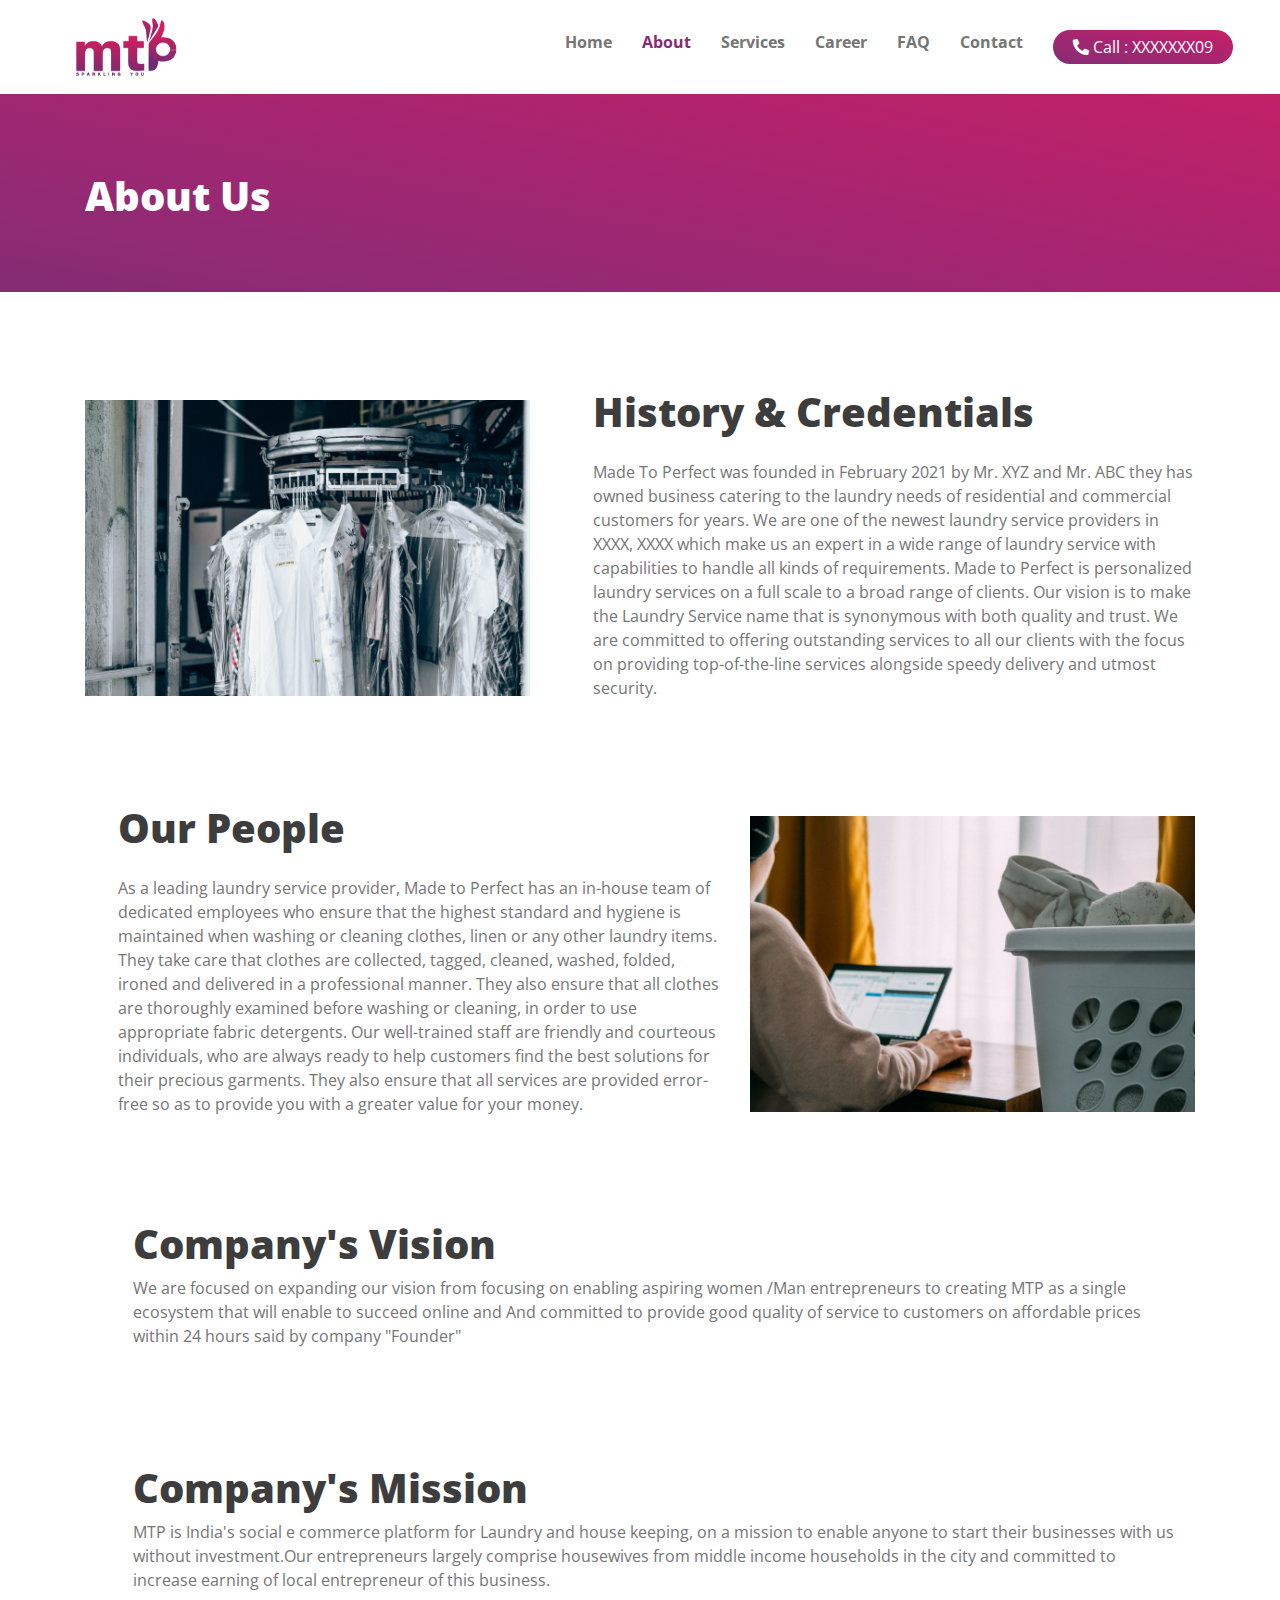
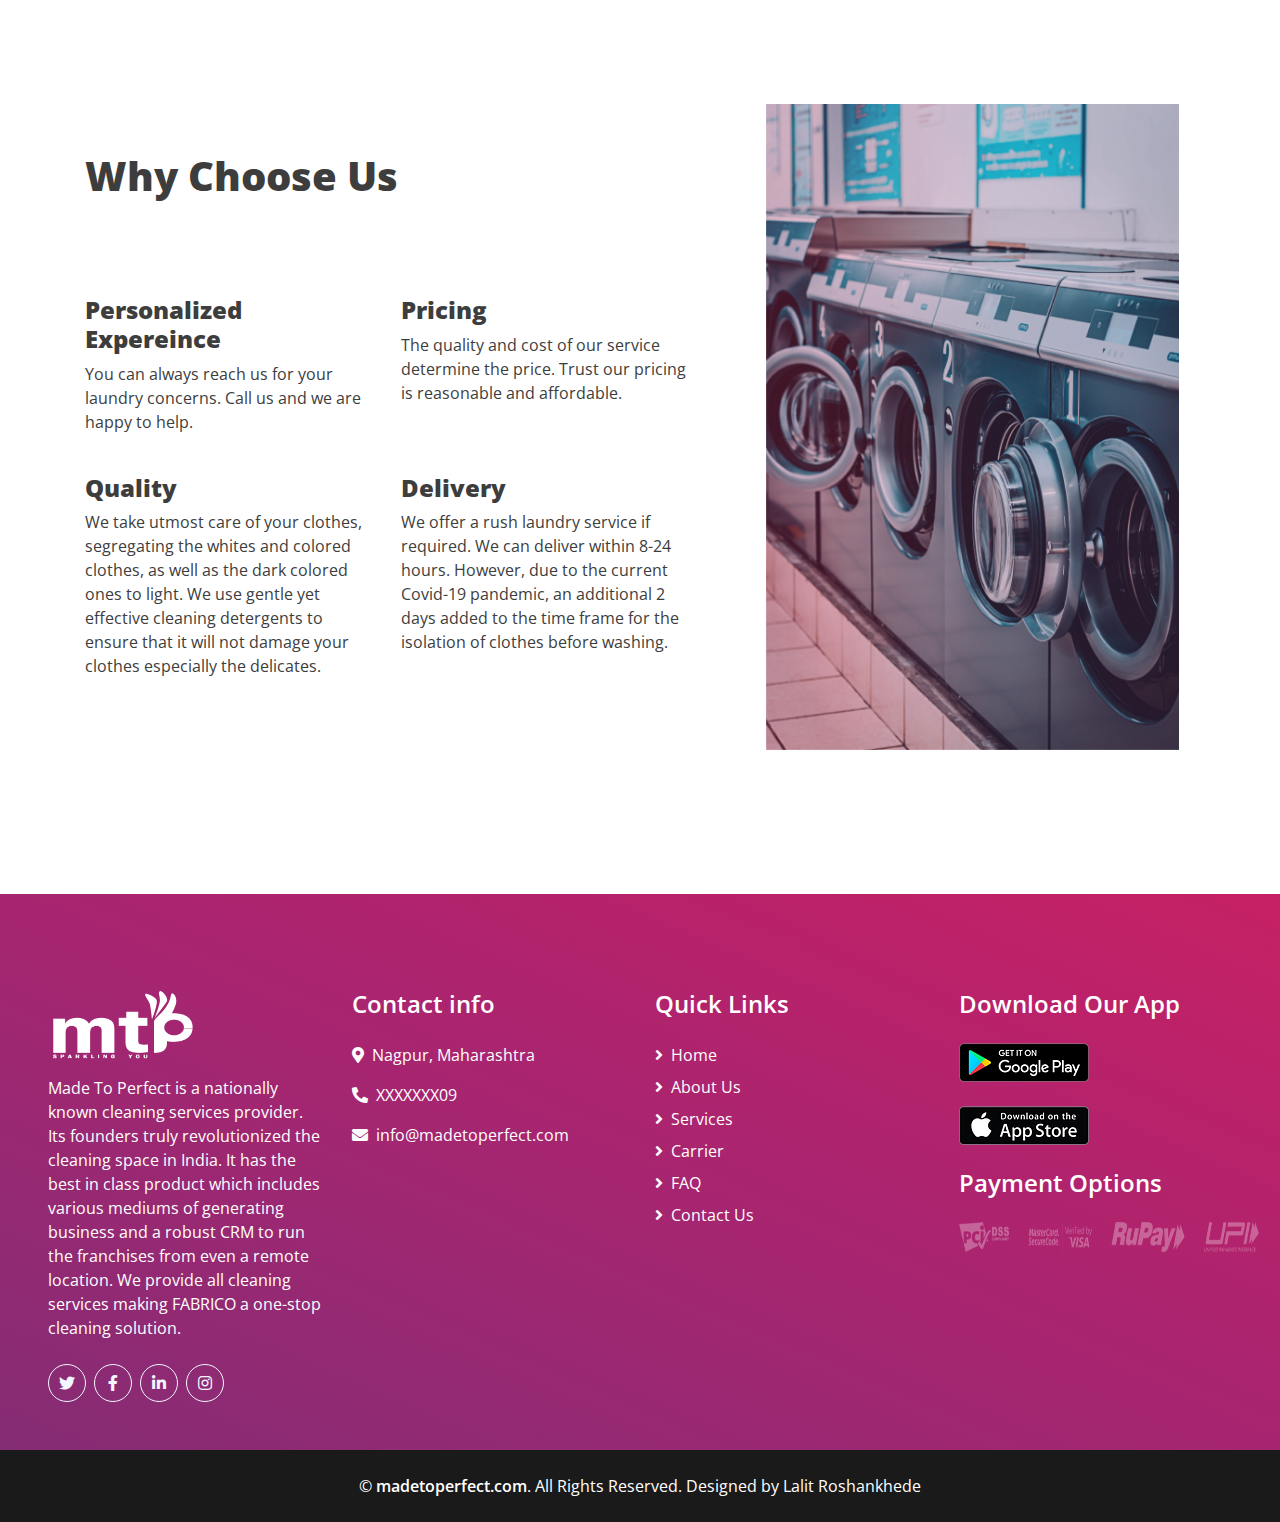
<file: about.html>
<!DOCTYPE html>
<html lang="en">

<head>
    <meta charset="utf-8">
    <title>MTP (Made To Perfect)</title>
    <meta content="width=device-width, initial-scale=1.0" name="viewport">
    <meta content=" " name="keywords">
    <meta content=" " name="description">

    <!-- Favicon -->
    <link rel="shortcut icon" href="img/fevicon.png" type="image/x-icon">

    <!-- Google Web Fonts -->
    <link rel="preconnect" href="https://fonts.gstatic.com">
    <link href="https://fonts.googleapis.com/css2?family=Open+Sans:wght@400;600;800&display=swap" rel="stylesheet">

    <!-- Font Awesome -->
    <link href="https://cdnjs.cloudflare.com/ajax/libs/font-awesome/5.15.0/css/all.min.css" rel="stylesheet">

    <!-- Libraries Stylesheet -->
    <link href="lib/owlcarousel/assets/owl.carousel.min.css" rel="stylesheet">

    <!-- Customized Bootstrap Stylesheet -->
    <link href="css/style.css" rel="stylesheet">
</head>

<body  >

    

        <div class="container-fluid position-relative nav-bar p-0" style="z-index: 9;">

            <nav class="navbar navbar-expand-lg bg-white navbar-light py-3 py-lg-0 pl-3 pl-lg-5">
                <a href="" class="navbar-brand">
                    <img src="img/mtp logo.png" alt="" width="150px " height="60px;">
                </a>
                <button type="button" class="navbar-toggler" data-toggle="collapse" data-target="#navbarCollapse">
                    <span class="navbar-toggler-icon"></span>
                </button>
                <div class="collapse navbar-collapse justify-content-between px-3" id="navbarCollapse">
                    <div class="navbar-nav ml-auto py-0" style="font-weight:bold;">
                        <a href="index.html" class="nav-item nav-link " style="font-weight:bold;">Home</a>
                        <a href="about.html" class="nav-item nav-link active" style="font-weight:bold;">About</a>
                        <a href="service.html" class="nav-item nav-link" style="font-weight:bold;">Services</a>
                        <a href="career.html" class="nav-item nav-link" style="font-weight:bold;">Career</a>
                        <a href="faq.html" class="nav-item nav-link" style="font-weight:bold;">FAQ</a>

                        <a href="contact.html" class="nav-item nav-link" style="font-weight:bold;">Contact</a>
                        <a href="https://www.google.com/search?q=mtp&oq=mtp&aqs=chrome..69i57l2j0i271l3j69i61l3.663j0j7&sourceid=chrome&ie=UTF-8"
                            class="nav-item nav-link" style="font-weight:bold;" target="_blank"> <button id="call-btn">
                                <i class="fa fa-phone" id="call-icon"></i> Call : XXXXXXX09 </button></a>

                    </div>
                </div>
            </nav>

        </div>



        <!-- Page Header Start -->
        <div class="page-header container-fluid  pt-2 pt-lg-5   mb-5 sub-content">
            <div class="container py-5">
                <div class="row align-items-center py-4">
                    <div class="col-md-6 text-center text-md-left">
                        <h1 class="mb-4 mb-md-0 text-white">About Us</h1>
                    </div>
                    <div class="col-md-6 text-center text-md-right">

                    </div>
                </div>
            </div>
        </div>
        <!-- Page Header End -->


        <!-- About Start -->
        <div class="container-fluid py-5" id="align-adj">
            <div class="container" id="text-adj">
                <div class="row align-items-center">
                    <div class="col-lg-5">
                        <img class="img-fluid" src="img/history-img.jpg" alt="" width="100%;">
                    </div>
                    <div class="col-lg-7 mt-5 mt-lg-0 pl-lg-5">

                        <h1 class="mb-4 " id="title-2">History & Credentials</h1>
                        <p class="mb-2">Made To Perfect was founded in February 2021 by Mr. XYZ and Mr.
                            ABC they has owned business catering to the
                            laundry needs of residential and commercial customers for years. We are one of the newest
                            laundry service providers in XXXX, XXXX which make us an expert in a wide range of
                            laundry
                            service with capabilities to handle all kinds of requirements.

                            Made to Perfect is personalized laundry services on a full scale to a broad range of
                            clients.
                            Our vision is to make the Laundry Service name that is synonymous with both quality and
                            trust.
                            We are committed to offering outstanding services to all our clients with the focus on
                            providing
                            top-of-the-line services alongside speedy delivery and utmost security.</p>

                    </div>
                </div>
            </div>
        </div>
        <!-- About End -->


        <!-- Working Process Start -->
        <div class="container-fluid py-5" id="align-adj">
            <div class="container" id="text-adj">
                <div class="row align-items-center">

                    <div class="col-lg-7 mt-5 mt-lg-0 pl-lg-5">

                        <h1 class="mb-4" id="title-2">Our People</h1>
                        <p class="mb-2" >As a leading laundry service provider, Made to Perfect has an in-house team of
                        dedicated employees who ensure that the highest standard and hygiene is maintained when washing
                        or cleaning clothes, linen or any other laundry items. They take care that clothes are
                        collected, tagged, cleaned, washed, folded, ironed and delivered in a professional manner. They
                        also ensure that all clothes are thoroughly examined before washing or cleaning, in order to use
                        appropriate fabric detergents.

                        Our well-trained staff are friendly and courteous individuals, who are always ready to help
                        customers find the best solutions for their precious garments. They also ensure that all
                        services are provided error-free so as to provide you with a greater value for your money.</p>

                </div>
                <div class=" col-lg-5">
                            <img class="img-fluid" src="img/our-p-img.jpg" alt="" width="100%;">
                    </div>

                </div>
            </div>
        </div><br><br>
        <!-- Working Process End -->

        <!-- Vision -->
            <div class="container-fluid">
                <div class="container">
                    <div class="col-lg-12 mt-5 mt-lg-0 pl-lg-5">
                        <h1   id="title-2">Company's Vision</h1>
                        <p>We are focused on expanding our vision from focusing on enabling aspiring women /Man entrepreneurs to creating MTP as a single ecosystem that will enable to succeed online and And committed to provide good quality of service to customers on affordable prices within 24 hours said by company "Founder"</p>
                    </div>
                </div>
            </div>
  
        <!--  Mission -->
            <div class="container-fluid c_mission">
                <div class="container">
                    <div class="col-lg-12 mt-5 mt-lg-0 pl-lg-5">
                        <h1 id="title-2">Company's Mission</h1>
                        <p>MTP is India's social e commerce platform for Laundry and house keeping, on a mission to enable anyone to start their businesses with us without investment.Our entrepreneurs largely comprise housewives from middle income households in the city and committed to increase earning of local entrepreneur of this business.</p>
                     </div>
                </div>
            </div>

        <!-- Features Start -->
        <div class="container-fluid py-5" id="align-adj">
            <div class="container">
                <div class="row">
                    <div class="col-lg-7 m-0 my-lg-5 pt-0 pt-lg-5 pr-lg-5">

                        <h1 class="mb-4" id="title-2">Why Choose Us</h1>
                        <br><br><br>
                        <div class="row inner-para-1" id="text-adj">
                            <div class="col-sm-6 mb-4">
                                <h4  id="title-2"> <strong>Personalized Expereince</strong></h4>
                                <p>You can always reach us for your laundry concerns. Call us and we are happy to help.
                                </p>
                            </div>
                            <div class="col-sm-6 mb-4">
                                <h4 id="title-2"><strong>Pricing</strong></h4>
                                <p>The quality and cost of our service determine the price. Trust our pricing is
                                    reasonable
                                    and affordable. </p>
                            </div>
                            <div class="col-sm-6 mb-4">
                                <h4 id="title-2"> <strong>Quality</strong> </h4>
                                <p>We take utmost care of your clothes, segregating the whites and colored clothes, as
                                    well
                                    as the dark colored ones to light. We use gentle yet effective cleaning detergents
                                    to
                                    ensure that it will not damage your clothes especially the delicates.</p>
                            </div>
                            <div class="col-sm-6 mb-4">
                                <h4 id="title-2"><strong> Delivery</strong></h4>
                                <p>We offer a rush laundry service if required. We can deliver within 8-24 hours.
                                    However,
                                    due to the current Covid-19 pandemic, an additional 2 days added to the time frame
                                    for
                                    the isolation of clothes before washing.</p>
                            </div>
                        </div>
                    </div>
                    <div class="col-lg-5">
                        <div class="d-flex flex-column align-items-center justify-content-center h-100 py-5 px-3">

                            <img src="img/abc.png" alt="" width="100%;">
                        </div>
                    </div>
                </div>
            </div>
        </div>
        <!-- Features End -->


        <!-- Footer Start -->
        <div class="container-fluid  text-white mt-5 pt-5 px-sm-3 px-md-5  main-footer" id="align-adj-2">
            <div class="row pt-5">
                <div class="col-lg-3 col-md-6 mb-5">
                    <a href="index.html">
                        <p class="text-secondary mb-3" style="font-size:20px;font-weight:bold;"> <img
                                src="img/mtp-logo-2.png" alt="" width="150px" height="70px;"></p>
                    </a>
                    <p> Made To Perfect is a nationally known cleaning services provider. Its founders truly revolutionized the cleaning space in India. It has the best in class product which includes various mediums of generating business and a robust CRM to run the franchises from even a remote location. We provide all cleaning services making FABRICO a one-stop cleaning solution.</p>
                        <div class="d-flex justify-content-start mt-4">
                            <a class="btn btn-outline-light rounded-circle text-center mr-2 px-0"
                                style="width: 38px; height: 38px;" href="https://twitter.com/" target="_blank"><i class="fab fa-twitter"></i></a>
                            <a class="btn btn-outline-light rounded-circle text-center mr-2 px-0"
                                style="width: 38px; height: 38px;" href="https://www.facebook.com/" target="_blank"><i class="fab fa-facebook-f"></i></a>
                            <a class="btn btn-outline-light rounded-circle text-center mr-2 px-0"
                                style="width: 38px; height: 38px;" href="https://in.linkedin.com/" target="_blank"><i class="fab fa-linkedin-in"></i></a>
                            <a class="btn btn-outline-light rounded-circle text-center mr-2 px-0"
                                style="width: 38px; height: 38px;" href="https://www.instagram.com/" target="_blank"><i class="fab fa-instagram"></i></a>
                        </div>
                </div>
                <div class="col-lg-3 col-md-6 mb-5">
                    <h4 class="text-white mb-4">Contact info</h4>

                    <p><i class="fa fa-map-marker-alt mr-2"></i>Nagpur, Maharashtra </p>
                    <p><i class="fa fa-phone-alt mr-2"></i>XXXXXXX09</p>
                    <p><i class="fa fa-envelope mr-2"></i>info@madetoperfect.com</p>
                </div>
                <div class="col-lg-3 col-md-6 mb-5">
                    <h4 class="text-white mb-4">Quick Links</h4>
                    <div class="d-flex flex-column justify-content-start">
                        <a class="text-white mb-2" href="index.html"><i class="fa fa-angle-right mr-2"></i>Home</a>
                        <a class="text-white mb-2" href="about.html"><i class="fa fa-angle-right mr-2"></i>About Us</a>
                        <a class="text-white mb-2" href="service.html"><i
                                class="fa fa-angle-right mr-2"></i>Services</a>
                        <a class="text-white mb-2" href="career.html"><i class="fa fa-angle-right mr-2"></i>Carrier</a>

                        <a class="text-white mb-2" href="faq.html"><i class="fa fa-angle-right mr-2"></i>FAQ</a>
                        <a class="text-white" href="contact.html"><i class="fa fa-angle-right mr-2"></i>Contact Us</a>
                    </div>
                </div>
                <div class="col-lg-3 col-md-6 mb-5">
                    <h4 class="text-white mb-4">Download Our App</h4>
                    <a href="https://play.google.com/store" target="_blank"><img src="img/google-play-badge.png"
                            alt=""></a>
                    <br><br>
                    <a href="https://www.apple.com/in/app-store/" target="_blank"><img src="img/appstore-icon.png"
                            alt=""></a> <br><br>
                    <h4 class="text-white mb-4">Payment Options</h4>
                    <img src="img/payment-group@2x.webp" alt="" width="300px;" height="30px;">
                </div>
            </div>
        </div>
        <div class="container-fluid bg-dark text-white py-4 px-sm-3 px-md-5">
            <p class="m-0 text-center text-white">
                &copy; <a class="text-white font-weight-medium" href="#">madetoperfect.com</a>. All Rights Reserved.
                Designed by <a href="#" style="color:white;"> Lalit Roshankhede</a>

            </p>
        </div>
        <!-- Footer End -->


        <!-- Back to Top -->
        <a href="#" class="btn btn-lg back-to-top"
            style="background-image: linear-gradient(to left bottom, #c62164, #b7226b, #a72570, #962973, #842c74);"><i
                class="fa fa-angle-double-up" style="color:white;"></i></a>
    



    <!-- JavaScript Libraries -->
    <script src="https://code.jquery.com/jquery-3.4.1.min.js"></script>
    <script src="https://stackpath.bootstrapcdn.com/bootstrap/4.4.1/js/bootstrap.bundle.min.js"></script>
    <script src="lib/easing/easing.min.js"></script>
    <script src="lib/waypoints/waypoints.min.js"></script>
    <script src="lib/counterup/counterup.min.js"></script>
    <script src="lib/owlcarousel/owl.carousel.min.js"></script>

    <!-- Contact Javascript File -->
    <script src="mail/jqBootstrapValidation.min.js"></script>
    <script src="mail/contact.js"></script>

    <!-- Template Javascript -->
    <script src="js/main.js"></script>
</body>

</html>
</file>
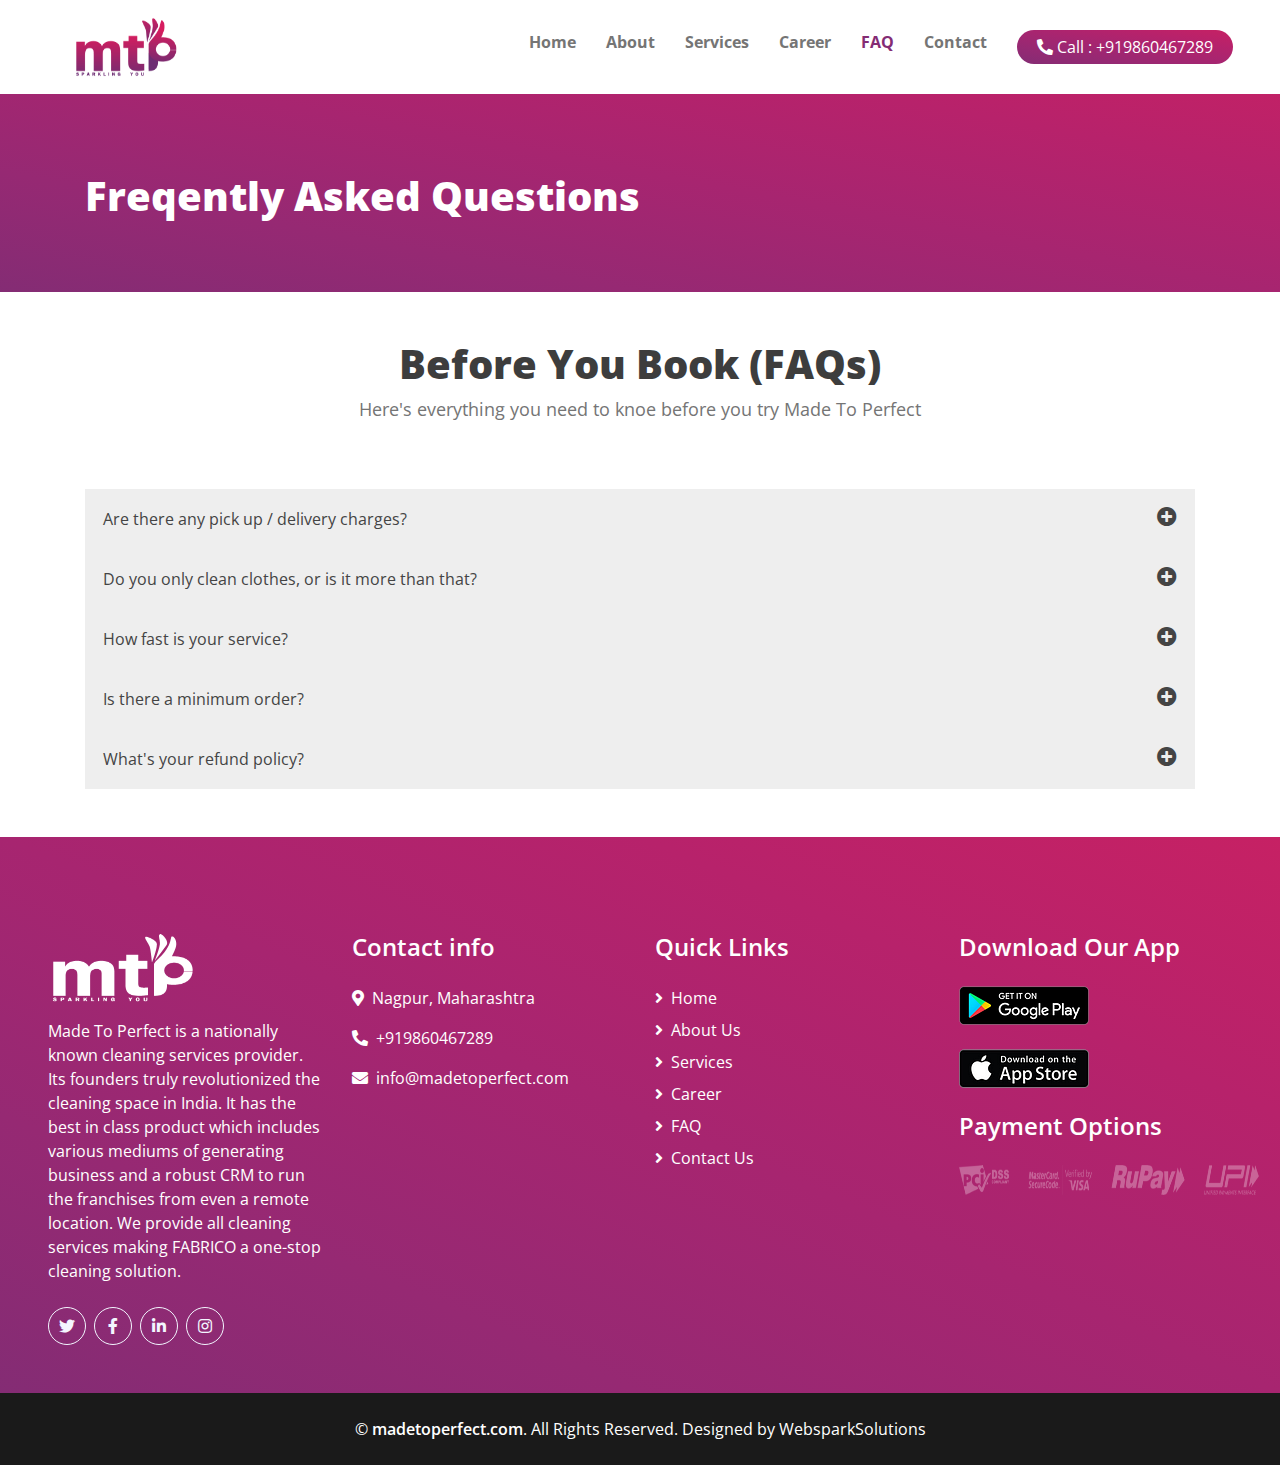
<file: faq.html>
<!DOCTYPE html>
<html lang="en">

<head>
    <meta charset="utf-8">
    <title>MTP (Made To Perfect) </title>
    <meta content="width=device-width, initial-scale=1.0" name="viewport">
    <meta content=" " name="keywords">
    <meta content=" " name="description">

    <!-- Favicon -->
    <link rel="shortcut icon" href="img/fevicon.png" type="image/x-icon">

    <!-- Google Web Fonts -->
    <link rel="preconnect" href="https://fonts.gstatic.com">
    <link href="https://fonts.googleapis.com/css2?family=Open+Sans:wght@400;600;800&display=swap" rel="stylesheet">

    <!-- Font Awesome -->
    <link href="https://cdnjs.cloudflare.com/ajax/libs/font-awesome/5.15.0/css/all.min.css" rel="stylesheet">

    <!-- Libraries Stylesheet -->
    <link href="lib/owlcarousel/assets/owl.carousel.min.css" rel="stylesheet">

    <!-- Customized Bootstrap Stylesheet -->
    <link href="css/style.css" rel="stylesheet">
</head>

<body >

    


        <!-- Topbar Start -->
        <div class="container-fluid position-relative nav-bar p-0  " style="z-index: 9;">

            <nav class="navbar navbar-expand-lg bg-white navbar-light py-3 py-lg-0 pl-3 pl-lg-5">
                <a href="" class="navbar-brand">
                    <img src="img/mtp logo.png" alt="" width="150px " height="60px;">
                </a>
                <button type="button" class="navbar-toggler" data-toggle="collapse" data-target="#navbarCollapse">
                    <span class="navbar-toggler-icon"></span>
                </button>
                <div class="collapse navbar-collapse justify-content-between px-3" id="navbarCollapse">
                    <div class="navbar-nav ml-auto py-0" style="font-weight:bold;">
                        <a href="index.html" class="nav-item nav-link " style="font-weight:bold;">Home</a>
                        <a href="about.html" class="nav-item nav-link " style="font-weight:bold;">About</a>
                        <a href="service.html" class="nav-item nav-link " style="font-weight:bold;">Services</a>
                        <a href="career.html" class="nav-item nav-link" style="font-weight:bold;">Career</a>
                        <a href="faq.html" class="nav-item nav-link active" style="font-weight:bold;">FAQ</a>

                        <a href="contact.html" class="nav-item nav-link" style="font-weight:bold;">Contact</a>
                        <a href="https://www.google.com/search?q=mtp&oq=mtp&aqs=chrome..69i57l2j0i271l3j69i61l3.663j0j7&sourceid=chrome&ie=UTF-8"
                            class="nav-item nav-link" style="font-weight:bold;" target="_blank"> <button id="call-btn">
                                <i class="fa fa-phone" id="call-icon"></i> Call : +919860467289 </button></a>

                    </div>
                </div>
            </nav>

        </div>
        <!-- Navbar End -->


        <!-- Page Header Start -->
        <div class="page-header container-fluid  pt-2 pt-lg-5   mb-5 sub-content">
            <div class="container py-5">
                <div class="row align-items-center py-4">
                    <div class="col-md-8 text-center text-md-left">
                        <h1 class="mb-6 mb-md-0 text-white">Freqently Asked Questions </h1>
                    </div>

                </div>
            </div>
        </div>

        <!--  FAQ Question Start  -->

        <div class="container-fluid">

            <div class="container">
                <div class="faq-content">
                    <h1 id="title-2">Before You Book (FAQs)</h1>
                    <p style="font-size: 18px;">Here's everything you need to knoe before you try Made To Perfect</p>
                </div>
                <button class="accordion">Are there any pick up / delivery charges? <i class="fa fa-plus-circle"
                        style="float:right;font-size: 20px;"></i></button>
                <div class="panel">
                    <p>A pickup/delivery charge of (Rs.00/-) is applicable only on orders below the value of (Rs.00/-).
                    </p>
                </div>

                <button class="accordion">Do you only clean clothes, or is it more than that? <i
                        class="fa fa-plus-circle" style="float:right;font-size: 20px;"></i></button>
                <div class="panel">
                    <p>We provide end-to-end cleaning, dry-cleaning, repairing, and maintenance services for all your
                        garments and accessories. This includes regular clothing, designer-wear, linens, soft
                        furnishings,
                        shoes, bags, and much more. Our cleaning service includes the option to dry-clean or steam-iron
                        your
                        clothes upon request.</p>
                </div>

                <button class="accordion"> How fast is your service? <i class="fa fa-plus-circle"
                        style="float:right;font-size: 20px;"></i></button>
                <div class="panel">
                    <p> Made to Perfect offers a next-day delivery service for all orders. However, depending on the
                        exact
                        volume of your items/inventory, we can give you an exact ETA at the time of pickup.</p>
                </div>

                <button class="accordion"> Is there a minimum order? <i class="fa fa-plus-circle"
                        style="float:right;font-size: 20px;"></i></button>
                <div class="panel">
                    <p>No. You can try Made to Perfect services with something as simple as a single garment. But we
                        will
                        waive off the delivery fee (Rs 00/-) for all orders above (Rs 00/-).</p>
                </div>

                <button class="accordion"> What's your refund policy? <i class="fa fa-plus-circle"
                        style="float:right;font-size: 20px;"></i></button>
                <div class="panel">
                    <p>In our operational history, we've never had to offer a refund because none of our customers have
                        asked for one. However, we have a policy in place to refund payments in case there is any damage
                        to
                        your clothing in transit or while servicing. If you're not happy with the service or level of
                        cleaning received, we're happy to offer a re-service, where our cleaning experts will take
                        another
                        dig at making your clothes and accessories look and feel brand new again.</p>
                </div>
            </div>
        </div>












        <!-- Footer Start -->
        <div class="container-fluid  text-white mt-5 pt-5 px-sm-3 px-md-5  main-footer" id="align-adj-2">
            <div class="row pt-5">
                <div class="col-lg-3 col-md-6 mb-5">
                    <a href="index.html">
                        <p class="text-secondary mb-3" style="font-size:20px;font-weight:bold;"> <img
                                src="img/mtp-logo-2.png" alt="" width="150px" height="70px;"></p>
                    </a>
                    <p> Made To Perfect is a nationally known cleaning services provider. Its founders truly revolutionized the cleaning space in India. It has the best in class product which includes various mediums of generating business and a robust CRM to run the franchises from even a remote location. We provide all cleaning services making FABRICO a one-stop cleaning solution.</p>

                        <div class="d-flex justify-content-start mt-4">
                            <a class="btn btn-outline-light rounded-circle text-center mr-2 px-0"
                                style="width: 38px; height: 38px;" href="https://twitter.com/" target="_blank"><i class="fab fa-twitter"></i></a>
                            <a class="btn btn-outline-light rounded-circle text-center mr-2 px-0"
                                style="width: 38px; height: 38px;" href="https://www.facebook.com/" target="_blank"><i class="fab fa-facebook-f"></i></a>
                            <a class="btn btn-outline-light rounded-circle text-center mr-2 px-0"
                                style="width: 38px; height: 38px;" href="https://in.linkedin.com/" target="_blank"><i class="fab fa-linkedin-in"></i></a>
                            <a class="btn btn-outline-light rounded-circle text-center mr-2 px-0"
                                style="width: 38px; height: 38px;" href="https://www.instagram.com/" target="_blank"><i class="fab fa-instagram"></i></a>
                        </div>
                </div>
                <div class="col-lg-3 col-md-6 mb-5">
                    <h4 class="text-white mb-4">Contact info</h4>

                    <p><i class="fa fa-map-marker-alt mr-2"></i>Nagpur, Maharashtra </p>
                    <p><i class="fa fa-phone-alt mr-2"></i>+919860467289</p>
                    <p><i class="fa fa-envelope mr-2"></i>info@madetoperfect.com</p>
                </div>
                <div class="col-lg-3 col-md-6 mb-5">
                    <h4 class="text-white mb-4">Quick Links</h4>
                    <div class="d-flex flex-column justify-content-start">
                        <a class="text-white mb-2" href="index.html"><i class="fa fa-angle-right mr-2"></i>Home</a>
                        <a class="text-white mb-2" href="about.html"><i class="fa fa-angle-right mr-2"></i>About Us</a>
                        <a class="text-white mb-2" href="service.html"><i
                                class="fa fa-angle-right mr-2"></i>Services</a>
                        <a class="text-white mb-2" href="career.html"><i class="fa fa-angle-right mr-2"></i>Career</a>

                        <a class="text-white mb-2" href="faq.html"><i class="fa fa-angle-right mr-2"></i>FAQ</a>
                        <a class="text-white" href="contact.html"><i class="fa fa-angle-right mr-2"></i>Contact Us</a>
                    </div>
                </div>
                <div class="col-lg-3 col-md-6 mb-5">
                    <h4 class="text-white mb-4">Download Our App</h4>
                    <a href="https://play.google.com/store" target="_blank"><img src="img/google-play-badge.png"
                            alt=""></a>
                    <br><br>
                    <a href="https://www.apple.com/in/app-store/" target="_blank"><img src="img/appstore-icon.png"
                            alt=""></a>
                    <br><br>

                    <h4 class="text-white mb-4">Payment Options</h4>
                    <img src="img/payment-group@2x.webp" alt="" width="300px;" height="30px;">

                </div>
            </div>
        </div>
        <div class="container-fluid bg-dark text-white py-4 px-sm-3 px-md-5">
            <p class="m-0 text-center text-white">
                &copy; <a class="text-white font-weight-medium" href="#">madetoperfect.com</a>. All Rights Reserved.
                Designed by <a href="#" style="color:white;"> WebsparkSolutions</a>

            </p>
        </div>
        <!-- Footer End -->



        <!-- Back to Top -->
        <a href="#" class="btn btn-lg back-to-top"
            style="background-image: linear-gradient(to left bottom, #c62164, #b7226b, #a72570, #962973, #842c74);"><i
                class="fa fa-angle-double-up" style="color:white;"></i></a>
 


    <!-- JavaScript Libraries -->
    <script src="https://code.jquery.com/jquery-3.4.1.min.js"></script>
    <script src="https://stackpath.bootstrapcdn.com/bootstrap/4.4.1/js/bootstrap.bundle.min.js"></script>
    <script src="lib/easing/easing.min.js"></script>
    <script src="lib/waypoints/waypoints.min.js"></script>
    <script src="lib/counterup/counterup.min.js"></script>
    <script src="lib/owlcarousel/owl.carousel.min.js"></script>

    <!-- Contact Javascript File -->
    <script src="mail/jqBootstrapValidation.min.js"></script>
    <script src="mail/contact.js"></script>

    <!-- Template Javascript -->
    <script src="js/main.js"></script>

    <script>
        var acc = document.getElementsByClassName("accordion");
        var i;

        for (i = 0; i < acc.length; i++) {
            acc[i].addEventListener("click", function () {
                /* Toggle between adding and removing the "active" class,
                to highlight the button that controls the panel */
                this.classList.toggle("active-1");

                /* Toggle between hiding and showing the active panel */
                var panel = this.nextElementSibling;
                if (panel.style.display === "block") {
                    panel.style.display = "none";
                } else {
                    panel.style.display = "block";
                }
            });
        }
    </script>
</body>

</html>
</file>
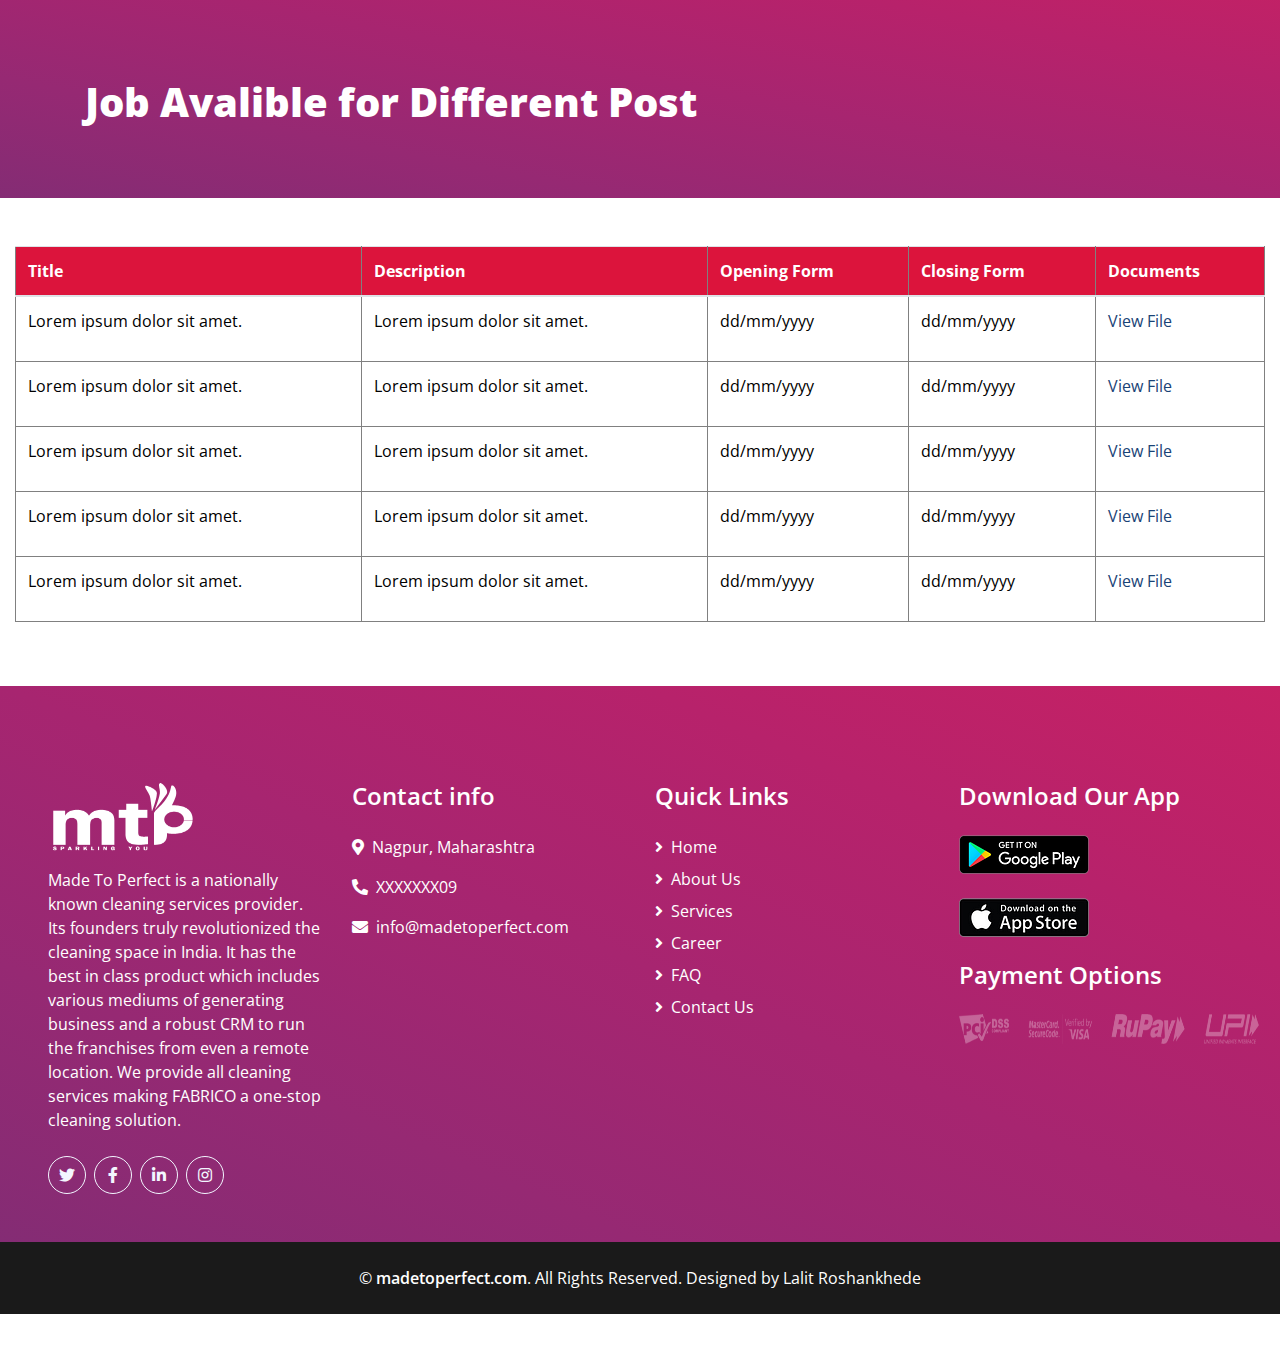
<file: jobopp.html>
<!DOCTYPE html>
<html lang="en">

<head>
    <meta charset="utf-8">
    <title>MTP (Made To Perfect) </title>
    <meta content="width=device-width, initial-scale=1.0" name="viewport">
    <meta content=" " name="keywords">
    <meta content=" " name="description">

    <!-- Favicon -->
    <link rel="shortcut icon" href="img/fevicon.png" type="image/x-icon">

    <!-- Google Web Fonts -->
    <link rel="preconnect" href="https://fonts.gstatic.com">
    <link href="https://fonts.googleapis.com/css2?family=Open+Sans:wght@400;600;800&display=swap" rel="stylesheet">

    <!-- Font Awesome -->
    <link href="https://cdnjs.cloudflare.com/ajax/libs/font-awesome/5.15.0/css/all.min.css" rel="stylesheet">

    <!-- Libraries Stylesheet -->
    <link href="lib/owlcarousel/assets/owl.carousel.min.css" rel="stylesheet">

    <!-- Customized Bootstrap Stylesheet -->
    <link href="css/style.css" rel="stylesheet">
</head>

<body>


    <!-- Navbar End -->


    <!-- Page Header Start -->
    <div class="page-header container-fluid  pt-2 pt-lg-5   mb-5 sub-content">
        <div class="container py-5">
            <div class="row align-items-center py-4">
                <div class="col-md-8 text-center text-md-left">
                    <h1 class="mb-6 mb-md-0 text-white">Job Avalible for Different Post </h1>
                </div>

            </div>
        </div>
    </div>

    <!-- Tables -->

    <div class="container-fluid">
        <div class="table-responsive">
            <table class="table">
                <thead>
                    <tr>

                        <th>Title</th>
                        <th>Description</th>
                        <th>Opening Form</th>
                        <th>Closing Form</th>
                        <th>Documents</th>
                    </tr>
                </thead>
                <tbody>
                    <tr>

                        <td>Lorem ipsum dolor sit amet.</td>
                        <td>Lorem ipsum dolor sit amet.</td>
                        <td>dd/mm/yyyy</td>
                        <td>dd/mm/yyyy</td>
                        <td>
                            <p><a href="dummy.pdf" target="_blank">View File</a></p>
                        </td>
                    </tr>

                    <tr>
                        <td>Lorem ipsum dolor sit amet.</td>
                        <td>Lorem ipsum dolor sit amet.</td>
                        <td>dd/mm/yyyy</td>
                        <td>dd/mm/yyyy</td>
                        <td>
                            <p><a href="dummy.pdf" target="_blank">View File</a></p>
                        </td>

                    </tr>

                    <tr>

                        <td>Lorem ipsum dolor sit amet.</td>
                        <td>Lorem ipsum dolor sit amet.</td>
                        <td>dd/mm/yyyy</td>
                        <td>dd/mm/yyyy</td>
                        <td>
                            <p><a href="dummy.pdf" target="_blank">View File</a></p>
                        </td>
                    </tr>

                    <tr>

                        <td>Lorem ipsum dolor sit amet.</td>
                        <td>Lorem ipsum dolor sit amet.</td>
                        <td>dd/mm/yyyy</td>
                        <td>dd/mm/yyyy</td>
                        <td>
                            <p><a href="dummy.pdf" target="_blank">View File</a></p>
                        </td>
                    </tr>

                    <tr>

                        <td>Lorem ipsum dolor sit amet.</td>
                        <td>Lorem ipsum dolor sit amet.</td>
                        <td>dd/mm/yyyy</td>
                        <td>dd/mm/yyyy</td>
                        <td>
                            <p><a href="dummy.pdf" target="_blank">View File</a></p>
                        </td>
                    </tr>
                </tbody>
            </table>
        </div>

    </div>







    <!-- Footer Start -->
    <div class="container-fluid  text-white mt-5 pt-5 px-sm-3 px-md-5  main-footer" id="align-adj-2">
        <div class="row pt-5">
            <div class="col-lg-3 col-md-6 mb-5">
                <a href="index.html">
                    <p class="text-secondary mb-3" style="font-size:20px;font-weight:bold;"> <img
                            src="img/mtp-logo-2.png" alt="" width="150px" height="70px;"></p>
                </a>
                <p> Made To Perfect is a nationally known cleaning services provider. Its founders truly revolutionized the cleaning space in India. It has the best in class product which includes various mediums of generating business and a robust CRM to run the franchises from even a remote location. We provide all cleaning services making FABRICO a one-stop cleaning solution.</p>

                    <div class="d-flex justify-content-start mt-4">
                        <a class="btn btn-outline-light rounded-circle text-center mr-2 px-0"
                            style="width: 38px; height: 38px;" href="https://twitter.com/" target="_blank"><i class="fab fa-twitter"></i></a>
                        <a class="btn btn-outline-light rounded-circle text-center mr-2 px-0"
                            style="width: 38px; height: 38px;" href="https://www.facebook.com/" target="_blank"><i class="fab fa-facebook-f"></i></a>
                        <a class="btn btn-outline-light rounded-circle text-center mr-2 px-0"
                            style="width: 38px; height: 38px;" href="https://in.linkedin.com/" target="_blank"><i class="fab fa-linkedin-in"></i></a>
                        <a class="btn btn-outline-light rounded-circle text-center mr-2 px-0"
                            style="width: 38px; height: 38px;" href="https://www.instagram.com/" target="_blank"><i class="fab fa-instagram"></i></a>
                    </div>
            </div>
            <div class="col-lg-3 col-md-6 mb-5">
                <h4 class="text-white mb-4">Contact info</h4>

                <p><i class="fa fa-map-marker-alt mr-2"></i>Nagpur, Maharashtra </p>
                <p><i class="fa fa-phone-alt mr-2"></i>XXXXXXX09</p>
                <p><i class="fa fa-envelope mr-2"></i>info@madetoperfect.com</p>
            </div>
            <div class="col-lg-3 col-md-6 mb-5">
                <h4 class="text-white mb-4">Quick Links</h4>
                <div class="d-flex flex-column justify-content-start">
                    <a class="text-white mb-2" href="index.html"><i class="fa fa-angle-right mr-2"></i>Home</a>
                    <a class="text-white mb-2" href="about.html"><i class="fa fa-angle-right mr-2"></i>About Us</a>
                    <a class="text-white mb-2" href="service.html"><i class="fa fa-angle-right mr-2"></i>Services</a>
                    <a class="text-white mb-2" href="career.html"><i class="fa fa-angle-right mr-2"></i>Career</a>

                    <a class="text-white mb-2" href="faq.html"><i class="fa fa-angle-right mr-2"></i>FAQ</a>
                    <a class="text-white" href="contact.html"><i class="fa fa-angle-right mr-2"></i>Contact Us</a>
                </div>
            </div>
            <div class="col-lg-3 col-md-6 mb-5">
                <h4 class="text-white mb-4">Download Our App</h4>
                <a href="https://play.google.com/store" target="_blank"><img src="img/google-play-badge.png" alt=""></a>
                <br><br>
                <a href="https://www.apple.com/in/app-store/" target="_blank"><img src="img/appstore-icon.png"
                        alt=""></a>
                <br><br>

                <h4 class="text-white mb-4">Payment Options</h4>
                <img src="img/payment-group@2x.webp" alt="" width="300px;" height="30px;">

            </div>
        </div>
    </div>
    <div class="container-fluid bg-dark text-white py-4 px-sm-3 px-md-5">
        <p class="m-0 text-center text-white">
            &copy; <a class="text-white font-weight-medium" href="#">madetoperfect.com</a>. All Rights Reserved.
            Designed by <a href="#" style="color:white;"> Lalit Roshankhede</a>

        </p>
    </div>
    <!-- Footer End -->



    <!-- Back to Top -->
    <a href="#" class="btn btn-lg back-to-top"
        style="background-image: linear-gradient(to left bottom, #c62164, #b7226b, #a72570, #962973, #842c74);"><i
            class="fa fa-angle-double-up" style="color:white;"></i></a>





    <!-- JavaScript Libraries -->
    <script src="https://code.jquery.com/jquery-3.4.1.min.js"></script>
    <script src="https://stackpath.bootstrapcdn.com/bootstrap/4.4.1/js/bootstrap.bundle.min.js"></script>
    <script src="lib/easing/easing.min.js"></script>
    <script src="lib/waypoints/waypoints.min.js"></script>
    <script src="lib/counterup/counterup.min.js"></script>
    <script src="lib/owlcarousel/owl.carousel.min.js"></script>

    <!-- Contact Javascript File -->
    <script src="mail/jqBootstrapValidation.min.js"></script>
    <script src="mail/contact.js"></script>

    <!-- Template Javascript -->
    <script src="js/main.js"></script>


</body>

</html>
</file>
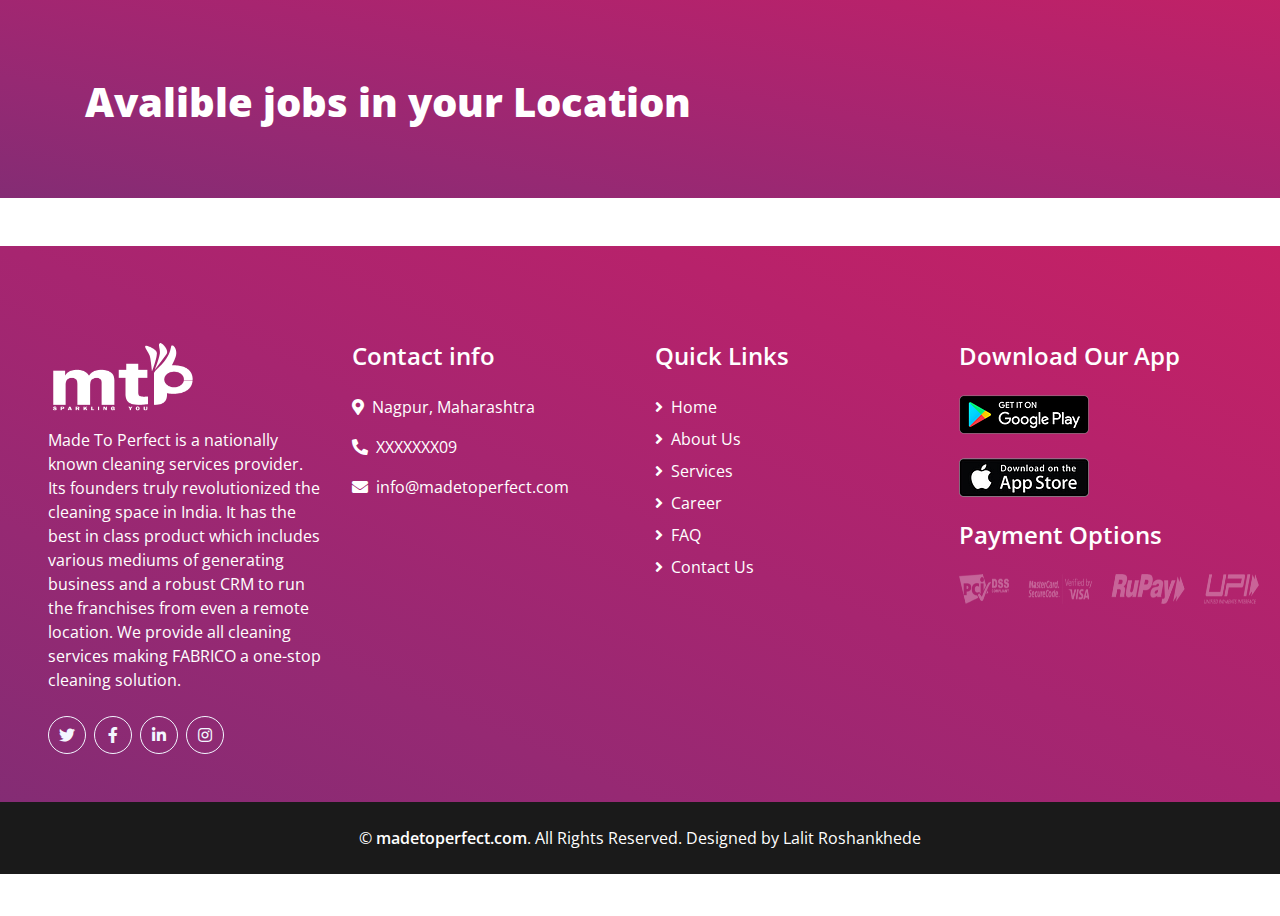
<file: nagpuropp.html>
<!DOCTYPE html>
<html lang="en">

<head>
    <meta charset="utf-8">
    <title>MTP (Made To Perfect) </title>
    <meta content="width=device-width, initial-scale=1.0" name="viewport">
    <meta content=" " name="keywords">
    <meta content=" " name="description">

    <!-- Favicon -->
    <link rel="shortcut icon" href="img/fevicon.png" type="image/x-icon">

    <!-- Google Web Fonts -->
    <link rel="preconnect" href="https://fonts.gstatic.com">
    <link href="https://fonts.googleapis.com/css2?family=Open+Sans:wght@400;600;800&display=swap" rel="stylesheet">

    <!-- Font Awesome -->
    <link href="https://cdnjs.cloudflare.com/ajax/libs/font-awesome/5.15.0/css/all.min.css" rel="stylesheet">

    <!-- Libraries Stylesheet -->
    <link href="lib/owlcarousel/assets/owl.carousel.min.css" rel="stylesheet">

    <!-- Customized Bootstrap Stylesheet -->
    <link href="css/style.css" rel="stylesheet">
</head>

<body>


    <!-- Navbar End -->


    <!-- Page Header Start -->
    <div class="page-header container-fluid  pt-2 pt-lg-5   mb-5 sub-content">
        <div class="container py-5">
            <div class="row align-items-center py-4">
                <div class="col-md-8 text-center text-md-left">
                    <h1 class="mb-6 mb-md-0 text-white">Avalible jobs in your Location </h1>
                </div>

            </div>
        </div>
    </div>

    



    <!-- <div class="card">
        <div class="main-card">
            <div class="flip-card">
                <div class="flip-card-inner">
                    <div class="flip-card-front">
                        <img src="img/1.png" style="width:100%;"><br>
                        <h2 style="line-height: 50px;">Laxmi Nagar</h2>

                        <h4 class="show-btn">Click Here</h4>
                    </div>
                    <div class="flip-card-back">
                        <h3>Laxmi Nagar</h3>
                        <p>Lorem ipsum dolor sit amet.</p>
                         <p>Lorem, ipsum dolor.</p> <br>
                        <button type="submit" id="app-btn">Apply</button>


                    </div>
                </div>
            </div>


            <div class="flip-card">
                <div class="flip-card-inner">
                    <div class="flip-card-front">
                        <img src="img/1.png" alt=" " style="width:100%;">
                        <h2 style="line-height: 50px;">Dharampeth</h2>
                        <h4 class="show-btn">Click Here</h4>
                    </div>
                    <div class="flip-card-back">
                        <h3>Dharampeth</h3>
                        <p>Lorem ipsum dolor sit amet.</p>
                         <p>Lorem, ipsum dolor.</p> <br>
                        <button type="submit" id="app-btn">Apply</button>
                    </div>
                </div>
            </div>





            <div class="flip-card">
                <div class="flip-card-inner">
                    <div class="flip-card-front">
                        <img src="img/1.png" alt=" " style="width:100%;">
                        <h2 style="line-height: 50px;"> Hanuman nagar</h2>
                        <h4 class="show-btn">Click Here</h4>
                    </div>
                    <div class="flip-card-back">
                        <h3> Hanuman nagar</h3>
                        <p>Lorem ipsum dolor sit amet.</p>
                         <p>Lorem, ipsum dolor.</p> <br>
                        <button type="submit" id="app-btn">Apply</button>
                    </div>
                </div>
            </div>


            <div class="flip-card">
                <div class="flip-card-inner">
                    <div class="flip-card-front">
                        <img src="img/1.png" alt=" " style="width:100%;">
                        <h2 style="line-height: 50px;"> Dhantoli</h2>
                        <h4 class="show-btn">Click Here</h4>
                    </div>
                    <div class="flip-card-back">
                        <h3>Dhantoli</h3>
                        <p>Lorem ipsum dolor sit amet.</p>
                         <p>Lorem, ipsum dolor.</p> <br>
                        <button type="submit" id="app-btn">Apply</button>
                    </div>
                </div>
            </div>
        </div>
    </div>
    <div class="card">
        <div class="main-card">
            <div class="flip-card">
                <div class="flip-card-inner">
                    <div class="flip-card-front">
                        <img src="img/1.png" alt=" " style="width:100%;">
                        <h2 style="line-height: 50px;"> Nehru Nagar</h2>
                        <h4 class="show-btn">Click Here</h4>
                    </div>
                    <div class="flip-card-back">
                        <h3>Nehru Nagar</h3>
                        <p>Lorem ipsum dolor sit amet.</p>
                        <p>Lorem, ipsum dolor.</p> <br>
                        <button type="submit" id="app-btn">Apply</button>
                    </div>
                </div>
            </div>


            <div class="flip-card">
                <div class="flip-card-inner">
                    <div class="flip-card-front">
                        <img src="img/1.png" alt=" " style="width:100%;">
                        <h2 style="line-height: 50px;"> Gandhibagh</h2>
                        <h4 class="show-btn">Click Here</h4>
                    </div>
                    <div class="flip-card-back">
                        <h3>Gandhibagh</h3>
                        <p>Lorem ipsum dolor sit amet.</p>
                        <p>Lorem, ipsum dolor.</p> <br>
                        <button type="submit" id="app-btn">Apply</button>
                    </div>
                </div>
            </div>





            <div class="flip-card">
                <div class="flip-card-inner">
                    <div class="flip-card-front">
                        <img src="img/1.png" alt=" " style="width:100%;">
                        <h2 style="line-height: 50px;">Satranjipura</h2>
                        <h4 class="show-btn">Click Here</h4>
                    </div>
                    <div class="flip-card-back">
                        <h3> Satranjipura</h3>
                        <p>Lorem ipsum dolor sit amet.</p>
                        <p>Lorem, ipsum dolor.</p> <br>
                        <button type="submit" id="app-btn">Apply</button>
                    </div>
                </div>
            </div>


            <div class="flip-card">
                <div class="flip-card-inner">
                    <div class="flip-card-front">
                        <img src="img/1.png" alt=" " style="width:100%;">
                        <h2 style="line-height: 50px;"> Lakadganj</h2>
                        <h4 class="show-btn">Click Here</h4>
                    </div>
                    <div class="flip-card-back">
                        <h3>Lakadganj</h3>
                        <p>Lorem ipsum dolor sit amet.</p>
                        <p>Lorem, ipsum dolor.</p> <br>
                        <button type="submit" id="app-btn">Apply</button>
                    </div>
                </div>
            </div>
        </div>
    </div>
    <div class="card">
        <div class="main-card">
            <div class="flip-card">
                <div class="flip-card-inner">
                    <div class="flip-card-front">
                        <img src="img/1.png" alt=" " style="width:100%;">
                        <h2 style="line-height: 50px;"> Ashi Nagar</h2>
                        <h4 class="show-btn">Click Here</h4>
                    </div>
                    <div class="flip-card-back">
                        <h3>Ashi Nagar</h3>
                        <p>Lorem ipsum dolor sit amet.</p>
                        <p>Lorem, ipsum dolor.</p> <br>
                        <button type="submit" id="app-btn">Apply</button>
                    </div>
                </div>
            </div>


            <div class="flip-card">
                <div class="flip-card-inner">
                    <div class="flip-card-front">
                        <img src="img/1.png" alt=" " style="width:100%;">
                        <h2 style="line-height: 50px;"> Mangalwari</h2>
                        <h4 class="show-btn">Click Here</h4>
                    </div>
                    <div class="flip-card-back">
                        <h3> Mangalwari</h3>
                        <p>Lorem ipsum dolor sit amet.</p>
                        <p>Lorem, ipsum dolor.</p> <br>
                        <button type="submit" id="app-btn">Apply</button>
                    </div>
                </div>
            </div>





            <div class="flip-card">
                <div class="flip-card-inner">
                    <div class="flip-card-front">
                        <img src="img/1.png" alt=" " style="width:100%;">
                        <h2 style="line-height: 50px;"> Zone-11</h2>
                        <h4 class="show-btn">Click Here</h4>
                    </div>
                    <div class="flip-card-back">
                        <h3>Zone-11</h3>
                        <p>Lorem ipsum dolor sit amet.</p>
                        <p>Lorem, ipsum dolor.</p> <br>
                        <button type="submit" id="app-btn">Apply</button>
                    </div>
                </div>
            </div>


            <div class="flip-card">
                <div class="flip-card-inner">
                    <div class="flip-card-front">
                        <img src="img/1.png" alt=" " style="width:100%;">
                        <h2 style="line-height: 50px;"> Zone-12</h2>
                        <h4 class="show-btn">Click Here</h4>
                    </div>
                    <div class="flip-card-back">
                        <h3>Zone-12</h3>
                        <p>Lorem ipsum dolor sit amet.</p>
                         <p>Lorem, ipsum dolor.</p> <br>
                        <button type="submit" id="app-btn">Apply</button>
                    </div>
                </div>
            </div>
        </div>
    </div>
    <div class="card">
        <div class="main-card">
            <div class="flip-card">
                <div class="flip-card-inner">
                    <div class="flip-card-front">
                        <img src="img/1.png" alt=" " style="width:100%;">
                        <h2 style="line-height: 50px;"> Zone-13</h2>
                        <h4 class="show-btn">Click Here</h4>
                    </div>
                    <div class="flip-card-back">
                        <h3>Zone-13</h3>
                        <p>Lorem ipsum dolor sit amet.</p>
                        <p>Lorem, ipsum dolor.</p> <br>
                        <button type="submit" id="app-btn">Apply</button>
                    </div>
                </div>
            </div>


            <div class="flip-card">
                <div class="flip-card-inner">
                    <div class="flip-card-front">
                        <img src="img/1.png" alt=" " style="width:100%;">
                        <h2 style="line-height: 50px;">Zone-14</h2>
                        <h4 class="show-btn">Click Here</h4>
                    </div>
                    <div class="flip-card-back">
                        <h3>Zone-14</h3>
                        <p>Lorem ipsum dolor sit amet.</p>
                         <p>Lorem, ipsum dolor.</p> <br>
                        <button type="submit" id="app-btn">Apply</button>
                    </div>
                </div>
            </div>





            <div class="flip-card">
                <div class="flip-card-inner">
                    <div class="flip-card-front">
                        <img src="img/1.png" alt=" " style="width:100%;">
                        <h2 style="line-height: 50px;"> Zone-15</h2>
                        <h4 class="show-btn">Click Here</h4>
                    </div>
                    <div class="flip-card-back">
                        <h3>Zone-15</h3>
                        <p>Lorem ipsum dolor sit amet.</p>
                         <p>Lorem, ipsum dolor.</p> <br>
                        <button type="submit" id="app-btn">Apply</button>
                    </div>
                </div>
            </div>


            <div class="flip-card">
                <div class="flip-card-inner">
                    <div class="flip-card-front">
                        <img src="img/1.png" alt=" " style="width:100%;">
                        <h2 style="line-height: 50px;"> Zone-16</h2>
                        <h4 class="show-btn">Click Here</h4>
                    </div>
                    <div class="flip-card-back">
                        <h3>Zone-16</h3>
                        <p>Lorem ipsum dolor sit amet.</p>
                         <p>Lorem, ipsum dolor.</p> <br>
                        <button type="submit" id="app-btn">Apply</button>
                    </div>
                </div>
            </div>
        </div>
    </div> -->









    <!-- Footer Start -->
    <div class="container-fluid  text-white mt-5 pt-5 px-sm-3 px-md-5  main-footer" id="align-adj-2">
        <div class="row pt-5">
            <div class="col-lg-3 col-md-6 mb-5">
                <a href="index.html">
                    <p class="text-secondary mb-3" style="font-size:20px;font-weight:bold;"> <img
                            src="img/mtp-logo-2.png" alt="" width="150px" height="70px;"></p>
                </a>
                <p> Made To Perfect is a nationally known cleaning services provider. Its founders truly revolutionized the cleaning space in India. It has the best in class product which includes various mediums of generating business and a robust CRM to run the franchises from even a remote location. We provide all cleaning services making FABRICO a one-stop cleaning solution.</p>

                    <div class="d-flex justify-content-start mt-4">
                        <a class="btn btn-outline-light rounded-circle text-center mr-2 px-0"
                            style="width: 38px; height: 38px;" href="https://twitter.com/" target="_blank"><i class="fab fa-twitter"></i></a>
                        <a class="btn btn-outline-light rounded-circle text-center mr-2 px-0"
                            style="width: 38px; height: 38px;" href="https://www.facebook.com/" target="_blank"><i class="fab fa-facebook-f"></i></a>
                        <a class="btn btn-outline-light rounded-circle text-center mr-2 px-0"
                            style="width: 38px; height: 38px;" href="https://in.linkedin.com/" target="_blank"><i class="fab fa-linkedin-in"></i></a>
                        <a class="btn btn-outline-light rounded-circle text-center mr-2 px-0"
                            style="width: 38px; height: 38px;" href="https://www.instagram.com/" target="_blank"><i class="fab fa-instagram"></i></a>
                    </div>
            </div>
            <div class="col-lg-3 col-md-6 mb-5">
                <h4 class="text-white mb-4">Contact info</h4>

                <p><i class="fa fa-map-marker-alt mr-2"></i>Nagpur, Maharashtra </p>
                <p><i class="fa fa-phone-alt mr-2"></i>XXXXXXX09</p>
                <p><i class="fa fa-envelope mr-2"></i>info@madetoperfect.com</p>
            </div>
            <div class="col-lg-3 col-md-6 mb-5">
                <h4 class="text-white mb-4">Quick Links</h4>
                <div class="d-flex flex-column justify-content-start">
                    <a class="text-white mb-2" href="index.html"><i class="fa fa-angle-right mr-2"></i>Home</a>
                    <a class="text-white mb-2" href="about.html"><i class="fa fa-angle-right mr-2"></i>About Us</a>
                    <a class="text-white mb-2" href="service.html"><i class="fa fa-angle-right mr-2"></i>Services</a>
                    <a class="text-white mb-2" href="career.html"><i class="fa fa-angle-right mr-2"></i>Career</a>

                    <a class="text-white mb-2" href="faq.html"><i class="fa fa-angle-right mr-2"></i>FAQ</a>
                    <a class="text-white" href="contact.html"><i class="fa fa-angle-right mr-2"></i>Contact Us</a>
                </div>
            </div>
            <div class="col-lg-3 col-md-6 mb-5">
                <h4 class="text-white mb-4">Download Our App</h4>
                <a href="https://play.google.com/store" target="_blank"><img src="img/google-play-badge.png" alt=""></a>
                <br><br>
                <a href="https://www.apple.com/in/app-store/" target="_blank"><img src="img/appstore-icon.png"
                        alt=""></a>
                <br><br>

                <h4 class="text-white mb-4">Payment Options</h4>
                <img src="img/payment-group@2x.webp" alt="" width="300px;" height="30px;">

            </div>
        </div>
    </div>
    <div class="container-fluid bg-dark text-white py-4 px-sm-3 px-md-5">
        <p class="m-0 text-center text-white">
            &copy; <a class="text-white font-weight-medium" href="#">madetoperfect.com</a>. All Rights Reserved.
            Designed by <a href="#" style="color:white;"> Lalit Roshankhede</a>

        </p>
    </div>
    <!-- Footer End -->



    <!-- Back to Top -->
    <a href="#" class="btn btn-lg back-to-top"
        style="background-image: linear-gradient(to left bottom, #c62164, #b7226b, #a72570, #962973, #842c74);"><i
            class="fa fa-angle-double-up" style="color:white;"></i></a>





    <!-- JavaScript Libraries -->
    <script src="https://code.jquery.com/jquery-3.4.1.min.js"></script>
    <script src="https://stackpath.bootstrapcdn.com/bootstrap/4.4.1/js/bootstrap.bundle.min.js"></script>
    <script src="lib/easing/easing.min.js"></script>
    <script src="lib/waypoints/waypoints.min.js"></script>
    <script src="lib/counterup/counterup.min.js"></script>
    <script src="lib/owlcarousel/owl.carousel.min.js"></script>

    <!-- Contact Javascript File -->
    <script src="mail/jqBootstrapValidation.min.js"></script>
    <script src="mail/contact.js"></script>

    <!-- Template Javascript -->
    <script src="js/main.js"></script>

    <script>
        var acc = document.getElementsByClassName("accordion");
        var i;

        for (i = 0; i < acc.length; i++) {
            acc[i].addEventListener("click", function () {
                /* Toggle between adding and removing the "active" class,
                to highlight the button that controls the panel */
                this.classList.toggle("active-1");

                /* Toggle between hiding and showing the active panel */
                var panel = this.nextElementSibling;
                if (panel.style.display === "block") {
                    panel.style.display = "none";
                } else {
                    panel.style.display = "block";
                }
            });
        }
    </script>
</body>

</html>
</file>
<file: css/style.css>
:root {
  --blue: #007bff;
  --indigo: #6610f2;
  --purple: #6f42c1;
  --pink: #e83e8c;
  --red: #dc3545;
  --orange: #fd7e14;
  --yellow: #ffc107;
  --green: #28a745;
  --teal: #20c997;
  --cyan: #17a2b8;
  --white: #fff;
  --gray: #6c757d;
  --gray-dark: #343a40;
  --primary: #194376;
  --secondary: #46C6CE;
  --success: #28a745;
  --info: #17a2b8;
  --warning: #ffc107;
  --danger: #dc3545;
  --light: #F3F6FF;
  --dark: #1A1A1A;
  --breakpoint-xs: 0;
  --breakpoint-sm: 576px;
  --breakpoint-md: 768px;
  --breakpoint-lg: 992px;
  --breakpoint-xl: 1200px;
  --font-family-sans-serif: "Open Sans", sans-serif;
  --font-family-monospace: SFMono-Regular, Menlo, Monaco, Consolas, "Liberation Mono", "Courier New", monospace;
}

*,
*::before,
*::after {
  box-sizing: border-box;
}

 

 .slider-btn
 {
   padding: 16px 45px;
   border:none;
   background-color:rgb(230, 75, 55);
   color: white;
   font-weight: bold;
   border-radius: 5px;
   font-size: 18px;
 }


html {
  font-family: 'Gill Sans', 'Gill Sans MT', Calibri, 'Trebuchet MS', sans-serif;
  line-height: 1.15;
  -webkit-text-size-adjust: 100%;
  -webkit-tap-highlight-color: rgba(0, 0, 0, 0);
}

article,
aside,
figcaption,
figure,
footer,
header,
hgroup,
main,
nav,
section {
  display: block;
}

body {
  margin: 0;
  font-family: "Open Sans", sans-serif;
  font-size: 1rem;
  font-weight: 400;
  line-height: 1.5;
  color: #757575;
  text-align: left;
  background-color: #fff;
}

[tabindex="-1"]:focus:not(:focus-visible) {
  outline: 0 !important;
}

hr {
  box-sizing: content-box;
  height: 0;
  overflow: visible;
}

h1,
h2,
h3,
h4,
h5,
h6 {
  margin-top: 0;
  margin-bottom: 0.5rem;

}

p {
  margin-top: 0;
  margin-bottom: 1rem;
}

abbr[title],
abbr[data-original-title] {
  text-decoration: underline;
  text-decoration: underline dotted;
  cursor: help;
  border-bottom: 0;
  text-decoration-skip-ink: none;
}

address {
  margin-bottom: 1rem;
  font-style: normal;
  line-height: inherit;
}

ol,
ul,
dl {
  margin-top: 0;
  margin-bottom: 1rem;
}

ol ol,
ul ul,
ol ul,
ul ol {
  margin-bottom: 0;
}

dt {
  font-weight: 700;
}

dd {
  margin-bottom: .5rem;
  margin-left: 0;
}

blockquote {
  margin: 0 0 1rem;
}

b,
strong {
  font-weight: bolder;
}

small {
  font-size: 80%;
}

sub,
sup {
  position: relative;
  font-size: 75%;
  line-height: 0;
  vertical-align: baseline;
}

sub {
  bottom: -.25em;
}

sup {
  top: -.5em;
}

a {
  color: #194376;
  text-decoration: none;
  background-color: transparent;
}

 

a:not([href]):not([class]) {
  color: inherit;
  text-decoration: none;
}

a:not([href]):not([class]):hover {
  color: inherit;
  text-decoration: none;
}

pre,
code,
kbd,
samp {
  font-family: SFMono-Regular, Menlo, Monaco, Consolas, "Liberation Mono", "Courier New", monospace;
  font-size: 1em;
}

pre {
  margin-top: 0;
  margin-bottom: 1rem;
  overflow: auto;
  -ms-overflow-style: scrollbar;
}

figure {
  margin: 0 0 1rem;
}

img {
  vertical-align: middle;
  border-style: none;
}

svg {
  overflow: hidden;
  vertical-align: middle;
}

table {
  border-collapse: collapse;
}

caption {
  padding-top: 0.75rem;
  padding-bottom: 0.75rem;
  color: #6c757d;
  text-align: left;
  caption-side: bottom;
}

th {
  text-align: inherit;
  text-align: -webkit-match-parent;
}

label {
  display: inline-block;
  margin-bottom: 0.5rem;
}

button {
  border-radius: 0;
}

button:focus {
  outline: 1px dotted;
  outline: 5px auto -webkit-focus-ring-color;
}

input,
button,
select,
optgroup,
textarea {
  margin: 0;
  font-family: inherit;
  font-size: inherit;
  line-height: inherit;
}

button,
input {
  overflow: visible;
}

button,
select {
  text-transform: none;
}

[role="button"] {
  cursor: pointer;
}

select {
  word-wrap: normal;
}

button,
[type="button"],
[type="reset"],
[type="submit"] {
  -webkit-appearance: button;
}

button:not(:disabled),
[type="button"]:not(:disabled),
[type="reset"]:not(:disabled),
[type="submit"]:not(:disabled) {
  cursor: pointer;
}

button::-moz-focus-inner,
[type="button"]::-moz-focus-inner,
[type="reset"]::-moz-focus-inner,
[type="submit"]::-moz-focus-inner {
  padding: 0;
  border-style: none;
}

input[type="radio"],
input[type="checkbox"] {
  box-sizing: border-box;
  padding: 0;
}

textarea {
  overflow: auto;
  resize: vertical;
}

fieldset {
  min-width: 0;
  padding: 0;
  margin: 0;
  border: 0;
}

legend {
  display: block;
  width: 100%;
  max-width: 100%;
  padding: 0;
  margin-bottom: .5rem;
  font-size: 1.5rem;
  line-height: inherit;
  color: inherit;
  white-space: normal;
}

@media (max-width: 1200px) {
  legend {
    font-size: calc(1.275rem + 0.3vw);
  }
}

progress {
  vertical-align: baseline;
}

[type="number"]::-webkit-inner-spin-button,
[type="number"]::-webkit-outer-spin-button {
  height: auto;
}

[type="search"] {
  outline-offset: -2px;
  -webkit-appearance: none;
}

[type="search"]::-webkit-search-decoration {
  -webkit-appearance: none;
}

::-webkit-file-upload-button {
  font: inherit;
  -webkit-appearance: button;
}

output {
  display: inline-block;
}

summary {
  display: list-item;
  cursor: pointer;
}

template {
  display: none;
}

[hidden] {
  display: none !important;
}

h1,
h2,
h3,
h4,
h5,
h6,
.h1,
.h2,
.h3,
.h4,
.h5,
.h6 {
  margin-bottom: 0.5rem;
  font-weight: 500;
  line-height: 1.2;
  color: #194376;
}

h1,
.h1 {
  font-size: 2.5rem;
}

@media (max-width: 1200px) {

  h1,
  .h1 {
    font-size: calc(1.375rem + 1.5vw);
  }
}

h2,
.h2 {
  font-size: 2rem;
}

@media (max-width: 1200px) {

  h2,
  .h2 {
    font-size: calc(1.325rem + 0.9vw);
  }
}

h3,
.h3 {
  font-size: 1.75rem;
}

@media (max-width: 1200px) {

  h3,
  .h3 {
    font-size: calc(1.3rem + 0.6vw);
  }
}

h4,
.h4 {
  font-size: 1.5rem;
}

@media (max-width: 1200px) {

  h4,
  .h4 {
    font-size: calc(1.275rem + 0.3vw);
  }
}

h5,
.h5 {
  font-size: 1.25rem;
}

h6,
.h6 {
  font-size: 1rem;
}

.lead {
  font-size: 1.25rem;
  font-weight: 300;
}

.display-1 {
  font-size: 6rem;
  font-weight: 300;
  line-height: 1.2;
}

@media (max-width: 1200px) {
  .display-1 {
    font-size: calc(1.725rem + 5.7vw);
  }
}

.display-2 {
  font-size: 5.5rem;
  font-weight: 300;
  line-height: 1.2;
}

@media (max-width: 1200px) {
  .display-2 {
    font-size: calc(1.675rem + 5.1vw);
  }
}

.display-3 {
  font-size: 4.5rem;
  font-weight: 300;
  line-height: 1.2;
}

@media (max-width: 1200px) {
  .display-3 {
    font-size: calc(1.575rem + 3.9vw);
  }
}

.display-4 {
  font-size: 3.5rem;
  font-weight: 300;
  line-height: 1.2;
}

@media (max-width: 1200px) {
  .display-4 {
    font-size: calc(1.475rem + 2.7vw);
  }
}

hr {
  margin-top: 1rem;
  margin-bottom: 1rem;
  border: 0;
  border-top: 1px solid rgba(0, 0, 0, 0.1);
}

small,
.small {
  font-size: 80%;
  font-weight: 400;
}

mark,
.mark {
  padding: 0.2em;
  background-color: #fcf8e3;
}

.list-unstyled {
  padding-left: 0;
  list-style: none;
}

.list-inline {
  padding-left: 0;
  list-style: none;
}

.list-inline-item {
  display: inline-block;
}

.list-inline-item:not(:last-child) {
  margin-right: 0.5rem;
}

.initialism {
  font-size: 90%;
  text-transform: uppercase;
}

.blockquote {
  margin-bottom: 1rem;
  font-size: 1.25rem;
}

.blockquote-footer {
  display: block;
  font-size: 80%;
  color: #6c757d;
}

.blockquote-footer::before {
  content: "\2014\00A0";
}

.img-fluid {
  max-width: 100%;
  height: auto;
}

.img-thumbnail {
  padding: 0.25rem;
  background-color: #fff;
  border: 1px solid #dee2e6;
  max-width: 100%;
  height: auto;
}

.figure {
  display: inline-block;
}

.figure-img {
  margin-bottom: 0.5rem;
  line-height: 1;
}

.figure-caption {
  font-size: 90%;
  color: #6c757d;
}

code {
  font-size: 87.5%;
  color: #e83e8c;
  word-wrap: break-word;
}

a>code {
  color: inherit;
}

kbd {
  padding: 0.2rem 0.4rem;
  font-size: 87.5%;
  color: #fff;
  background-color: #212529;
}

kbd kbd {
  padding: 0;
  font-size: 100%;
  font-weight: 700;
}

pre {
  display: block;
  font-size: 87.5%;
  color: #212529;
}

pre code {
  font-size: inherit;
  color: inherit;
  word-break: normal;
}

.pre-scrollable {
  max-height: 340px;
  overflow-y: scroll;
}

.container,
.container-fluid,
.container-sm,
.container-md,
.container-lg,
.container-xl {
  width: 100%;
  padding-right: 15px;
  padding-left: 15px;
  margin-right: auto;
  margin-left: auto;
}

@media screen and (max-width:810px) {
  #align-adj {
    text-align: left;
  }
}

#align-adj-2 {
  text-align: left;
}

@media (min-width: 576px) {

  .container,
  .container-sm {
    max-width: 540px;
  }
}

@media (min-width: 768px) {

  .container,
  .container-sm,
  .container-md {
    max-width: 720px;
  }
}

@media (min-width: 992px) {

  .container,
  .container-sm,
  .container-md,
  .container-lg {
    max-width: 960px;
  }
}

@media (min-width: 1200px) {

  .container,
  .container-sm,
  .container-md,
  .container-lg,
  .container-xl {
    max-width: 1140px;
  }
}

#call-icon {
  -webkit-transform: scaleX(-1);
  transform: scaleX(-1);
}

#call-btn {
  border: none;
  background-image: linear-gradient(to left bottom, #c62164, #b7226b, #a72570, #962973, #842c74);
  color: white;
  padding: 5px 20px;
  border-radius: 18px;
  font-weight: lighter;
}

#call-btn:focus {
  border: none;
}

.row {
  display: flex;
  flex-wrap: wrap;
  margin-right: -15px;
  margin-left: -15px;
}

.no-gutters {
  margin-right: 0;
  margin-left: 0;
}

.no-gutters>.col,
.no-gutters>[class*="col-"] {
  padding-right: 0;
  padding-left: 0;
}

.col-1,
.col-2,
.col-3,
.col-4,
.col-5,
.col-6,
.col-7,
.col-8,
.col-9,
.col-10,
.col-11,
.col-12,
.col,
.col-auto,
.col-sm-1,
.col-sm-2,
.col-sm-3,
.col-sm-4,
.col-sm-5,
.col-sm-6,
.col-sm-7,
.col-sm-8,
.col-sm-9,
.col-sm-10,
.col-sm-11,
.col-sm-12,
.col-sm,
.col-sm-auto,
.col-md-1,
.col-md-2,
.col-md-3,
.col-md-4,
.col-md-5,
.col-md-6,
.col-md-7,
.col-md-8,
.col-md-9,
.col-md-10,
.col-md-11,
.col-md-12,
.col-md,
.col-md-auto,
.col-lg-1,
.col-lg-2,
.col-lg-3,
.col-lg-4,
.col-lg-5,
.col-lg-6,
.col-lg-7,
.col-lg-8,
.col-lg-9,
.col-lg-10,
.col-lg-11,
.col-lg-12,
.col-lg,
.col-lg-auto,
.col-xl-1,
.col-xl-2,
.col-xl-3,
.col-xl-4,
.col-xl-5,
.col-xl-6,
.col-xl-7,
.col-xl-8,
.col-xl-9,
.col-xl-10,
.col-xl-11,
.col-xl-12,
.col-xl,
.col-xl-auto {
  position: relative;
  width: 100%;
  padding-right: 15px;
  padding-left: 15px;
}

.col {
  flex-basis: 0;
  flex-grow: 1;
  max-width: 100%;
}

.row-cols-1>* {
  flex: 0 0 100%;
  max-width: 100%;
}

.row-cols-2>* {
  flex: 0 0 50%;
  max-width: 50%;
}

.row-cols-3>* {
  flex: 0 0 33.33333%;
  max-width: 33.33333%;
}

.row-cols-4>* {
  flex: 0 0 25%;
  max-width: 25%;
}

.row-cols-5>* {
  flex: 0 0 20%;
  max-width: 20%;
}

.row-cols-6>* {
  flex: 0 0 16.66667%;
  max-width: 16.66667%;
}

.col-auto {
  flex: 0 0 auto;
  width: auto;
  max-width: 100%;
}

.col-1 {
  flex: 0 0 8.33333%;
  max-width: 8.33333%;
}

.col-2 {
  flex: 0 0 16.66667%;
  max-width: 16.66667%;
}

.col-3 {
  flex: 0 0 25%;
  max-width: 25%;
}

.col-4 {
  flex: 0 0 33.33333%;
  max-width: 33.33333%;
}

.col-5 {
  flex: 0 0 41.66667%;
  max-width: 41.66667%;
}

.col-6 {
  flex: 0 0 50%;
  max-width: 50%;
}

.col-7 {
  flex: 0 0 58.33333%;
  max-width: 58.33333%;
}

.col-8 {
  flex: 0 0 66.66667%;
  max-width: 66.66667%;
}

.col-9 {
  flex: 0 0 75%;
  max-width: 75%;
}

.col-10 {
  flex: 0 0 83.33333%;
  max-width: 83.33333%;
}

.col-11 {
  flex: 0 0 91.66667%;
  max-width: 91.66667%;
}

.col-12 {
  flex: 0 0 100%;
  max-width: 100%;
}

.order-first {
  order: -1;
}

.order-last {
  order: 13;
}

.order-0 {
  order: 0;
}

.order-1 {
  order: 1;
}

.order-2 {
  order: 2;
}

.order-3 {
  order: 3;
}

.order-4 {
  order: 4;
}

.order-5 {
  order: 5;
}

.order-6 {
  order: 6;
}

.order-7 {
  order: 7;
}

.order-8 {
  order: 8;
}

.order-9 {
  order: 9;
}

.order-10 {
  order: 10;
}

.order-11 {
  order: 11;
}

.order-12 {
  order: 12;
}

.offset-1 {
  margin-left: 8.33333%;
}

.offset-2 {
  margin-left: 16.66667%;
}

.offset-3 {
  margin-left: 25%;
}

.offset-4 {
  margin-left: 33.33333%;
}

.offset-5 {
  margin-left: 41.66667%;
}

.offset-6 {
  margin-left: 50%;
}

.offset-7 {
  margin-left: 58.33333%;
}

.offset-8 {
  margin-left: 66.66667%;
}

.offset-9 {
  margin-left: 75%;
}

.offset-10 {
  margin-left: 83.33333%;
}

.offset-11 {
  margin-left: 91.66667%;
}

@media (min-width: 576px) {
  .col-sm {
    flex-basis: 0;
    flex-grow: 1;
    max-width: 100%;
  }

  .row-cols-sm-1>* {
    flex: 0 0 100%;
    max-width: 100%;
  }

  .row-cols-sm-2>* {
    flex: 0 0 50%;
    max-width: 50%;
  }

  .row-cols-sm-3>* {
    flex: 0 0 33.33333%;
    max-width: 33.33333%;
  }

  .row-cols-sm-4>* {
    flex: 0 0 25%;
    max-width: 25%;
  }

  .row-cols-sm-5>* {
    flex: 0 0 20%;
    max-width: 20%;
  }

  .row-cols-sm-6>* {
    flex: 0 0 16.66667%;
    max-width: 16.66667%;
  }

  .col-sm-auto {
    flex: 0 0 auto;
    width: auto;
    max-width: 100%;
  }

  .col-sm-1 {
    flex: 0 0 8.33333%;
    max-width: 8.33333%;
  }

  .col-sm-2 {
    flex: 0 0 16.66667%;
    max-width: 16.66667%;
  }

  .col-sm-3 {
    flex: 0 0 25%;
    max-width: 25%;
  }

  .col-sm-4 {
    flex: 0 0 33.33333%;
    max-width: 33.33333%;
  }

  .col-sm-5 {
    flex: 0 0 41.66667%;
    max-width: 41.66667%;
  }

  .col-sm-6 {
    flex: 0 0 50%;
    max-width: 50%;
  }

  .col-sm-7 {
    flex: 0 0 58.33333%;
    max-width: 58.33333%;
  }

  .col-sm-8 {
    flex: 0 0 66.66667%;
    max-width: 66.66667%;
  }

  .col-sm-9 {
    flex: 0 0 75%;
    max-width: 75%;
  }

  .col-sm-10 {
    flex: 0 0 83.33333%;
    max-width: 83.33333%;
  }

  .col-sm-11 {
    flex: 0 0 91.66667%;
    max-width: 91.66667%;
  }

  .col-sm-12 {
    flex: 0 0 100%;
    max-width: 100%;
  }

  .order-sm-first {
    order: -1;
  }

  .order-sm-last {
    order: 13;
  }

  .order-sm-0 {
    order: 0;
  }

  .order-sm-1 {
    order: 1;
  }

  .order-sm-2 {
    order: 2;
  }

  .order-sm-3 {
    order: 3;
  }

  .order-sm-4 {
    order: 4;
  }

  .order-sm-5 {
    order: 5;
  }

  .order-sm-6 {
    order: 6;
  }

  .order-sm-7 {
    order: 7;
  }

  .order-sm-8 {
    order: 8;
  }

  .order-sm-9 {
    order: 9;
  }

  .order-sm-10 {
    order: 10;
  }

  .order-sm-11 {
    order: 11;
  }

  .order-sm-12 {
    order: 12;
  }

  .offset-sm-0 {
    margin-left: 0;
  }

  .offset-sm-1 {
    margin-left: 8.33333%;
  }

  .offset-sm-2 {
    margin-left: 16.66667%;
  }

  .offset-sm-3 {
    margin-left: 25%;
  }

  .offset-sm-4 {
    margin-left: 33.33333%;
  }

  .offset-sm-5 {
    margin-left: 41.66667%;
  }

  .offset-sm-6 {
    margin-left: 50%;
  }

  .offset-sm-7 {
    margin-left: 58.33333%;
  }

  .offset-sm-8 {
    margin-left: 66.66667%;
  }

  .offset-sm-9 {
    margin-left: 75%;
  }

  .offset-sm-10 {
    margin-left: 83.33333%;
  }

  .offset-sm-11 {
    margin-left: 91.66667%;
  }
}

@media (min-width: 768px) {
  .col-md {
    flex-basis: 0;
    flex-grow: 1;
    max-width: 100%;
  }

  .row-cols-md-1>* {
    flex: 0 0 100%;
    max-width: 100%;
  }

  .row-cols-md-2>* {
    flex: 0 0 50%;
    max-width: 50%;
  }

  .row-cols-md-3>* {
    flex: 0 0 33.33333%;
    max-width: 33.33333%;
  }

  .row-cols-md-4>* {
    flex: 0 0 25%;
    max-width: 25%;
  }

  .row-cols-md-5>* {
    flex: 0 0 20%;
    max-width: 20%;
  }

  .row-cols-md-6>* {
    flex: 0 0 16.66667%;
    max-width: 16.66667%;
  }

  .col-md-auto {
    flex: 0 0 auto;
    width: auto;
    max-width: 100%;
  }

  .col-md-1 {
    flex: 0 0 8.33333%;
    max-width: 8.33333%;
  }

  .col-md-2 {
    flex: 0 0 16.66667%;
    max-width: 16.66667%;
  }

  .col-md-3 {
    flex: 0 0 25%;
    max-width: 25%;
  }

  .col-md-4 {
    flex: 0 0 33.33333%;
    max-width: 33.33333%;
  }

  .col-md-5 {
    flex: 0 0 41.66667%;
    max-width: 41.66667%;
  }

  .col-md-6 {
    flex: 0 0 50%;
    max-width: 50%;
  }

  .col-md-7 {
    flex: 0 0 58.33333%;
    max-width: 58.33333%;
  }

  .col-md-8 {
    flex: 0 0 66.66667%;
    max-width: 66.66667%;
  }

  .col-md-9 {
    flex: 0 0 75%;
    max-width: 75%;
  }

  .col-md-10 {
    flex: 0 0 83.33333%;
    max-width: 83.33333%;
  }

  .col-md-11 {
    flex: 0 0 91.66667%;
    max-width: 91.66667%;
  }

  .col-md-12 {
    flex: 0 0 100%;
    max-width: 100%;
  }

  .order-md-first {
    order: -1;
  }

  .order-md-last {
    order: 13;
  }

  .order-md-0 {
    order: 0;
  }

  .order-md-1 {
    order: 1;
  }

  .order-md-2 {
    order: 2;
  }

  .order-md-3 {
    order: 3;
  }

  .order-md-4 {
    order: 4;
  }

  .order-md-5 {
    order: 5;
  }

  .order-md-6 {
    order: 6;
  }

  .order-md-7 {
    order: 7;
  }

  .order-md-8 {
    order: 8;
  }

  .order-md-9 {
    order: 9;
  }

  .order-md-10 {
    order: 10;
  }

  .order-md-11 {
    order: 11;
  }

  .order-md-12 {
    order: 12;
  }

  .offset-md-0 {
    margin-left: 0;
  }

  .offset-md-1 {
    margin-left: 8.33333%;
  }

  .offset-md-2 {
    margin-left: 16.66667%;
  }

  .offset-md-3 {
    margin-left: 25%;
  }

  .offset-md-4 {
    margin-left: 33.33333%;
  }

  .offset-md-5 {
    margin-left: 41.66667%;
  }

  .offset-md-6 {
    margin-left: 50%;
  }

  .offset-md-7 {
    margin-left: 58.33333%;
  }

  .offset-md-8 {
    margin-left: 66.66667%;
  }

  .offset-md-9 {
    margin-left: 75%;
  }

  .offset-md-10 {
    margin-left: 83.33333%;
  }

  .offset-md-11 {
    margin-left: 91.66667%;
  }
}

@media (min-width: 992px) {
  .col-lg {
    flex-basis: 0;
    flex-grow: 1;
    max-width: 100%;
  }

  .row-cols-lg-1>* {
    flex: 0 0 100%;
    max-width: 100%;
  }

  .row-cols-lg-2>* {
    flex: 0 0 50%;
    max-width: 50%;
  }

  .row-cols-lg-3>* {
    flex: 0 0 33.33333%;
    max-width: 33.33333%;
  }

  .row-cols-lg-4>* {
    flex: 0 0 25%;
    max-width: 25%;
  }

  .row-cols-lg-5>* {
    flex: 0 0 20%;
    max-width: 20%;
  }

  .row-cols-lg-6>* {
    flex: 0 0 16.66667%;
    max-width: 16.66667%;
  }

  .col-lg-auto {
    flex: 0 0 auto;
    width: auto;
    max-width: 100%;
  }

  .col-lg-1 {
    flex: 0 0 8.33333%;
    max-width: 8.33333%;
  }

  .col-lg-2 {
    flex: 0 0 16.66667%;
    max-width: 16.66667%;
  }

  .col-lg-3 {
    flex: 0 0 25%;
    max-width: 25%;
  }

  .col-lg-4 {
    flex: 0 0 33.33333%;
    max-width: 33.33333%;
  }

  .col-lg-5 {
    flex: 0 0 41.66667%;
    max-width: 41.66667%;
  }

  .col-lg-6 {
    flex: 0 0 50%;
    max-width: 50%;
  }

  .col-lg-7 {
    flex: 0 0 58.33333%;
    max-width: 58.33333%;
  }

  .col-lg-8 {
    flex: 0 0 66.66667%;
    max-width: 66.66667%;
  }

  .col-lg-9 {
    flex: 0 0 75%;
    max-width: 75%;
  }

  .col-lg-10 {
    flex: 0 0 83.33333%;
    max-width: 83.33333%;
  }

  .col-lg-11 {
    flex: 0 0 91.66667%;
    max-width: 91.66667%;
  }

  .col-lg-12 {
    flex: 0 0 100%;
    max-width: 100%;
  }

  .order-lg-first {
    order: -1;
  }

  .order-lg-last {
    order: 13;
  }

  .order-lg-0 {
    order: 0;
  }

  .order-lg-1 {
    order: 1;
  }

  .order-lg-2 {
    order: 2;
  }

  .order-lg-3 {
    order: 3;
  }

  .order-lg-4 {
    order: 4;
  }

  .order-lg-5 {
    order: 5;
  }

  .order-lg-6 {
    order: 6;
  }

  .order-lg-7 {
    order: 7;
  }

  .order-lg-8 {
    order: 8;
  }

  .order-lg-9 {
    order: 9;
  }

  .order-lg-10 {
    order: 10;
  }

  .order-lg-11 {
    order: 11;
  }

  .order-lg-12 {
    order: 12;
  }

  .offset-lg-0 {
    margin-left: 0;
  }

  .offset-lg-1 {
    margin-left: 8.33333%;
  }

  .offset-lg-2 {
    margin-left: 16.66667%;
  }

  .offset-lg-3 {
    margin-left: 25%;
  }

  .offset-lg-4 {
    margin-left: 33.33333%;
  }

  .offset-lg-5 {
    margin-left: 41.66667%;
  }

  .offset-lg-6 {
    margin-left: 50%;
  }

  .offset-lg-7 {
    margin-left: 58.33333%;
  }

  .offset-lg-8 {
    margin-left: 66.66667%;
  }

  .offset-lg-9 {
    margin-left: 75%;
  }

  .offset-lg-10 {
    margin-left: 83.33333%;
  }

  .offset-lg-11 {
    margin-left: 91.66667%;
  }
}

@media (min-width: 1200px) {
  .col-xl {
    flex-basis: 0;
    flex-grow: 1;
    max-width: 100%;
  }

  .row-cols-xl-1>* {
    flex: 0 0 100%;
    max-width: 100%;
  }

  .row-cols-xl-2>* {
    flex: 0 0 50%;
    max-width: 50%;
  }

  .row-cols-xl-3>* {
    flex: 0 0 33.33333%;
    max-width: 33.33333%;
  }

  .row-cols-xl-4>* {
    flex: 0 0 25%;
    max-width: 25%;
  }

  .row-cols-xl-5>* {
    flex: 0 0 20%;
    max-width: 20%;
  }

  .row-cols-xl-6>* {
    flex: 0 0 16.66667%;
    max-width: 16.66667%;
  }

  .col-xl-auto {
    flex: 0 0 auto;
    width: auto;
    max-width: 100%;
  }

  .col-xl-1 {
    flex: 0 0 8.33333%;
    max-width: 8.33333%;
  }

  .col-xl-2 {
    flex: 0 0 16.66667%;
    max-width: 16.66667%;
  }

  .col-xl-3 {
    flex: 0 0 25%;
    max-width: 25%;
  }

  .col-xl-4 {
    flex: 0 0 33.33333%;
    max-width: 33.33333%;
  }

  .col-xl-5 {
    flex: 0 0 41.66667%;
    max-width: 41.66667%;
  }

  .col-xl-6 {
    flex: 0 0 50%;
    max-width: 50%;
  }

  .col-xl-7 {
    flex: 0 0 58.33333%;
    max-width: 58.33333%;
  }

  .col-xl-8 {
    flex: 0 0 66.66667%;
    max-width: 66.66667%;
  }

  .col-xl-9 {
    flex: 0 0 75%;
    max-width: 75%;
  }

  .col-xl-10 {
    flex: 0 0 83.33333%;
    max-width: 83.33333%;
  }

  .col-xl-11 {
    flex: 0 0 91.66667%;
    max-width: 91.66667%;
  }

  .col-xl-12 {
    flex: 0 0 100%;
    max-width: 100%;
  }

  .order-xl-first {
    order: -1;
  }

  .order-xl-last {
    order: 13;
  }

  .order-xl-0 {
    order: 0;
  }

  .order-xl-1 {
    order: 1;
  }

  .order-xl-2 {
    order: 2;
  }

  .order-xl-3 {
    order: 3;
  }

  .order-xl-4 {
    order: 4;
  }

  .order-xl-5 {
    order: 5;
  }

  .order-xl-6 {
    order: 6;
  }

  .order-xl-7 {
    order: 7;
  }

  .order-xl-8 {
    order: 8;
  }

  .order-xl-9 {
    order: 9;
  }

  .order-xl-10 {
    order: 10;
  }

  .order-xl-11 {
    order: 11;
  }

  .order-xl-12 {
    order: 12;
  }

  .offset-xl-0 {
    margin-left: 0;
  }

  .offset-xl-1 {
    margin-left: 8.33333%;
  }

  .offset-xl-2 {
    margin-left: 16.66667%;
  }

  .offset-xl-3 {
    margin-left: 25%;
  }

  .offset-xl-4 {
    margin-left: 33.33333%;
  }

  .offset-xl-5 {
    margin-left: 41.66667%;
  }

  .offset-xl-6 {
    margin-left: 50%;
  }

  .offset-xl-7 {
    margin-left: 58.33333%;
  }

  .offset-xl-8 {
    margin-left: 66.66667%;
  }

  .offset-xl-9 {
    margin-left: 75%;
  }

  .offset-xl-10 {
    margin-left: 83.33333%;
  }

  .offset-xl-11 {
    margin-left: 91.66667%;
  }
}

.table {
  width: 100%;
  margin-bottom: 1rem;
  color: #757575;
}

.table th,
.table td {
  padding: 0.75rem;
  vertical-align: top;
  border-top: 1px solid #dee2e6;
}

.table thead th {
  vertical-align: bottom;
  border-bottom: 2px solid #dee2e6;
}

.table tbody+tbody {
  border-top: 2px solid #dee2e6;
}

.table-sm th,
.table-sm td {
  padding: 0.3rem;
}

.table-bordered {
  border: 1px solid #dee2e6;
}

.table-bordered th,
.table-bordered td {
  border: 1px solid #dee2e6;
}

.table-bordered thead th,
.table-bordered thead td {
  border-bottom-width: 2px;
}

.table-borderless th,
.table-borderless td,
.table-borderless thead th,
.table-borderless tbody+tbody {
  border: 0;
}

.table-striped tbody tr:nth-of-type(odd) {
  background-color: rgba(0, 0, 0, 0.05);
}

.table-hover tbody tr:hover {
  color: #757575;
  background-color: rgba(0, 0, 0, 0.075);
}

.table-primary,
.table-primary>th,
.table-primary>td {
  background-color: #bfcad9;
}

.table-primary th,
.table-primary td,
.table-primary thead th,
.table-primary tbody+tbody {
  border-color: #879db8;
}

.table-hover .table-primary:hover {
  background-color: #afbdd0;
}

.table-hover .table-primary:hover>td,
.table-hover .table-primary:hover>th {
  background-color: #afbdd0;
}

.table-secondary,
.table-secondary>th,
.table-secondary>td {
  background-color: #cbeff1;
}

.table-secondary th,
.table-secondary td,
.table-secondary thead th,
.table-secondary tbody+tbody {
  border-color: #9fe1e6;
}

.table-hover .table-secondary:hover {
  background-color: #b7e9ec;
}

.table-hover .table-secondary:hover>td,
.table-hover .table-secondary:hover>th {
  background-color: #b7e9ec;
}

.table-success,
.table-success>th,
.table-success>td {
  background-color: #c3e6cb;
}

.table-success th,
.table-success td,
.table-success thead th,
.table-success tbody+tbody {
  border-color: #8fd19e;
}

.table-hover .table-success:hover {
  background-color: #b1dfbb;
}

.table-hover .table-success:hover>td,
.table-hover .table-success:hover>th {
  background-color: #b1dfbb;
}

.table-info,
.table-info>th,
.table-info>td {
  background-color: #bee5eb;
}

.table-info th,
.table-info td,
.table-info thead th,
.table-info tbody+tbody {
  border-color: #86cfda;
}

.table-hover .table-info:hover {
  background-color: #abdde5;
}

.table-hover .table-info:hover>td,
.table-hover .table-info:hover>th {
  background-color: #abdde5;
}

.table-warning,
.table-warning>th,
.table-warning>td {
  background-color: #ffeeba;
}

.table-warning th,
.table-warning td,
.table-warning thead th,
.table-warning tbody+tbody {
  border-color: #ffdf7e;
}

.table-hover .table-warning:hover {
  background-color: #ffe8a1;
}

.table-hover .table-warning:hover>td,
.table-hover .table-warning:hover>th {
  background-color: #ffe8a1;
}

.table-danger,
.table-danger>th,
.table-danger>td {
  background-color: #f5c6cb;
}

.table-danger th,
.table-danger td,
.table-danger thead th,
.table-danger tbody+tbody {
  border-color: #ed969e;
}

.table-hover .table-danger:hover {
  background-color: #f1b0b7;
}

.table-hover .table-danger:hover>td,
.table-hover .table-danger:hover>th {
  background-color: #f1b0b7;
}

.table-light,
.table-light>th,
.table-light>td {
  background-color: #fcfcff;
}

.table-light th,
.table-light td,
.table-light thead th,
.table-light tbody+tbody {
  border-color: #f9faff;
}

.table-hover .table-light:hover {
  background-color: #e3e3ff;
}

.table-hover .table-light:hover>td,
.table-hover .table-light:hover>th {
  background-color: #e3e3ff;
}

.table-dark,
.table-dark>th,
.table-dark>td {
  background-color: #bfbfbf;
}

.table-dark th,
.table-dark td,
.table-dark thead th,
.table-dark tbody+tbody {
  border-color: #888888;
}

.table-hover .table-dark:hover {
  background-color: #b2b2b2;
}

.table-hover .table-dark:hover>td,
.table-hover .table-dark:hover>th {
  background-color: #b2b2b2;
}

.table-active,
.table-active>th,
.table-active>td {
  background-color: rgba(0, 0, 0, 0.075);
}

.table-hover .table-active:hover {
  background-color: rgba(0, 0, 0, 0.075);
}

.table-hover .table-active:hover>td,
.table-hover .table-active:hover>th {
  background-color: rgba(0, 0, 0, 0.075);
}

.table .thead-dark th {
  color: #fff;
  background-color: #343a40;
  border-color: #454d55;
}

.table .thead-light th {
  color: #495057;
  background-color: #e9ecef;
  border-color: #dee2e6;
}

.table-dark {
  color: #fff;
  background-color: #343a40;
}

.table-dark th,
.table-dark td,
.table-dark thead th {
  border-color: #454d55;
}

.table-dark.table-bordered {
  border: 0;
}

.table-dark.table-striped tbody tr:nth-of-type(odd) {
  background-color: rgba(255, 255, 255, 0.05);
}

.table-dark.table-hover tbody tr:hover {
  color: #fff;
  background-color: rgba(255, 255, 255, 0.075);
}

@media (max-width: 575.98px) {
  .table-responsive-sm {
    display: block;
    width: 100%;
    overflow-x: auto;
    -webkit-overflow-scrolling: touch;
  }

  .table-responsive-sm>.table-bordered {
    border: 0;
  }
}

@media (max-width: 767.98px) {
  .table-responsive-md {
    display: block;
    width: 100%;
    overflow-x: auto;
    -webkit-overflow-scrolling: touch;
  }

  .table-responsive-md>.table-bordered {
    border: 0;
  }
}

@media (max-width: 991.98px) {
  .table-responsive-lg {
    display: block;
    width: 100%;
    overflow-x: auto;
    -webkit-overflow-scrolling: touch;
  }

  .table-responsive-lg>.table-bordered {
    border: 0;
  }
}

@media (max-width: 1199.98px) {
  .table-responsive-xl {
    display: block;
    width: 100%;
    overflow-x: auto;
    -webkit-overflow-scrolling: touch;
  }

  .table-responsive-xl>.table-bordered {
    border: 0;
  }
}

.table-responsive {
  display: block;
  width: 100%;
  overflow-x: auto;
  -webkit-overflow-scrolling: touch;
}

.table-responsive>.table-bordered {
  border: 0;
}

.form-control {
  display: block;
  width: 100%;
  height: calc(1.5em + 0.75rem + 2px);
  padding: 0.375rem 0.75rem;
  font-size: 1rem;
  font-weight: 400;
  line-height: 1.5;
  color: #495057;
  background-color: #fff;
  background-clip: padding-box;
  border: 1px solid #ced4da;
  border-radius: 0;
  transition: border-color 0.15s ease-in-out, box-shadow 0.15s ease-in-out;
}

@media (prefers-reduced-motion: reduce) {
  .form-control {
    transition: none;
  }
}

.form-control::-ms-expand {
  background-color: transparent;
  border: 0;
}

.form-control:-moz-focusring {
  color: transparent;
  text-shadow: 0 0 0 #495057;
}

.form-control:focus {
  color: #495057;
  background-color: #fff;
  border-color: #3980d5;
  outline: 0;
  box-shadow: 0 0 0 0.2rem rgba(25, 67, 118, 0.25);
}

.form-control::placeholder {
  color: #6c757d;
  opacity: 1;
}

.form-control:disabled,
.form-control[readonly] {
  background-color: #e9ecef;
  opacity: 1;
}

input[type="date"].form-control,
input[type="time"].form-control,
input[type="datetime-local"].form-control,
input[type="month"].form-control {
  appearance: none;
}

select.form-control:focus::-ms-value {
  color: #495057;
  background-color: #fff;
}

.form-control-file,
.form-control-range {
  display: block;
  width: 100%;
}

.col-form-label {
  padding-top: calc(0.375rem + 1px);
  padding-bottom: calc(0.375rem + 1px);
  margin-bottom: 0;
  font-size: inherit;
  line-height: 1.5;
}

.col-form-label-lg {
  padding-top: calc(0.5rem + 1px);
  padding-bottom: calc(0.5rem + 1px);
  font-size: 1.25rem;
  line-height: 1.5;
}

.col-form-label-sm {
  padding-top: calc(0.25rem + 1px);
  padding-bottom: calc(0.25rem + 1px);
  font-size: 0.875rem;
  line-height: 1.5;
}

.form-control-plaintext {
  display: block;
  width: 100%;
  padding: 0.375rem 0;
  margin-bottom: 0;
  font-size: 1rem;
  line-height: 1.5;
  color: #757575;
  background-color: transparent;
  border: solid transparent;
  border-width: 1px 0;
}

.form-control-plaintext.form-control-sm,
.form-control-plaintext.form-control-lg {
  padding-right: 0;
  padding-left: 0;
}

.form-control-sm {
  height: calc(1.5em + 0.5rem + 2px);
  padding: 0.25rem 0.5rem;
  font-size: 0.875rem;
  line-height: 1.5;
}

.form-control-lg {
  height: calc(1.5em + 1rem + 2px);
  padding: 0.5rem 1rem;
  font-size: 1.25rem;
  line-height: 1.5;
}

select.form-control[size],
select.form-control[multiple] {
  height: auto;
}

textarea.form-control {
  height: auto;
}

.form-group {
  margin-bottom: 1rem;
}

.form-text {
  display: block;
  margin-top: 0.25rem;
}

.form-row {
  display: flex;
  flex-wrap: wrap;
  margin-right: -5px;
  margin-left: -5px;
}

.form-row>.col,
.form-row>[class*="col-"] {
  padding-right: 5px;
  padding-left: 5px;
}

.form-check {
  position: relative;
  display: block;
  padding-left: 1.25rem;
}

.form-check-input {
  position: absolute;
  margin-top: 0.3rem;
  margin-left: -1.25rem;
}

.form-check-input[disabled]~.form-check-label,
.form-check-input:disabled~.form-check-label {
  color: #6c757d;
}

.form-check-label {
  margin-bottom: 0;
}

.form-check-inline {
  display: inline-flex;
  align-items: center;
  padding-left: 0;
  margin-right: 0.75rem;
}

.form-check-inline .form-check-input {
  position: static;
  margin-top: 0;
  margin-right: 0.3125rem;
  margin-left: 0;
}

.valid-feedback {
  display: none;
  width: 100%;
  margin-top: 0.25rem;
  font-size: 80%;
  color: #28a745;
}

.valid-tooltip {
  position: absolute;
  top: 100%;
  left: 0;
  z-index: 5;
  display: none;
  max-width: 100%;
  padding: 0.25rem 0.5rem;
  margin-top: .1rem;
  font-size: 0.875rem;
  line-height: 1.5;
  color: #fff;
  background-color: rgba(40, 167, 69, 0.9);
}

.was-validated :valid~.valid-feedback,
.was-validated :valid~.valid-tooltip,
.is-valid~.valid-feedback,
.is-valid~.valid-tooltip {
  display: block;
}

.was-validated .form-control:valid,
.form-control.is-valid {
  border-color: #28a745;
  padding-right: calc(1.5em + 0.75rem);
  background-image: url("data:image/svg+xml,%3csvg xmlns='http://www.w3.org/2000/svg' width='8' height='8' viewBox='0 0 8 8'%3e%3cpath fill='%2328a745' d='M2.3 6.73L.6 4.53c-.4-1.04.46-1.4 1.1-.8l1.1 1.4 3.4-3.8c.6-.63 1.6-.27 1.2.7l-4 4.6c-.43.5-.8.4-1.1.1z'/%3e%3c/svg%3e");
  background-repeat: no-repeat;
  background-position: right calc(0.375em + 0.1875rem) center;
  background-size: calc(0.75em + 0.375rem) calc(0.75em + 0.375rem);
}

.was-validated .form-control:valid:focus,
.form-control.is-valid:focus {
  border-color: #28a745;
  box-shadow: 0 0 0 0.2rem rgba(40, 167, 69, 0.25);
}

.was-validated textarea.form-control:valid,
textarea.form-control.is-valid {
  padding-right: calc(1.5em + 0.75rem);
  background-position: top calc(0.375em + 0.1875rem) right calc(0.375em + 0.1875rem);
}

.was-validated .custom-select:valid,
.custom-select.is-valid {
  border-color: #28a745;
  padding-right: calc(0.75em + 2.3125rem);
  background: url("data:image/svg+xml,%3csvg xmlns='http://www.w3.org/2000/svg' width='4' height='5' viewBox='0 0 4 5'%3e%3cpath fill='%23343a40' d='M2 0L0 2h4zm0 5L0 3h4z'/%3e%3c/svg%3e") no-repeat right 0.75rem center/8px 10px, url("data:image/svg+xml,%3csvg xmlns='http://www.w3.org/2000/svg' width='8' height='8' viewBox='0 0 8 8'%3e%3cpath fill='%2328a745' d='M2.3 6.73L.6 4.53c-.4-1.04.46-1.4 1.1-.8l1.1 1.4 3.4-3.8c.6-.63 1.6-.27 1.2.7l-4 4.6c-.43.5-.8.4-1.1.1z'/%3e%3c/svg%3e") #fff no-repeat center right 1.75rem/calc(0.75em + 0.375rem) calc(0.75em + 0.375rem);
}

.was-validated .custom-select:valid:focus,
.custom-select.is-valid:focus {
  border-color: #28a745;
  box-shadow: 0 0 0 0.2rem rgba(40, 167, 69, 0.25);
}

.was-validated .form-check-input:valid~.form-check-label,
.form-check-input.is-valid~.form-check-label {
  color: #28a745;
}

.was-validated .form-check-input:valid~.valid-feedback,
.was-validated .form-check-input:valid~.valid-tooltip,
.form-check-input.is-valid~.valid-feedback,
.form-check-input.is-valid~.valid-tooltip {
  display: block;
}

.was-validated .custom-control-input:valid~.custom-control-label,
.custom-control-input.is-valid~.custom-control-label {
  color: #28a745;
}

.was-validated .custom-control-input:valid~.custom-control-label::before,
.custom-control-input.is-valid~.custom-control-label::before {
  border-color: #28a745;
}

.was-validated .custom-control-input:valid:checked~.custom-control-label::before,
.custom-control-input.is-valid:checked~.custom-control-label::before {
  border-color: #34ce57;
  background-color: #34ce57;
}

.was-validated .custom-control-input:valid:focus~.custom-control-label::before,
.custom-control-input.is-valid:focus~.custom-control-label::before {
  box-shadow: 0 0 0 0.2rem rgba(40, 167, 69, 0.25);
}

.was-validated .custom-control-input:valid:focus:not(:checked)~.custom-control-label::before,
.custom-control-input.is-valid:focus:not(:checked)~.custom-control-label::before {
  border-color: #28a745;
}

.was-validated .custom-file-input:valid~.custom-file-label,
.custom-file-input.is-valid~.custom-file-label {
  border-color: #28a745;
}

.was-validated .custom-file-input:valid:focus~.custom-file-label,
.custom-file-input.is-valid:focus~.custom-file-label {
  border-color: #28a745;
  box-shadow: 0 0 0 0.2rem rgba(40, 167, 69, 0.25);
}

.invalid-feedback {
  display: none;
  width: 100%;
  margin-top: 0.25rem;
  font-size: 80%;
  color: #dc3545;
}

.invalid-tooltip {
  position: absolute;
  top: 100%;
  left: 0;
  z-index: 5;
  display: none;
  max-width: 100%;
  padding: 0.25rem 0.5rem;
  margin-top: .1rem;
  font-size: 0.875rem;
  line-height: 1.5;
  color: #fff;
  background-color: rgba(220, 53, 69, 0.9);
}

.was-validated :invalid~.invalid-feedback,
.was-validated :invalid~.invalid-tooltip,
.is-invalid~.invalid-feedback,
.is-invalid~.invalid-tooltip {
  display: block;
}

.was-validated .form-control:invalid,
.form-control.is-invalid {
  border-color: #dc3545;
  padding-right: calc(1.5em + 0.75rem);
  background-image: url("data:image/svg+xml,%3csvg xmlns='http://www.w3.org/2000/svg' width='12' height='12' fill='none' stroke='%23dc3545' viewBox='0 0 12 12'%3e%3ccircle cx='6' cy='6' r='4.5'/%3e%3cpath stroke-linejoin='round' d='M5.8 3.6h.4L6 6.5z'/%3e%3ccircle cx='6' cy='8.2' r='.6' fill='%23dc3545' stroke='none'/%3e%3c/svg%3e");
  background-repeat: no-repeat;
  background-position: right calc(0.375em + 0.1875rem) center;
  background-size: calc(0.75em + 0.375rem) calc(0.75em + 0.375rem);
}

.was-validated .form-control:invalid:focus,
.form-control.is-invalid:focus {
  border-color: #dc3545;
  box-shadow: 0 0 0 0.2rem rgba(220, 53, 69, 0.25);
}

.was-validated textarea.form-control:invalid,
textarea.form-control.is-invalid {
  padding-right: calc(1.5em + 0.75rem);
  background-position: top calc(0.375em + 0.1875rem) right calc(0.375em + 0.1875rem);
}

.was-validated .custom-select:invalid,
.custom-select.is-invalid {
  border-color: #dc3545;
  padding-right: calc(0.75em + 2.3125rem);
  background: url("data:image/svg+xml,%3csvg xmlns='http://www.w3.org/2000/svg' width='4' height='5' viewBox='0 0 4 5'%3e%3cpath fill='%23343a40' d='M2 0L0 2h4zm0 5L0 3h4z'/%3e%3c/svg%3e") no-repeat right 0.75rem center/8px 10px, url("data:image/svg+xml,%3csvg xmlns='http://www.w3.org/2000/svg' width='12' height='12' fill='none' stroke='%23dc3545' viewBox='0 0 12 12'%3e%3ccircle cx='6' cy='6' r='4.5'/%3e%3cpath stroke-linejoin='round' d='M5.8 3.6h.4L6 6.5z'/%3e%3ccircle cx='6' cy='8.2' r='.6' fill='%23dc3545' stroke='none'/%3e%3c/svg%3e") #fff no-repeat center right 1.75rem/calc(0.75em + 0.375rem) calc(0.75em + 0.375rem);
}

.was-validated .custom-select:invalid:focus,
.custom-select.is-invalid:focus {
  border-color: #dc3545;
  box-shadow: 0 0 0 0.2rem rgba(220, 53, 69, 0.25);
}

.was-validated .form-check-input:invalid~.form-check-label,
.form-check-input.is-invalid~.form-check-label {
  color: #dc3545;
}

.was-validated .form-check-input:invalid~.invalid-feedback,
.was-validated .form-check-input:invalid~.invalid-tooltip,
.form-check-input.is-invalid~.invalid-feedback,
.form-check-input.is-invalid~.invalid-tooltip {
  display: block;
}

.was-validated .custom-control-input:invalid~.custom-control-label,
.custom-control-input.is-invalid~.custom-control-label {
  color: #dc3545;
}

.was-validated .custom-control-input:invalid~.custom-control-label::before,
.custom-control-input.is-invalid~.custom-control-label::before {
  border-color: #dc3545;
}

.was-validated .custom-control-input:invalid:checked~.custom-control-label::before,
.custom-control-input.is-invalid:checked~.custom-control-label::before {
  border-color: #e4606d;
  background-color: #e4606d;
}

.was-validated .custom-control-input:invalid:focus~.custom-control-label::before,
.custom-control-input.is-invalid:focus~.custom-control-label::before {
  box-shadow: 0 0 0 0.2rem rgba(220, 53, 69, 0.25);
}

.was-validated .custom-control-input:invalid:focus:not(:checked)~.custom-control-label::before,
.custom-control-input.is-invalid:focus:not(:checked)~.custom-control-label::before {
  border-color: #dc3545;
}

.was-validated .custom-file-input:invalid~.custom-file-label,
.custom-file-input.is-invalid~.custom-file-label {
  border-color: #dc3545;
}

.was-validated .custom-file-input:invalid:focus~.custom-file-label,
.custom-file-input.is-invalid:focus~.custom-file-label {
  border-color: #dc3545;
  box-shadow: 0 0 0 0.2rem rgba(220, 53, 69, 0.25);
}

.form-inline {
  display: flex;
  flex-flow: row wrap;
  align-items: center;
}

.form-inline .form-check {
  width: 100%;
}

@media (min-width: 576px) {
  .form-inline label {
    display: flex;
    align-items: center;
    justify-content: center;
    margin-bottom: 0;
  }

  .form-inline .form-group {
    display: flex;
    flex: 0 0 auto;
    flex-flow: row wrap;
    align-items: center;
    margin-bottom: 0;
  }

  .form-inline .form-control {
    display: inline-block;
    width: auto;
    vertical-align: middle;
  }

  .form-inline .form-control-plaintext {
    display: inline-block;
  }

  .form-inline .input-group,
  .form-inline .custom-select {
    width: auto;
  }

  .form-inline .form-check {
    display: flex;
    align-items: center;
    justify-content: center;
    width: auto;
    padding-left: 0;
  }

  .form-inline .form-check-input {
    position: relative;
    flex-shrink: 0;
    margin-top: 0;
    margin-right: 0.25rem;
    margin-left: 0;
  }

  .form-inline .custom-control {
    align-items: center;
    justify-content: center;
  }

  .form-inline .custom-control-label {
    margin-bottom: 0;
  }
}

.btn {
  display: inline-block;
  font-weight: 400;
  color: #757575;
  text-align: center;
  vertical-align: middle;
  user-select: none;
  background-color: transparent;
  border: 1px solid transparent;
  padding: 0.375rem 0.75rem;
  font-size: 1rem;
  line-height: 1.5;
  border-radius: 0;
  transition: color 0.15s ease-in-out, background-color 0.15s ease-in-out, border-color 0.15s ease-in-out, box-shadow 0.15s ease-in-out;
}

@media (prefers-reduced-motion: reduce) {
  .btn {
    transition: none;
  }
}

.btn:hover {
  color: #757575;
  text-decoration: none;
}

.btn:focus,
.btn.focus {
  outline: 0;
  box-shadow: 0 0 0 0.2rem rgba(25, 67, 118, 0.25);
}

.btn.disabled,
.btn:disabled {
  opacity: 0.65;
}

.btn:not(:disabled):not(.disabled) {
  cursor: pointer;
}

a.btn.disabled,
fieldset:disabled a.btn {
  pointer-events: none;
}

.btn-primary {
  color: #fff;
  background-color: #194376;
  border-color: #194376;
}

.btn-primary:hover {
  color: #fff;
  background-color: #123156;
  border-color: #102b4c;
}

.btn-primary:focus,
.btn-primary.focus {
  color: #fff;
  background-color: #123156;
  border-color: #102b4c;
  box-shadow: 0 0 0 0.2rem rgba(60, 95, 139, 0.5);
}

.btn-primary.disabled,
.btn-primary:disabled {
  color: #fff;
  background-color: #194376;
  border-color: #194376;
}

.btn-primary:not(:disabled):not(.disabled):active,
.btn-primary:not(:disabled):not(.disabled).active,
.show>.btn-primary.dropdown-toggle {
  color: #fff;
  background-color: #102b4c;
  border-color: #0e2541;
}

.btn-primary:not(:disabled):not(.disabled):active:focus,
.btn-primary:not(:disabled):not(.disabled).active:focus,
.show>.btn-primary.dropdown-toggle:focus {
  box-shadow: 0 0 0 0.2rem rgba(60, 95, 139, 0.5);
}





.btn-secondary:not(:disabled):not(.disabled):active:focus,
.btn-secondary:not(:disabled):not(.disabled).active:focus,
.show>.btn-secondary.dropdown-toggle:focus {
  box-shadow: 0 0 0 0.2rem rgba(64, 174, 181, 0.5);
}

.btn-success {
  color: #fff;
  background-color: #28a745;
  border-color: #28a745;
}

.btn-success:hover {
  color: #fff;
  background-color: #218838;
  border-color: #1e7e34;
}

.btn-success:focus,
.btn-success.focus {
  color: #fff;
  background-color: #218838;
  border-color: #1e7e34;
  box-shadow: 0 0 0 0.2rem rgba(72, 180, 97, 0.5);
}

.btn-success.disabled,
.btn-success:disabled {
  color: #fff;
  background-color: #28a745;
  border-color: #28a745;
}

.btn-success:not(:disabled):not(.disabled):active,
.btn-success:not(:disabled):not(.disabled).active,
.show>.btn-success.dropdown-toggle {
  color: #fff;
  background-color: #1e7e34;
  border-color: #1c7430;
}

.btn-success:not(:disabled):not(.disabled):active:focus,
.btn-success:not(:disabled):not(.disabled).active:focus,
.show>.btn-success.dropdown-toggle:focus {
  box-shadow: 0 0 0 0.2rem rgba(72, 180, 97, 0.5);
}

.btn-info {
  color: #fff;
  background-color: #17a2b8;
  border-color: #17a2b8;
}

.btn-info:hover {
  color: #fff;
  background-color: #138496;
  border-color: #117a8b;
}

.btn-info:focus,
.btn-info.focus {
  color: #fff;
  background-color: #138496;
  border-color: #117a8b;
  box-shadow: 0 0 0 0.2rem rgba(58, 176, 195, 0.5);
}

.btn-info.disabled,
.btn-info:disabled {
  color: #fff;
  background-color: #17a2b8;
  border-color: #17a2b8;
}

.btn-info:not(:disabled):not(.disabled):active,
.btn-info:not(:disabled):not(.disabled).active,
.show>.btn-info.dropdown-toggle {
  color: #fff;
  background-color: #117a8b;
  border-color: #10707f;
}

.btn-info:not(:disabled):not(.disabled):active:focus,
.btn-info:not(:disabled):not(.disabled).active:focus,
.show>.btn-info.dropdown-toggle:focus {
  box-shadow: 0 0 0 0.2rem rgba(58, 176, 195, 0.5);
}

.btn-warning {
  color: #212529;
  background-color: #ffc107;
  border-color: #ffc107;
}

.btn-warning:hover {
  color: #212529;
  background-color: #e0a800;
  border-color: #d39e00;
}

.btn-warning:focus,
.btn-warning.focus {
  color: #212529;
  background-color: #e0a800;
  border-color: #d39e00;
  box-shadow: 0 0 0 0.2rem rgba(222, 170, 12, 0.5);
}

.btn-warning.disabled,
.btn-warning:disabled {
  color: #212529;
  background-color: #ffc107;
  border-color: #ffc107;
}

.btn-warning:not(:disabled):not(.disabled):active,
.btn-warning:not(:disabled):not(.disabled).active,
.show>.btn-warning.dropdown-toggle {
  color: #212529;
  background-color: #d39e00;
  border-color: #c69500;
}

.btn-warning:not(:disabled):not(.disabled):active:focus,
.btn-warning:not(:disabled):not(.disabled).active:focus,
.show>.btn-warning.dropdown-toggle:focus {
  box-shadow: 0 0 0 0.2rem rgba(222, 170, 12, 0.5);
}

.btn-danger {
  color: #fff;
  background-color: #dc3545;
  border-color: #dc3545;
}

.btn-danger:hover {
  color: #fff;
  background-color: #c82333;
  border-color: #bd2130;
}

.btn-danger:focus,
.btn-danger.focus {
  color: #fff;
  background-color: #c82333;
  border-color: #bd2130;
  box-shadow: 0 0 0 0.2rem rgba(225, 83, 97, 0.5);
}

.btn-danger.disabled,
.btn-danger:disabled {
  color: #fff;
  background-color: #dc3545;
  border-color: #dc3545;
}

.btn-danger:not(:disabled):not(.disabled):active,
.btn-danger:not(:disabled):not(.disabled).active,
.show>.btn-danger.dropdown-toggle {
  color: #fff;
  background-color: #bd2130;
  border-color: #b21f2d;
}

.btn-danger:not(:disabled):not(.disabled):active:focus,
.btn-danger:not(:disabled):not(.disabled).active:focus,
.show>.btn-danger.dropdown-toggle:focus {
  box-shadow: 0 0 0 0.2rem rgba(225, 83, 97, 0.5);
}

.btn-light {
  color: #212529;
  background-color: #F3F6FF;
  border-color: #F3F6FF;
}

.btn-light:hover {
  color: #212529;
  background-color: #cdd9ff;
  border-color: #c0d0ff;
}

.btn-light:focus,
.btn-light.focus {
  color: #212529;
  background-color: #cdd9ff;
  border-color: #c0d0ff;
  box-shadow: 0 0 0 0.2rem rgba(212, 215, 223, 0.5);
}

.btn-light.disabled,
.btn-light:disabled {
  color: #212529;
  background-color: #F3F6FF;
  border-color: #F3F6FF;
}

.btn-light:not(:disabled):not(.disabled):active,
.btn-light:not(:disabled):not(.disabled).active,
.show>.btn-light.dropdown-toggle {
  color: #212529;
  background-color: #c0d0ff;
  border-color: #b3c6ff;
}

.btn-light:not(:disabled):not(.disabled):active:focus,
.btn-light:not(:disabled):not(.disabled).active:focus,
.show>.btn-light.dropdown-toggle:focus {
  box-shadow: 0 0 0 0.2rem rgba(212, 215, 223, 0.5);
}

.btn-dark {
  color: #fff;
  background-color: #1A1A1A;
  border-color: #1A1A1A;
}

.btn-dark:hover {
  color: #fff;
  background-color: #070707;
  border-color: #010101;
}

.btn-dark:focus,
.btn-dark.focus {
  color: #fff;
  background-color: #070707;
  border-color: #010101;
  box-shadow: 0 0 0 0.2rem rgba(60, 60, 60, 0.5);
}

.btn-dark.disabled,
.btn-dark:disabled {
  color: #fff;
  background-color: #1A1A1A;
  border-color: #1A1A1A;
}

.btn-dark:not(:disabled):not(.disabled):active,
.btn-dark:not(:disabled):not(.disabled).active,
.show>.btn-dark.dropdown-toggle {
  color: #fff;
  background-color: #010101;
  border-color: black;
}

.btn-dark:not(:disabled):not(.disabled):active:focus,
.btn-dark:not(:disabled):not(.disabled).active:focus,
.show>.btn-dark.dropdown-toggle:focus {
  box-shadow: 0 0 0 0.2rem rgba(60, 60, 60, 0.5);
}

.btn-outline-primary {
  color: #194376;
  border-color: #194376;
}

.btn-outline-primary:hover {
  color: #fff;
  background-color: #194376;
  border-color: #194376;
}

.btn-outline-primary:focus,
.btn-outline-primary.focus {
  box-shadow: 0 0 0 0.2rem rgba(25, 67, 118, 0.5);
}

.btn-outline-primary.disabled,
.btn-outline-primary:disabled {
  color: #194376;
  background-color: transparent;
}

.btn-outline-primary:not(:disabled):not(.disabled):active,
.btn-outline-primary:not(:disabled):not(.disabled).active,
.show>.btn-outline-primary.dropdown-toggle {
  color: #fff;
  background-color: #194376;
  border-color: #194376;
}

.btn-outline-primary:not(:disabled):not(.disabled):active:focus,
.btn-outline-primary:not(:disabled):not(.disabled).active:focus,
.show>.btn-outline-primary.dropdown-toggle:focus {
  box-shadow: 0 0 0 0.2rem rgba(25, 67, 118, 0.5);
}

.btn-outline-secondary {
  color: #46C6CE;
  border-color: #46C6CE;
}

.btn-outline-secondary:hover {
  color: #212529;
  background-color: #46C6CE;
  border-color: #46C6CE;
}

.btn-outline-secondary:focus,
.btn-outline-secondary.focus {
  box-shadow: 0 0 0 0.2rem rgba(70, 198, 206, 0.5);
}

.btn-outline-secondary.disabled,
.btn-outline-secondary:disabled {
  color: #46C6CE;
  background-color: transparent;
}

.btn-outline-secondary:not(:disabled):not(.disabled):active,
.btn-outline-secondary:not(:disabled):not(.disabled).active,
.show>.btn-outline-secondary.dropdown-toggle {
  color: #212529;
  background-color: #46C6CE;
  border-color: #46C6CE;
}

.btn-outline-secondary:not(:disabled):not(.disabled):active:focus,
.btn-outline-secondary:not(:disabled):not(.disabled).active:focus,
.show>.btn-outline-secondary.dropdown-toggle:focus {
  box-shadow: 0 0 0 0.2rem rgba(70, 198, 206, 0.5);
}

.btn-outline-success {
  color: #28a745;
  border-color: #28a745;
}

.btn-outline-success:hover {
  color: #fff;
  background-color: #28a745;
  border-color: #28a745;
}

.btn-outline-success:focus,
.btn-outline-success.focus {
  box-shadow: 0 0 0 0.2rem rgba(40, 167, 69, 0.5);
}

.btn-outline-success.disabled,
.btn-outline-success:disabled {
  color: #28a745;
  background-color: transparent;
}

.btn-outline-success:not(:disabled):not(.disabled):active,
.btn-outline-success:not(:disabled):not(.disabled).active,
.show>.btn-outline-success.dropdown-toggle {
  color: #fff;
  background-color: #28a745;
  border-color: #28a745;
}

.btn-outline-success:not(:disabled):not(.disabled):active:focus,
.btn-outline-success:not(:disabled):not(.disabled).active:focus,
.show>.btn-outline-success.dropdown-toggle:focus {
  box-shadow: 0 0 0 0.2rem rgba(40, 167, 69, 0.5);
}

.btn-outline-info {
  color: #17a2b8;
  border-color: #17a2b8;
}

.btn-outline-info:hover {
  color: #fff;
  background-color: #17a2b8;
  border-color: #17a2b8;
}

.btn-outline-info:focus,
.btn-outline-info.focus {
  box-shadow: 0 0 0 0.2rem rgba(23, 162, 184, 0.5);
}

.btn-outline-info.disabled,
.btn-outline-info:disabled {
  color: #17a2b8;
  background-color: transparent;
}

.btn-outline-info:not(:disabled):not(.disabled):active,
.btn-outline-info:not(:disabled):not(.disabled).active,
.show>.btn-outline-info.dropdown-toggle {
  color: #fff;
  background-color: #17a2b8;
  border-color: #17a2b8;
}

.btn-outline-info:not(:disabled):not(.disabled):active:focus,
.btn-outline-info:not(:disabled):not(.disabled).active:focus,
.show>.btn-outline-info.dropdown-toggle:focus {
  box-shadow: 0 0 0 0.2rem rgba(23, 162, 184, 0.5);
}

.btn-outline-warning {
  color: #ffc107;
  border-color: #ffc107;
}

.btn-outline-warning:hover {
  color: #212529;
  background-color: #ffc107;
  border-color: #ffc107;
}

.btn-outline-warning:focus,
.btn-outline-warning.focus {
  box-shadow: 0 0 0 0.2rem rgba(255, 193, 7, 0.5);
}

.btn-outline-warning.disabled,
.btn-outline-warning:disabled {
  color: #ffc107;
  background-color: transparent;
}

.btn-outline-warning:not(:disabled):not(.disabled):active,
.btn-outline-warning:not(:disabled):not(.disabled).active,
.show>.btn-outline-warning.dropdown-toggle {
  color: #212529;
  background-color: #ffc107;
  border-color: #ffc107;
}

.btn-outline-warning:not(:disabled):not(.disabled):active:focus,
.btn-outline-warning:not(:disabled):not(.disabled).active:focus,
.show>.btn-outline-warning.dropdown-toggle:focus {
  box-shadow: 0 0 0 0.2rem rgba(255, 193, 7, 0.5);
}

.btn-outline-danger {
  color: #dc3545;
  border-color: #dc3545;
}

.btn-outline-danger:hover {
  color: #fff;
  background-color: #dc3545;
  border-color: #dc3545;
}

.btn-outline-danger:focus,
.btn-outline-danger.focus {
  box-shadow: 0 0 0 0.2rem rgba(220, 53, 69, 0.5);
}

.btn-outline-danger.disabled,
.btn-outline-danger:disabled {
  color: #dc3545;
  background-color: transparent;
}

.btn-outline-danger:not(:disabled):not(.disabled):active,
.btn-outline-danger:not(:disabled):not(.disabled).active,
.show>.btn-outline-danger.dropdown-toggle {
  color: #fff;
  background-color: #dc3545;
  border-color: #dc3545;
}

.btn-outline-danger:not(:disabled):not(.disabled):active:focus,
.btn-outline-danger:not(:disabled):not(.disabled).active:focus,
.show>.btn-outline-danger.dropdown-toggle:focus {
  box-shadow: 0 0 0 0.2rem rgba(220, 53, 69, 0.5);
}

.btn-outline-light {
  color: #F3F6FF;
  border-color: #F3F6FF;
}

.btn-outline-light:hover {
  color: #212529;
  background-color: #F3F6FF;
  border-color: #F3F6FF;
}

.btn-outline-light:focus,
.btn-outline-light.focus {
  box-shadow: 0 0 0 0.2rem rgba(243, 246, 255, 0.5);
}

.btn-outline-light.disabled,
.btn-outline-light:disabled {
  color: #F3F6FF;
  background-color: transparent;
}

.btn-outline-light:not(:disabled):not(.disabled):active,
.btn-outline-light:not(:disabled):not(.disabled).active,
.show>.btn-outline-light.dropdown-toggle {
  color: #212529;
  background-color: #F3F6FF;
  border-color: #F3F6FF;
}

.btn-outline-light:not(:disabled):not(.disabled):active:focus,
.btn-outline-light:not(:disabled):not(.disabled).active:focus,
.show>.btn-outline-light.dropdown-toggle:focus {
  box-shadow: 0 0 0 0.2rem rgba(243, 246, 255, 0.5);
}

.btn-outline-dark {
  color: #1A1A1A;
  border-color: #1A1A1A;
}

.btn-outline-dark:hover {
  color: #fff;
  background-color: #1A1A1A;
  border-color: #1A1A1A;
}

.btn-outline-dark:focus,
.btn-outline-dark.focus {
  box-shadow: 0 0 0 0.2rem rgba(26, 26, 26, 0.5);
}

.btn-outline-dark.disabled,
.btn-outline-dark:disabled {
  color: #1A1A1A;
  background-color: transparent;
}

.btn-outline-dark:not(:disabled):not(.disabled):active,
.btn-outline-dark:not(:disabled):not(.disabled).active,
.show>.btn-outline-dark.dropdown-toggle {
  color: #fff;
  background-color: #1A1A1A;
  border-color: #1A1A1A;
}

.btn-outline-dark:not(:disabled):not(.disabled):active:focus,
.btn-outline-dark:not(:disabled):not(.disabled).active:focus,
.show>.btn-outline-dark.dropdown-toggle:focus {
  box-shadow: 0 0 0 0.2rem rgba(26, 26, 26, 0.5);
}

.btn-link {
  font-weight: 400;
  color: #194376;
  text-decoration: none;
}

.btn-link:hover {
  color: #0c1f37;
  text-decoration: underline;
}

.btn-link:focus,
.btn-link.focus {
  text-decoration: underline;
}

.btn-link:disabled,
.btn-link.disabled {
  color: #6c757d;
  pointer-events: none;
}

.btn-lg,
.btn-group-lg>.btn {
  padding: 0.5rem 1rem;
  font-size: 1.25rem;
  line-height: 1.5;
  border-radius: 0;
}

.btn-sm,
.btn-group-sm>.btn {
  padding: 0.25rem 0.5rem;
  font-size: 0.875rem;
  line-height: 1.5;
  border-radius: 0;
}

.btn-block {
  display: block;
  width: 100%;
}

.btn-block+.btn-block {
  margin-top: 0.5rem;
}

input[type="submit"].btn-block,
input[type="reset"].btn-block,
input[type="button"].btn-block {
  width: 100%;
}

.fade {
  transition: opacity 0.15s linear;
}

@media (prefers-reduced-motion: reduce) {
  .fade {
    transition: none;
  }
}

.fade:not(.show) {
  opacity: 0;
}

.collapse:not(.show) {
  display: none;
}

.collapsing {
  position: relative;
  height: 0;
  overflow: hidden;
  transition: height 0.35s ease;
}

@media (prefers-reduced-motion: reduce) {
  .collapsing {
    transition: none;
  }
}

.dropup,
.dropright,
.dropdown,
.dropleft {
  position: relative;
}

.dropdown-toggle {
  white-space: nowrap;
}

.dropdown-toggle::after {
  display: inline-block;
  margin-left: 0.255em;
  vertical-align: 0.255em;
  content: "";
  border-top: 0.3em solid;
  border-right: 0.3em solid transparent;
  border-bottom: 0;
  border-left: 0.3em solid transparent;
}

.dropdown-toggle:empty::after {
  margin-left: 0;
}

.dropdown-menu {
  position: absolute;
  top: 100%;
  left: 0;
  z-index: 1000;
  display: none;
  float: left;
  min-width: 10rem;
  padding: 0.5rem 0;
  margin: 0.125rem 0 0;
  font-size: 1rem;
  color: #757575;
  text-align: left;
  list-style: none;
  background-color: #fff;
  background-clip: padding-box;
  border: 1px solid rgba(0, 0, 0, 0.15);
}

.dropdown-menu-left {
  right: auto;
  left: 0;
}

.dropdown-menu-right {
  right: 0;
  left: auto;
}

@media (min-width: 576px) {
  .dropdown-menu-sm-left {
    right: auto;
    left: 0;
  }

  .dropdown-menu-sm-right {
    right: 0;
    left: auto;
  }
}

@media (min-width: 768px) {
  .dropdown-menu-md-left {
    right: auto;
    left: 0;
  }

  .dropdown-menu-md-right {
    right: 0;
    left: auto;
  }
}

@media (min-width: 992px) {
  .dropdown-menu-lg-left {
    right: auto;
    left: 0;
  }

  .dropdown-menu-lg-right {
    right: 0;
    left: auto;
  }
}

@media (min-width: 1200px) {
  .dropdown-menu-xl-left {
    right: auto;
    left: 0;
  }

  .dropdown-menu-xl-right {
    right: 0;
    left: auto;
  }
}

.dropup .dropdown-menu {
  top: auto;
  bottom: 100%;
  margin-top: 0;
  margin-bottom: 0.125rem;
}

.dropup .dropdown-toggle::after {
  display: inline-block;
  margin-left: 0.255em;
  vertical-align: 0.255em;
  content: "";
  border-top: 0;
  border-right: 0.3em solid transparent;
  border-bottom: 0.3em solid;
  border-left: 0.3em solid transparent;
}

.dropup .dropdown-toggle:empty::after {
  margin-left: 0;
}

.dropright .dropdown-menu {
  top: 0;
  right: auto;
  left: 100%;
  margin-top: 0;
  margin-left: 0.125rem;
}

.dropright .dropdown-toggle::after {
  display: inline-block;
  margin-left: 0.255em;
  vertical-align: 0.255em;
  content: "";
  border-top: 0.3em solid transparent;
  border-right: 0;
  border-bottom: 0.3em solid transparent;
  border-left: 0.3em solid;
}

.dropright .dropdown-toggle:empty::after {
  margin-left: 0;
}

.dropright .dropdown-toggle::after {
  vertical-align: 0;
}

.dropleft .dropdown-menu {
  top: 0;
  right: 100%;
  left: auto;
  margin-top: 0;
  margin-right: 0.125rem;
}

.dropleft .dropdown-toggle::after {
  display: inline-block;
  margin-left: 0.255em;
  vertical-align: 0.255em;
  content: "";
}

.dropleft .dropdown-toggle::after {
  display: none;
}

.dropleft .dropdown-toggle::before {
  display: inline-block;
  margin-right: 0.255em;
  vertical-align: 0.255em;
  content: "";
  border-top: 0.3em solid transparent;
  border-right: 0.3em solid;
  border-bottom: 0.3em solid transparent;
}

.dropleft .dropdown-toggle:empty::after {
  margin-left: 0;
}

.dropleft .dropdown-toggle::before {
  vertical-align: 0;
}

.dropdown-menu[x-placement^="top"],
.dropdown-menu[x-placement^="right"],
.dropdown-menu[x-placement^="bottom"],
.dropdown-menu[x-placement^="left"] {
  right: auto;
  bottom: auto;
}

.dropdown-divider {
  height: 0;
  margin: 0.5rem 0;
  overflow: hidden;
  border-top: 1px solid #e9ecef;
}

.dropdown-item {
  display: block;
  width: 100%;
  padding: 0.25rem 1.5rem;
  clear: both;
  font-weight: 400;
  color: #212529;
  text-align: inherit;
  white-space: nowrap;
  background-color: transparent;
  border: 0;
}

.dropdown-item:hover,
.dropdown-item:focus {
  color: #16181b;
  text-decoration: none;
  background-color: #f8f9fa;
}

.dropdown-item.active,
.dropdown-item:active {
  color: #fff;
  text-decoration: none;
  background-color: #194376;
}

.dropdown-item.disabled,
.dropdown-item:disabled {
  color: #6c757d;
  pointer-events: none;
  background-color: transparent;
}

.dropdown-menu.show {
  display: block;
}

.dropdown-header {
  display: block;
  padding: 0.5rem 1.5rem;
  margin-bottom: 0;
  font-size: 0.875rem;
  color: #6c757d;
  white-space: nowrap;
}

.dropdown-item-text {
  display: block;
  padding: 0.25rem 1.5rem;
  color: #212529;
}

.btn-group,
.btn-group-vertical {
  position: relative;
  display: inline-flex;
  vertical-align: middle;
}

.btn-group>.btn,
.btn-group-vertical>.btn {
  position: relative;
  flex: 1 1 auto;
}

.btn-group>.btn:hover,
.btn-group-vertical>.btn:hover {
  z-index: 1;
}

.btn-group>.btn:focus,
.btn-group>.btn:active,
.btn-group>.btn.active,
.btn-group-vertical>.btn:focus,
.btn-group-vertical>.btn:active,
.btn-group-vertical>.btn.active {
  z-index: 1;
}

.btn-toolbar {
  display: flex;
  flex-wrap: wrap;
  justify-content: flex-start;
}

.btn-toolbar .input-group {
  width: auto;
}

.btn-group>.btn:not(:first-child),
.btn-group>.btn-group:not(:first-child) {
  margin-left: -1px;
}

.dropdown-toggle-split {
  padding-right: 0.5625rem;
  padding-left: 0.5625rem;
}

.dropdown-toggle-split::after,
.dropup .dropdown-toggle-split::after,
.dropright .dropdown-toggle-split::after {
  margin-left: 0;
}

.dropleft .dropdown-toggle-split::before {
  margin-right: 0;
}

.btn-sm+.dropdown-toggle-split,
.btn-group-sm>.btn+.dropdown-toggle-split {
  padding-right: 0.375rem;
  padding-left: 0.375rem;
}

.btn-lg+.dropdown-toggle-split,
.btn-group-lg>.btn+.dropdown-toggle-split {
  padding-right: 0.75rem;
  padding-left: 0.75rem;
}

.btn-group-vertical {
  flex-direction: column;
  align-items: flex-start;
  justify-content: center;
}

.btn-group-vertical>.btn,
.btn-group-vertical>.btn-group {
  width: 100%;
}

.btn-group-vertical>.btn:not(:first-child),
.btn-group-vertical>.btn-group:not(:first-child) {
  margin-top: -1px;
}

.btn-group-toggle>.btn,
.btn-group-toggle>.btn-group>.btn {
  margin-bottom: 0;
}

.btn-group-toggle>.btn input[type="radio"],
.btn-group-toggle>.btn input[type="checkbox"],
.btn-group-toggle>.btn-group>.btn input[type="radio"],
.btn-group-toggle>.btn-group>.btn input[type="checkbox"] {
  position: absolute;
  clip: rect(0, 0, 0, 0);
  pointer-events: none;
}

.input-group {
  position: relative;
  display: flex;
  flex-wrap: wrap;
  align-items: stretch;
  width: 100%;
}

.input-group>.form-control,
.input-group>.form-control-plaintext,
.input-group>.custom-select,
.input-group>.custom-file {
  position: relative;
  flex: 1 1 auto;
  width: 1%;
  min-width: 0;
  margin-bottom: 0;
}

.input-group>.form-control+.form-control,
.input-group>.form-control+.custom-select,
.input-group>.form-control+.custom-file,
.input-group>.form-control-plaintext+.form-control,
.input-group>.form-control-plaintext+.custom-select,
.input-group>.form-control-plaintext+.custom-file,
.input-group>.custom-select+.form-control,
.input-group>.custom-select+.custom-select,
.input-group>.custom-select+.custom-file,
.input-group>.custom-file+.form-control,
.input-group>.custom-file+.custom-select,
.input-group>.custom-file+.custom-file {
  margin-left: -1px;
}

.input-group>.form-control:focus,
.input-group>.custom-select:focus,
.input-group>.custom-file .custom-file-input:focus~.custom-file-label {
  z-index: 3;
}

.input-group>.custom-file .custom-file-input:focus {
  z-index: 4;
}

.input-group>.custom-file {
  display: flex;
  align-items: center;
}

.input-group-prepend,
.input-group-append {
  display: flex;
}

.input-group-prepend .btn,
.input-group-append .btn {
  position: relative;
  z-index: 2;
}

.input-group-prepend .btn:focus,
.input-group-append .btn:focus {
  z-index: 3;
}

.input-group-prepend .btn+.btn,
.input-group-prepend .btn+.input-group-text,
.input-group-prepend .input-group-text+.input-group-text,
.input-group-prepend .input-group-text+.btn,
.input-group-append .btn+.btn,
.input-group-append .btn+.input-group-text,
.input-group-append .input-group-text+.input-group-text,
.input-group-append .input-group-text+.btn {
  margin-left: -1px;
}

.input-group-prepend {
  margin-right: -1px;
}

.input-group-append {
  margin-left: -1px;
}

.input-group-text {
  display: flex;
  align-items: center;
  padding: 0.375rem 0.75rem;
  margin-bottom: 0;
  font-size: 1rem;
  font-weight: 400;
  line-height: 1.5;
  color: #495057;
  text-align: center;
  white-space: nowrap;
  background-color: #e9ecef;
  border: 1px solid #ced4da;
}

.input-group-text input[type="radio"],
.input-group-text input[type="checkbox"] {
  margin-top: 0;
}

.input-group-lg>.form-control:not(textarea),
.input-group-lg>.custom-select {
  height: calc(1.5em + 1rem + 2px);
}

.input-group-lg>.form-control,
.input-group-lg>.custom-select,
.input-group-lg>.input-group-prepend>.input-group-text,
.input-group-lg>.input-group-append>.input-group-text,
.input-group-lg>.input-group-prepend>.btn,
.input-group-lg>.input-group-append>.btn {
  padding: 0.5rem 1rem;
  font-size: 1.25rem;
  line-height: 1.5;
}

.input-group-sm>.form-control:not(textarea),
.input-group-sm>.custom-select {
  height: calc(1.5em + 0.5rem + 2px);
}

.input-group-sm>.form-control,
.input-group-sm>.custom-select,
.input-group-sm>.input-group-prepend>.input-group-text,
.input-group-sm>.input-group-append>.input-group-text,
.input-group-sm>.input-group-prepend>.btn,
.input-group-sm>.input-group-append>.btn {
  padding: 0.25rem 0.5rem;
  font-size: 0.875rem;
  line-height: 1.5;
}

.input-group-lg>.custom-select,
.input-group-sm>.custom-select {
  padding-right: 1.75rem;
}

.custom-control {
  position: relative;
  z-index: 1;
  display: block;
  min-height: 1.5rem;
  padding-left: 1.5rem;
  color-adjust: exact;
}

.custom-control-inline {
  display: inline-flex;
  margin-right: 1rem;
}

.custom-control-input {
  position: absolute;
  left: 0;
  z-index: -1;
  width: 1rem;
  height: 1.25rem;
  opacity: 0;
}

.custom-control-input:checked~.custom-control-label::before {
  color: #fff;
  border-color: #194376;
  background-color: #194376;
}

.custom-control-input:focus~.custom-control-label::before {
  box-shadow: 0 0 0 0.2rem rgba(25, 67, 118, 0.25);
}

.custom-control-input:focus:not(:checked)~.custom-control-label::before {
  border-color: #3980d5;
}

.custom-control-input:not(:disabled):active~.custom-control-label::before {
  color: #fff;
  background-color: #639bde;
  border-color: #639bde;
}

.custom-control-input[disabled]~.custom-control-label,
.custom-control-input:disabled~.custom-control-label {
  color: #6c757d;
}

.custom-control-input[disabled]~.custom-control-label::before,
.custom-control-input:disabled~.custom-control-label::before {
  background-color: #e9ecef;
}

.custom-control-label {
  position: relative;
  margin-bottom: 0;
  vertical-align: top;
}

.custom-control-label::before {
  position: absolute;
  top: 0.25rem;
  left: -1.5rem;
  display: block;
  width: 1rem;
  height: 1rem;
  pointer-events: none;
  content: "";
  background-color: #fff;
  border: #adb5bd solid 1px;
}

.custom-control-label::after {
  position: absolute;
  top: 0.25rem;
  left: -1.5rem;
  display: block;
  width: 1rem;
  height: 1rem;
  content: "";
  background: no-repeat 50% / 50% 50%;
}

.custom-checkbox .custom-control-input:checked~.custom-control-label::after {
  background-image: url("data:image/svg+xml,%3csvg xmlns='http://www.w3.org/2000/svg' width='8' height='8' viewBox='0 0 8 8'%3e%3cpath fill='%23fff' d='M6.564.75l-3.59 3.612-1.538-1.55L0 4.26l2.974 2.99L8 2.193z'/%3e%3c/svg%3e");
}

.custom-checkbox .custom-control-input:indeterminate~.custom-control-label::before {
  border-color: #194376;
  background-color: #194376;
}

.custom-checkbox .custom-control-input:indeterminate~.custom-control-label::after {
  background-image: url("data:image/svg+xml,%3csvg xmlns='http://www.w3.org/2000/svg' width='4' height='4' viewBox='0 0 4 4'%3e%3cpath stroke='%23fff' d='M0 2h4'/%3e%3c/svg%3e");
}

.custom-checkbox .custom-control-input:disabled:checked~.custom-control-label::before {
  background-color: rgba(25, 67, 118, 0.5);
}

.custom-checkbox .custom-control-input:disabled:indeterminate~.custom-control-label::before {
  background-color: rgba(25, 67, 118, 0.5);
}

.custom-radio .custom-control-label::before {
  border-radius: 50%;
}

.custom-radio .custom-control-input:checked~.custom-control-label::after {
  background-image: url("data:image/svg+xml,%3csvg xmlns='http://www.w3.org/2000/svg' width='12' height='12' viewBox='-4 -4 8 8'%3e%3ccircle r='3' fill='%23fff'/%3e%3c/svg%3e");
}

.custom-radio .custom-control-input:disabled:checked~.custom-control-label::before {
  background-color: rgba(25, 67, 118, 0.5);
}

.custom-switch {
  padding-left: 2.25rem;
}

.custom-switch .custom-control-label::before {
  left: -2.25rem;
  width: 1.75rem;
  pointer-events: all;
  border-radius: 0.5rem;
}

.custom-switch .custom-control-label::after {
  top: calc(0.25rem + 2px);
  left: calc(-2.25rem + 2px);
  width: calc(1rem - 4px);
  height: calc(1rem - 4px);
  background-color: #adb5bd;
  border-radius: 0.5rem;
  transition: transform 0.15s ease-in-out, background-color 0.15s ease-in-out, border-color 0.15s ease-in-out, box-shadow 0.15s ease-in-out;
}

@media (prefers-reduced-motion: reduce) {
  .custom-switch .custom-control-label::after {
    transition: none;
  }
}

.custom-switch .custom-control-input:checked~.custom-control-label::after {
  background-color: #fff;
  transform: translateX(0.75rem);
}

.custom-switch .custom-control-input:disabled:checked~.custom-control-label::before {
  background-color: rgba(25, 67, 118, 0.5);
}

.custom-select {
  display: inline-block;
  width: 100%;
  height: calc(1.5em + 0.75rem + 2px);
  padding: 0.375rem 1.75rem 0.375rem 0.75rem;
  font-size: 1rem;
  font-weight: 400;
  line-height: 1.5;
  color: #495057;
  vertical-align: middle;
  background: #fff url("data:image/svg+xml,%3csvg xmlns='http://www.w3.org/2000/svg' width='4' height='5' viewBox='0 0 4 5'%3e%3cpath fill='%23343a40' d='M2 0L0 2h4zm0 5L0 3h4z'/%3e%3c/svg%3e") no-repeat right 0.75rem center/8px 10px;
  border: 1px solid #ced4da;
  border-radius: 0;
  appearance: none;
}

.custom-select:focus {
  border-color: #3980d5;
  outline: 0;
  box-shadow: 0 0 0 0.2rem rgba(25, 67, 118, 0.25);
}

.custom-select:focus::-ms-value {
  color: #495057;
  background-color: #fff;
}

.custom-select[multiple],
.custom-select[size]:not([size="1"]) {
  height: auto;
  padding-right: 0.75rem;
  background-image: none;
}

.custom-select:disabled {
  color: #6c757d;
  background-color: #e9ecef;
}

.custom-select::-ms-expand {
  display: none;
}

.custom-select:-moz-focusring {
  color: transparent;
  text-shadow: 0 0 0 #495057;
}

.custom-select-sm {
  height: calc(1.5em + 0.5rem + 2px);
  padding-top: 0.25rem;
  padding-bottom: 0.25rem;
  padding-left: 0.5rem;
  font-size: 0.875rem;
}

.custom-select-lg {
  height: calc(1.5em + 1rem + 2px);
  padding-top: 0.5rem;
  padding-bottom: 0.5rem;
  padding-left: 1rem;
  font-size: 1.25rem;
}

.custom-file {
  position: relative;
  display: inline-block;
  width: 100%;
  height: calc(1.5em + 0.75rem + 2px);
  margin-bottom: 0;
}

.custom-file-input {
  position: relative;
  z-index: 2;
  width: 100%;
  height: calc(1.5em + 0.75rem + 2px);
  margin: 0;
  opacity: 0;
}

.custom-file-input:focus~.custom-file-label {
  border-color: #3980d5;
  box-shadow: 0 0 0 0.2rem rgba(25, 67, 118, 0.25);
}

.custom-file-input[disabled]~.custom-file-label,
.custom-file-input:disabled~.custom-file-label {
  background-color: #e9ecef;
}

.custom-file-input:lang(en)~.custom-file-label::after {
  content: "Browse";
}

.custom-file-input~.custom-file-label[data-browse]::after {
  content: attr(data-browse);
}

.custom-file-label {
  position: absolute;
  top: 0;
  right: 0;
  left: 0;
  z-index: 1;
  height: calc(1.5em + 0.75rem + 2px);
  padding: 0.375rem 0.75rem;
  font-weight: 400;
  line-height: 1.5;
  color: #495057;
  background-color: #fff;
  border: 1px solid #ced4da;
}

.custom-file-label::after {
  position: absolute;
  top: 0;
  right: 0;
  bottom: 0;
  z-index: 3;
  display: block;
  height: calc(1.5em + 0.75rem);
  padding: 0.375rem 0.75rem;
  line-height: 1.5;
  color: #495057;
  content: "Browse";
  background-color: #e9ecef;
  border-left: inherit;
}

.custom-range {
  width: 100%;
  height: 1.4rem;
  padding: 0;
  background-color: transparent;
  appearance: none;
}

.custom-range:focus {
  outline: none;
}

.custom-range:focus::-webkit-slider-thumb {
  box-shadow: 0 0 0 1px #fff, 0 0 0 0.2rem rgba(25, 67, 118, 0.25);
}

.custom-range:focus::-moz-range-thumb {
  box-shadow: 0 0 0 1px #fff, 0 0 0 0.2rem rgba(25, 67, 118, 0.25);
}

.custom-range:focus::-ms-thumb {
  box-shadow: 0 0 0 1px #fff, 0 0 0 0.2rem rgba(25, 67, 118, 0.25);
}

.custom-range::-moz-focus-outer {
  border: 0;
}

.custom-range::-webkit-slider-thumb {
  width: 1rem;
  height: 1rem;
  margin-top: -0.25rem;
  background-color: #194376;
  border: 0;
  transition: background-color 0.15s ease-in-out, border-color 0.15s ease-in-out, box-shadow 0.15s ease-in-out;
  appearance: none;
}

@media (prefers-reduced-motion: reduce) {
  .custom-range::-webkit-slider-thumb {
    transition: none;
  }
}

.custom-range::-webkit-slider-thumb:active {
  background-color: #639bde;
}

.custom-range::-webkit-slider-runnable-track {
  width: 100%;
  height: 0.5rem;
  color: transparent;
  cursor: pointer;
  background-color: #dee2e6;
  border-color: transparent;
}

.custom-range::-moz-range-thumb {
  width: 1rem;
  height: 1rem;
  background-color: #194376;
  border: 0;
  transition: background-color 0.15s ease-in-out, border-color 0.15s ease-in-out, box-shadow 0.15s ease-in-out;
  appearance: none;
}

@media (prefers-reduced-motion: reduce) {
  .custom-range::-moz-range-thumb {
    transition: none;
  }
}

.custom-range::-moz-range-thumb:active {
  background-color: #639bde;
}

.custom-range::-moz-range-track {
  width: 100%;
  height: 0.5rem;
  color: transparent;
  cursor: pointer;
  background-color: #dee2e6;
  border-color: transparent;
}

.custom-range::-ms-thumb {
  width: 1rem;
  height: 1rem;
  margin-top: 0;
  margin-right: 0.2rem;
  margin-left: 0.2rem;
  background-color: #194376;
  border: 0;
  transition: background-color 0.15s ease-in-out, border-color 0.15s ease-in-out, box-shadow 0.15s ease-in-out;
  appearance: none;
}

@media (prefers-reduced-motion: reduce) {
  .custom-range::-ms-thumb {
    transition: none;
  }
}

.custom-range::-ms-thumb:active {
  background-color: #639bde;
}

.custom-range::-ms-track {
  width: 100%;
  height: 0.5rem;
  color: transparent;
  cursor: pointer;
  background-color: transparent;
  border-color: transparent;
  border-width: 0.5rem;
}

.custom-range::-ms-fill-lower {
  background-color: #dee2e6;
}

.custom-range::-ms-fill-upper {
  margin-right: 15px;
  background-color: #dee2e6;
}

.custom-range:disabled::-webkit-slider-thumb {
  background-color: #adb5bd;
}

.custom-range:disabled::-webkit-slider-runnable-track {
  cursor: default;
}

.custom-range:disabled::-moz-range-thumb {
  background-color: #adb5bd;
}

.custom-range:disabled::-moz-range-track {
  cursor: default;
}

.custom-range:disabled::-ms-thumb {
  background-color: #adb5bd;
}

.custom-control-label::before,
.custom-file-label,
.custom-select {
  transition: background-color 0.15s ease-in-out, border-color 0.15s ease-in-out, box-shadow 0.15s ease-in-out;
}

@media (prefers-reduced-motion: reduce) {

  .custom-control-label::before,
  .custom-file-label,
  .custom-select {
    transition: none;
  }
}

.nav {
  display: flex;
  flex-wrap: wrap;
  padding-left: 0;
  margin-bottom: 0;
  list-style: none;
}

.nav-link {
  display: block;
  padding: 0.5rem 1rem;
}

.nav-link:hover,
.nav-link:focus {
  text-decoration: none;
}

.nav-link.disabled {
  color: #6c757d;
  pointer-events: none;
  cursor: default;
}

.nav-tabs {
  border-bottom: 1px solid #dee2e6;
}

.nav-tabs .nav-item {
  margin-bottom: -1px;
}

.nav-tabs .nav-link {
  border: 1px solid transparent;
}

.nav-tabs .nav-link:hover,
.nav-tabs .nav-link:focus {
  border-color: #e9ecef #e9ecef #dee2e6;
}

.nav-tabs .nav-link.disabled {
  color: #6c757d;
  background-color: transparent;
  border-color: transparent;
}

.nav-tabs .nav-link.active,
.nav-tabs .nav-item.show .nav-link {
  color: #495057;
  background-color: #fff;
  border-color: #dee2e6 #dee2e6 #fff;
}

.nav-tabs .dropdown-menu {
  margin-top: -1px;
}

.nav-pills .nav-link.active,
.nav-pills .show>.nav-link {
  color: #fff;
  background-color: #194376;
}

.nav-fill>.nav-link,
.nav-fill .nav-item {
  flex: 1 1 auto;
  text-align: center;
}

.nav-justified>.nav-link,
.nav-justified .nav-item {
  flex-basis: 0;
  flex-grow: 1;
  text-align: center;
}

.tab-content>.tab-pane {
  display: none;
}

.tab-content>.active {
  display: block;
}

.navbar {
  position: relative;
  display: flex;
  flex-wrap: wrap;
  align-items: center;
  justify-content: space-between;
  padding: 0.5rem 1rem;
}

.navbar .container,
.navbar .container-fluid,
.navbar .container-sm,
.navbar .container-md,
.navbar .container-lg,
.navbar .container-xl {
  display: flex;
  flex-wrap: wrap;
  align-items: center;
  justify-content: space-between;
}

.navbar-brand {
  display: inline-block;
  padding-top: 0.3125rem;
  padding-bottom: 0.3125rem;
  margin-right: 1rem;
  font-size: 1.25rem;
  line-height: inherit;
  white-space: nowrap;
}

.navbar-brand:hover,
.navbar-brand:focus {
  text-decoration: none;
}

.navbar-nav {
  display: flex;
  flex-direction: column;
  padding-left: 0;
  margin-bottom: 0;
  list-style: none;
}

.navbar-nav .nav-link {
  padding-right: 0;
  padding-left: 0;
}

.navbar-nav .dropdown-menu {
  position: static;
  float: none;
}

.navbar-text {
  display: inline-block;
  padding-top: 0.5rem;
  padding-bottom: 0.5rem;
}

.navbar-collapse {
  flex-basis: 100%;
  flex-grow: 1;
  align-items: center;
}

.navbar-toggler {
  padding: 0.25rem 0.75rem;
  font-size: 1.25rem;
  line-height: 1;
  background-color: transparent;
  border: 1px solid transparent;
}

.navbar-toggler:hover,
.navbar-toggler:focus {
  text-decoration: none;
}

.navbar-toggler-icon {
  display: inline-block;
  width: 1.5em;
  height: 1.5em;
  vertical-align: middle;
  content: "";
  background: no-repeat center center;
  background-size: 100% 100%;
}

@media (max-width: 575.98px) {

  .navbar-expand-sm>.container,
  .navbar-expand-sm>.container-fluid,
  .navbar-expand-sm>.container-sm,
  .navbar-expand-sm>.container-md,
  .navbar-expand-sm>.container-lg,
  .navbar-expand-sm>.container-xl {
    padding-right: 0;
    padding-left: 0;
  }
}







@media (min-width: 576px) {
  .navbar-expand-sm {
    flex-flow: row nowrap;
    justify-content: flex-start;
  }

  .navbar-expand-sm .navbar-nav {
    flex-direction: row;
  }

  .navbar-expand-sm .navbar-nav .dropdown-menu {
    position: absolute;
  }

  .navbar-expand-sm .navbar-nav .nav-link {
    padding-right: 0.5rem;
    padding-left: 0.5rem;
  }

  .navbar-expand-sm>.container,
  .navbar-expand-sm>.container-fluid,
  .navbar-expand-sm>.container-sm,
  .navbar-expand-sm>.container-md,
  .navbar-expand-sm>.container-lg,
  .navbar-expand-sm>.container-xl {
    flex-wrap: nowrap;
  }

  .navbar-expand-sm .navbar-collapse {
    display: flex !important;
    flex-basis: auto;
  }

  .navbar-expand-sm .navbar-toggler {
    display: none;
  }
}

@media (max-width: 767.98px) {

  .navbar-expand-md>.container,
  .navbar-expand-md>.container-fluid,
  .navbar-expand-md>.container-sm,
  .navbar-expand-md>.container-md,
  .navbar-expand-md>.container-lg,
  .navbar-expand-md>.container-xl {
    padding-right: 0;
    padding-left: 0;
  }
}

@media (min-width: 768px) {
  .navbar-expand-md {
    flex-flow: row nowrap;
    justify-content: flex-start;
  }

  .navbar-expand-md .navbar-nav {
    flex-direction: row;
  }

  .navbar-expand-md .navbar-nav .dropdown-menu {
    position: absolute;
  }

  .navbar-expand-md .navbar-nav .nav-link {
    padding-right: 0.5rem;
    padding-left: 0.5rem;
  }

  .navbar-expand-md>.container,
  .navbar-expand-md>.container-fluid,
  .navbar-expand-md>.container-sm,
  .navbar-expand-md>.container-md,
  .navbar-expand-md>.container-lg,
  .navbar-expand-md>.container-xl {
    flex-wrap: nowrap;
  }

  .navbar-expand-md .navbar-collapse {
    display: flex !important;
    flex-basis: auto;
  }

  .navbar-expand-md .navbar-toggler {
    display: none;
  }
}

@media (max-width: 991.98px) {

  .navbar-expand-lg>.container,
  .navbar-expand-lg>.container-fluid,
  .navbar-expand-lg>.container-sm,
  .navbar-expand-lg>.container-md,
  .navbar-expand-lg>.container-lg,
  .navbar-expand-lg>.container-xl {
    padding-right: 0;
    padding-left: 0;
  }
}

@media (min-width: 992px) {
  .navbar-expand-lg {
    flex-flow: row nowrap;
    justify-content: flex-start;
  }

  .navbar-expand-lg .navbar-nav {
    flex-direction: row;
  }

  .navbar-expand-lg .navbar-nav .dropdown-menu {
    position: absolute;
  }

  .navbar-expand-lg .navbar-nav .nav-link {
    padding-right: 0.5rem;
    padding-left: 0.5rem;
  }

  .navbar-expand-lg>.container,
  .navbar-expand-lg>.container-fluid,
  .navbar-expand-lg>.container-sm,
  .navbar-expand-lg>.container-md,
  .navbar-expand-lg>.container-lg,
  .navbar-expand-lg>.container-xl {
    flex-wrap: nowrap;
  }

  .navbar-expand-lg .navbar-collapse {
    display: flex !important;
    flex-basis: auto;
  }

  .navbar-expand-lg .navbar-toggler {
    display: none;
  }
}

@media (max-width: 1199.98px) {

  .navbar-expand-xl>.container,
  .navbar-expand-xl>.container-fluid,
  .navbar-expand-xl>.container-sm,
  .navbar-expand-xl>.container-md,
  .navbar-expand-xl>.container-lg,
  .navbar-expand-xl>.container-xl {
    padding-right: 0;
    padding-left: 0;
  }
}

@media (min-width: 1200px) {
  .navbar-expand-xl {
    flex-flow: row nowrap;
    justify-content: flex-start;
  }

  .navbar-expand-xl .navbar-nav {
    flex-direction: row;
  }

  .navbar-expand-xl .navbar-nav .dropdown-menu {
    position: absolute;
  }

  .navbar-expand-xl .navbar-nav .nav-link {
    padding-right: 0.5rem;
    padding-left: 0.5rem;
  }

  .navbar-expand-xl>.container,
  .navbar-expand-xl>.container-fluid,
  .navbar-expand-xl>.container-sm,
  .navbar-expand-xl>.container-md,
  .navbar-expand-xl>.container-lg,
  .navbar-expand-xl>.container-xl {
    flex-wrap: nowrap;
  }

  .navbar-expand-xl .navbar-collapse {
    display: flex !important;
    flex-basis: auto;
  }

  .navbar-expand-xl .navbar-toggler {
    display: none;
  }
}

.navbar-expand {
  flex-flow: row nowrap;
  justify-content: flex-start;
}

.navbar-expand>.container,
.navbar-expand>.container-fluid,
.navbar-expand>.container-sm,
.navbar-expand>.container-md,
.navbar-expand>.container-lg,
.navbar-expand>.container-xl {
  padding-right: 0;
  padding-left: 0;
}

.navbar-expand .navbar-nav {
  flex-direction: row;
}

.navbar-expand .navbar-nav .dropdown-menu {
  position: absolute;
}

.navbar-expand .navbar-nav .nav-link {
  padding-right: 0.5rem;
  padding-left: 0.5rem;
}

.navbar-expand>.container,
.navbar-expand>.container-fluid,
.navbar-expand>.container-sm,
.navbar-expand>.container-md,
.navbar-expand>.container-lg,
.navbar-expand>.container-xl {
  flex-wrap: nowrap;
}

.navbar-expand .navbar-collapse {
  display: flex !important;
  flex-basis: auto;
}

.navbar-expand .navbar-toggler {
  display: none;
}

.navbar-light .navbar-brand {
  color: rgba(0, 0, 0, 0.9);
}

.navbar-light .navbar-brand:hover,
.navbar-light .navbar-brand:focus {
  color: rgba(0, 0, 0, 0.9);
}

.navbar-light .navbar-nav .nav-link {
  color: rgba(0, 0, 0, 0.5);
}

.navbar-light .navbar-nav .nav-link:hover,
.navbar-light .navbar-nav .nav-link:focus {
  color: rgba(0, 0, 0, 0.7);
}

.navbar-light .navbar-nav .nav-link.disabled {
  color: rgba(0, 0, 0, 0.3);
}

.navbar-light .navbar-nav .show>.nav-link,
.navbar-light .navbar-nav .active>.nav-link,
.navbar-light .navbar-nav .nav-link.show,
.navbar-light .navbar-nav .nav-link.active {
  color: rgba(0, 0, 0, 0.9);
}

.navbar-light .navbar-toggler {
  color: rgba(0, 0, 0, 0.5);
  border-color: rgba(0, 0, 0, 0.1);
}

.navbar-light .navbar-toggler-icon {
  background-image: url("data:image/svg+xml,%3csvg xmlns='http://www.w3.org/2000/svg' width='30' height='30' viewBox='0 0 30 30'%3e%3cpath stroke='rgba%280, 0, 0, 0.5%29' stroke-linecap='round' stroke-miterlimit='10' stroke-width='2' d='M4 7h22M4 15h22M4 23h22'/%3e%3c/svg%3e");
}

.navbar-light .navbar-text {
  color: rgba(0, 0, 0, 0.5);
}

.navbar-light .navbar-text a {
  color: rgba(0, 0, 0, 0.9);
}

.navbar-light .navbar-text a:hover,
.navbar-light .navbar-text a:focus {
  color: rgba(0, 0, 0, 0.9);
}

.navbar-dark .navbar-brand {
  color: #fff;
}

.navbar-dark .navbar-brand:hover,
.navbar-dark .navbar-brand:focus {
  color: #fff;
}

.navbar-dark .navbar-nav .nav-link {
  color: rgba(255, 255, 255, 0.5);
}

.navbar-dark .navbar-nav .nav-link:hover,
.navbar-dark .navbar-nav .nav-link:focus {
  color: rgba(255, 255, 255, 0.75);
}

.navbar-dark .navbar-nav .nav-link.disabled {
  color: rgba(255, 255, 255, 0.25);
}

.navbar-dark .navbar-nav .show>.nav-link,
.navbar-dark .navbar-nav .active>.nav-link,
.navbar-dark .navbar-nav .nav-link.show,
.navbar-dark .navbar-nav .nav-link.active {
  color: #fff;
}

.navbar-dark .navbar-toggler {
  color: rgba(255, 255, 255, 0.5);
  border-color: rgba(255, 255, 255, 0.1);
}

.navbar-dark .navbar-toggler-icon {
  background-image: url("data:image/svg+xml,%3csvg xmlns='http://www.w3.org/2000/svg' width='30' height='30' viewBox='0 0 30 30'%3e%3cpath stroke='rgba%28255, 255, 255, 0.5%29' stroke-linecap='round' stroke-miterlimit='10' stroke-width='2' d='M4 7h22M4 15h22M4 23h22'/%3e%3c/svg%3e");
}

.navbar-dark .navbar-text {
  color: rgba(255, 255, 255, 0.5);
}

.navbar-dark .navbar-text a {
  color: #fff;
}

.navbar-dark .navbar-text a:hover,
.navbar-dark .navbar-text a:focus {
  color: #fff;
}

.card {
  position: relative;
  display: flex;
  flex-direction: column;
  min-width: 0;
  word-wrap: break-word;
  background-color: #fff;
  background-clip: border-box;
  border: 1px solid rgba(0, 0, 0, 0.125);
}

.card>hr {
  margin-right: 0;
  margin-left: 0;
}

.card>.list-group {
  border-top: inherit;
  border-bottom: inherit;
}

.card>.list-group:first-child {
  border-top-width: 0;
}

.card>.list-group:last-child {
  border-bottom-width: 0;
}

.card>.card-header+.list-group,
.card>.list-group+.card-footer {
  border-top: 0;
}

.card-body {
  flex: 1 1 auto;
  min-height: 1px;
  padding: 1.25rem;
}

.card-title {
  margin-bottom: 0.75rem;
}

.card-subtitle {
  margin-top: -0.375rem;
  margin-bottom: 0;
}

.card-text:last-child {
  margin-bottom: 0;
}

.card-link:hover {
  text-decoration: none;
}

.card-link+.card-link {
  margin-left: 1.25rem;
}

.card-header {
  padding: 0.75rem 1.25rem;
  margin-bottom: 0;
  background-color: rgba(0, 0, 0, 0.03);
  border-bottom: 1px solid rgba(0, 0, 0, 0.125);
}

.card-footer {
  padding: 0.75rem 1.25rem;
  background-color: rgba(0, 0, 0, 0.03);
  border-top: 1px solid rgba(0, 0, 0, 0.125);
}

.card-header-tabs {
  margin-right: -0.625rem;
  margin-bottom: -0.75rem;
  margin-left: -0.625rem;
  border-bottom: 0;
}

.card-header-pills {
  margin-right: -0.625rem;
  margin-left: -0.625rem;
}

.card-img-overlay {
  position: absolute;
  top: 0;
  right: 0;
  bottom: 0;
  left: 0;
  padding: 1.25rem;
}

.card-img,
.card-img-top,
.card-img-bottom {
  flex-shrink: 0;
  width: 100%;
}

.card-deck .card {
  margin-bottom: 15px;
}

@media (min-width: 576px) {
  .card-deck {
    display: flex;
    flex-flow: row wrap;
    margin-right: -15px;
    margin-left: -15px;
  }

  .card-deck .card {
    flex: 1 0 0%;
    margin-right: 15px;
    margin-bottom: 0;
    margin-left: 15px;
  }
}

.card-group>.card {
  margin-bottom: 15px;
}

@media (min-width: 576px) {
  .card-group {
    display: flex;
    flex-flow: row wrap;
  }

  .card-group>.card {
    flex: 1 0 0%;
    margin-bottom: 0;
  }

  .card-group>.card+.card {
    margin-left: 0;
    border-left: 0;
  }
}

.card-columns .card {
  margin-bottom: 0.75rem;
}

@media (min-width: 576px) {
  .card-columns {
    column-count: 3;
    column-gap: 1.25rem;
    orphans: 1;
    widows: 1;
  }

  .card-columns .card {
    display: inline-block;
    width: 100%;
  }
}

.accordion {
  overflow-anchor: none;
}

.accordion>.card {
  overflow: hidden;
}

.accordion>.card:not(:last-of-type) {
  border-bottom: 0;
}

.accordion>.card>.card-header {
  margin-bottom: -1px;
}

.breadcrumb {
  display: flex;
  flex-wrap: wrap;
  padding: 0.75rem 1rem;
  margin-bottom: 1rem;
  list-style: none;
  background-color: #e9ecef;
}

.breadcrumb-item {
  display: flex;
}

.breadcrumb-item+.breadcrumb-item {
  padding-left: 0.5rem;
}

.breadcrumb-item+.breadcrumb-item::before {
  display: inline-block;
  padding-right: 0.5rem;
  color: #6c757d;
  content: "/";
}

.breadcrumb-item+.breadcrumb-item:hover::before {
  text-decoration: underline;
}

.breadcrumb-item+.breadcrumb-item:hover::before {
  text-decoration: none;
}

.breadcrumb-item.active {
  color: #6c757d;
}

.pagination {
  display: flex;
  padding-left: 0;
  list-style: none;
}

.page-link {
  position: relative;
  display: block;
  padding: 0.5rem 0.75rem;
  margin-left: -1px;
  line-height: 1.25;
  color: #194376;
  background-color: #fff;
  border: 1px solid #dee2e6;
}

.page-link:hover {
  z-index: 2;
  color: #0c1f37;
  text-decoration: none;
  background-color: #e9ecef;
  border-color: #dee2e6;
}

.page-link:focus {
  z-index: 3;
  outline: 0;
  box-shadow: 0 0 0 0.2rem rgba(25, 67, 118, 0.25);
}

.page-item:first-child .page-link {
  margin-left: 0;
}

.page-item.active .page-link {
  z-index: 3;
  color: #fff;
  background-color: #194376;
  border-color: #194376;
}

.page-item.disabled .page-link {
  color: #6c757d;
  pointer-events: none;
  cursor: auto;
  background-color: #fff;
  border-color: #dee2e6;
}

.pagination-lg .page-link {
  padding: 0.75rem 1.5rem;
  font-size: 1.25rem;
  line-height: 1.5;
}

.pagination-sm .page-link {
  padding: 0.25rem 0.5rem;
  font-size: 0.875rem;
  line-height: 1.5;
}

.badge {
  display: inline-block;
  padding: 0.25em 0.4em;
  font-size: 75%;
  font-weight: 700;
  line-height: 1;
  text-align: center;
  white-space: nowrap;
  vertical-align: baseline;
  transition: color 0.15s ease-in-out, background-color 0.15s ease-in-out, border-color 0.15s ease-in-out, box-shadow 0.15s ease-in-out;
}

@media (prefers-reduced-motion: reduce) {
  .badge {
    transition: none;
  }
}

a.badge:hover,
a.badge:focus {
  text-decoration: none;
}

.badge:empty {
  display: none;
}

.btn .badge {
  position: relative;
  top: -1px;
}

.badge-pill {
  padding-right: 0.6em;
  padding-left: 0.6em;
}

.badge-primary {
  color: #fff;
  background-color: #194376;
}

a.badge-primary:hover,
a.badge-primary:focus {
  color: #fff;
  background-color: #102b4c;
}

a.badge-primary:focus,
a.badge-primary.focus {
  outline: 0;
  box-shadow: 0 0 0 0.2rem rgba(25, 67, 118, 0.5);
}

.badge-secondary {
  color: #212529;
  background-color: #46C6CE;
}

a.badge-secondary:hover,
a.badge-secondary:focus {
  color: #212529;
  background-color: #2faab2;
}

a.badge-secondary:focus,
a.badge-secondary.focus {
  outline: 0;
  box-shadow: 0 0 0 0.2rem rgba(70, 198, 206, 0.5);
}

.badge-success {
  color: #fff;
  background-color: #28a745;
}

a.badge-success:hover,
a.badge-success:focus {
  color: #fff;
  background-color: #1e7e34;
}

a.badge-success:focus,
a.badge-success.focus {
  outline: 0;
  box-shadow: 0 0 0 0.2rem rgba(40, 167, 69, 0.5);
}

.badge-info {
  color: #fff;
  background-color: #17a2b8;
}

a.badge-info:hover,
a.badge-info:focus {
  color: #fff;
  background-color: #117a8b;
}

a.badge-info:focus,
a.badge-info.focus {
  outline: 0;
  box-shadow: 0 0 0 0.2rem rgba(23, 162, 184, 0.5);
}

.badge-warning {
  color: #212529;
  background-color: #ffc107;
}

a.badge-warning:hover,
a.badge-warning:focus {
  color: #212529;
  background-color: #d39e00;
}

a.badge-warning:focus,
a.badge-warning.focus {
  outline: 0;
  box-shadow: 0 0 0 0.2rem rgba(255, 193, 7, 0.5);
}

.badge-danger {
  color: #fff;
  background-color: #dc3545;
}

a.badge-danger:hover,
a.badge-danger:focus {
  color: #fff;
  background-color: #bd2130;
}

a.badge-danger:focus,
a.badge-danger.focus {
  outline: 0;
  box-shadow: 0 0 0 0.2rem rgba(220, 53, 69, 0.5);
}

.badge-light {
  color: #212529;
  background-color: #F3F6FF;
}

a.badge-light:hover,
a.badge-light:focus {
  color: #212529;
  background-color: #c0d0ff;
}

a.badge-light:focus,
a.badge-light.focus {
  outline: 0;
  box-shadow: 0 0 0 0.2rem rgba(243, 246, 255, 0.5);
}

.badge-dark {
  color: #fff;
  background-color: #1A1A1A;
}

a.badge-dark:hover,
a.badge-dark:focus {
  color: #fff;
  background-color: #010101;
}

a.badge-dark:focus,
a.badge-dark.focus {
  outline: 0;
  box-shadow: 0 0 0 0.2rem rgba(26, 26, 26, 0.5);
}

.jumbotron {
  padding: 2rem 1rem;
  margin-bottom: 2rem;
  background-color: #e9ecef;
}

@media (min-width: 576px) {
  .jumbotron {
    padding: 4rem 2rem;
  }
}

.jumbotron-fluid {
  padding-right: 0;
  padding-left: 0;
}

.alert {
  position: relative;
  padding: 0.75rem 1.25rem;
  margin-bottom: 1rem;
  border: 1px solid transparent;
}

.alert-heading {
  color: inherit;
}

.alert-link {
  font-weight: 700;
}

.alert-dismissible {
  padding-right: 4rem;
}

.alert-dismissible .close {
  position: absolute;
  top: 0;
  right: 0;
  z-index: 2;
  padding: 0.75rem 1.25rem;
  color: inherit;
}

.alert-primary {
  color: #0d233d;
  background-color: #d1d9e4;
  border-color: #bfcad9;
}

.alert-primary hr {
  border-top-color: #afbdd0;
}

.alert-primary .alert-link {
  color: #040b13;
}

.alert-secondary {
  color: #24676b;
  background-color: #daf4f5;
  border-color: #cbeff1;
}

.alert-secondary hr {
  border-top-color: #b7e9ec;
}

.alert-secondary .alert-link {
  color: #174245;
}

.alert-success {
  color: #155724;
  background-color: #d4edda;
  border-color: #c3e6cb;
}

.alert-success hr {
  border-top-color: #b1dfbb;
}

.alert-success .alert-link {
  color: #0b2e13;
}

.alert-info {
  color: #0c5460;
  background-color: #d1ecf1;
  border-color: #bee5eb;
}

.alert-info hr {
  border-top-color: #abdde5;
}

.alert-info .alert-link {
  color: #062c33;
}

.alert-warning {
  color: #856404;
  background-color: #fff3cd;
  border-color: #ffeeba;
}

.alert-warning hr {
  border-top-color: #ffe8a1;
}

.alert-warning .alert-link {
  color: #533f03;
}

.alert-danger {
  color: #721c24;
  background-color: #f8d7da;
  border-color: #f5c6cb;
}

.alert-danger hr {
  border-top-color: #f1b0b7;
}

.alert-danger .alert-link {
  color: #491217;
}

.alert-light {
  color: #7e8085;
  background-color: #fdfdff;
  border-color: #fcfcff;
}

.alert-light hr {
  border-top-color: #e3e3ff;
}

.alert-light .alert-link {
  color: #65676b;
}

.alert-dark {
  color: #0e0e0e;
  background-color: #d1d1d1;
  border-color: #bfbfbf;
}

.alert-dark hr {
  border-top-color: #b2b2b2;
}

.alert-dark .alert-link {
  color: black;
}

@keyframes progress-bar-stripes {
  from {
    background-position: 1rem 0;
  }

  to {
    background-position: 0 0;
  }
}

.progress {
  display: flex;
  height: 1rem;
  overflow: hidden;
  line-height: 0;
  font-size: 0.75rem;
  background-color: #e9ecef;
}

.progress-bar {
  display: flex;
  flex-direction: column;
  justify-content: center;
  overflow: hidden;
  color: #fff;
  text-align: center;
  white-space: nowrap;
  background-color: #194376;
  transition: width 0.6s ease;
}

@media (prefers-reduced-motion: reduce) {
  .progress-bar {
    transition: none;
  }
}

.progress-bar-striped {
  background-image: linear-gradient(45deg, rgba(255, 255, 255, 0.15) 25%, transparent 25%, transparent 50%, rgba(255, 255, 255, 0.15) 50%, rgba(255, 255, 255, 0.15) 75%, transparent 75%, transparent);
  background-size: 1rem 1rem;
}

.progress-bar-animated {
  animation: progress-bar-stripes 1s linear infinite;
}

@media (prefers-reduced-motion: reduce) {
  .progress-bar-animated {
    animation: none;
  }
}

.media {
  display: flex;
  align-items: flex-start;
}

.media-body {
  flex: 1;
}

.list-group {
  display: flex;
  flex-direction: column;
  padding-left: 0;
  margin-bottom: 0;
}

.list-group-item-action {
  width: 100%;
  color: #495057;
  text-align: inherit;
}

.list-group-item-action:hover,
.list-group-item-action:focus {
  z-index: 1;
  color: #495057;
  text-decoration: none;
  background-color: #f8f9fa;
}

.list-group-item-action:active {
  color: #757575;
  background-color: #e9ecef;
}

.list-group-item {
  position: relative;
  display: block;
  padding: 0.75rem 1.25rem;
  background-color: #fff;
  border: 1px solid rgba(0, 0, 0, 0.125);
}

.list-group-item.disabled,
.list-group-item:disabled {
  color: #6c757d;
  pointer-events: none;
  background-color: #fff;
}

.list-group-item.active {
  z-index: 2;
  color: #fff;
  background-color: #194376;
  border-color: #194376;
}

.list-group-item+.list-group-item {
  border-top-width: 0;
}

.list-group-item+.list-group-item.active {
  margin-top: -1px;
  border-top-width: 1px;
}

.list-group-horizontal {
  flex-direction: row;
}

.list-group-horizontal>.list-group-item.active {
  margin-top: 0;
}

.list-group-horizontal>.list-group-item+.list-group-item {
  border-top-width: 1px;
  border-left-width: 0;
}

.list-group-horizontal>.list-group-item+.list-group-item.active {
  margin-left: -1px;
  border-left-width: 1px;
}

@media (min-width: 576px) {
  .list-group-horizontal-sm {
    flex-direction: row;
  }

  .list-group-horizontal-sm>.list-group-item.active {
    margin-top: 0;
  }

  .list-group-horizontal-sm>.list-group-item+.list-group-item {
    border-top-width: 1px;
    border-left-width: 0;
  }

  .list-group-horizontal-sm>.list-group-item+.list-group-item.active {
    margin-left: -1px;
    border-left-width: 1px;
  }
}

@media (min-width: 768px) {
  .list-group-horizontal-md {
    flex-direction: row;
  }

  .list-group-horizontal-md>.list-group-item.active {
    margin-top: 0;
  }

  .list-group-horizontal-md>.list-group-item+.list-group-item {
    border-top-width: 1px;
    border-left-width: 0;
  }

  .list-group-horizontal-md>.list-group-item+.list-group-item.active {
    margin-left: -1px;
    border-left-width: 1px;
  }
}

@media (min-width: 992px) {
  .list-group-horizontal-lg {
    flex-direction: row;
  }

  .list-group-horizontal-lg>.list-group-item.active {
    margin-top: 0;
  }

  .list-group-horizontal-lg>.list-group-item+.list-group-item {
    border-top-width: 1px;
    border-left-width: 0;
  }

  .list-group-horizontal-lg>.list-group-item+.list-group-item.active {
    margin-left: -1px;
    border-left-width: 1px;
  }
}

@media (min-width: 1200px) {
  .list-group-horizontal-xl {
    flex-direction: row;
  }

  .list-group-horizontal-xl>.list-group-item.active {
    margin-top: 0;
  }

  .list-group-horizontal-xl>.list-group-item+.list-group-item {
    border-top-width: 1px;
    border-left-width: 0;
  }

  .list-group-horizontal-xl>.list-group-item+.list-group-item.active {
    margin-left: -1px;
    border-left-width: 1px;
  }
}

.list-group-flush>.list-group-item {
  border-width: 0 0 1px;
}

.list-group-flush>.list-group-item:last-child {
  border-bottom-width: 0;
}

.list-group-item-primary {
  color: #0d233d;
  background-color: #bfcad9;
}

.list-group-item-primary.list-group-item-action:hover,
.list-group-item-primary.list-group-item-action:focus {
  color: #0d233d;
  background-color: #afbdd0;
}

.list-group-item-primary.list-group-item-action.active {
  color: #fff;
  background-color: #0d233d;
  border-color: #0d233d;
}

.list-group-item-secondary {
  color: #24676b;
  background-color: #cbeff1;
}

.list-group-item-secondary.list-group-item-action:hover,
.list-group-item-secondary.list-group-item-action:focus {
  color: #24676b;
  background-color: #b7e9ec;
}

.list-group-item-secondary.list-group-item-action.active {
  color: #fff;
  background-color: #24676b;
  border-color: #24676b;
}

.list-group-item-success {
  color: #155724;
  background-color: #c3e6cb;
}

.list-group-item-success.list-group-item-action:hover,
.list-group-item-success.list-group-item-action:focus {
  color: #155724;
  background-color: #b1dfbb;
}

.list-group-item-success.list-group-item-action.active {
  color: #fff;
  background-color: #155724;
  border-color: #155724;
}

.list-group-item-info {
  color: #0c5460;
  background-color: #bee5eb;
}

.list-group-item-info.list-group-item-action:hover,
.list-group-item-info.list-group-item-action:focus {
  color: #0c5460;
  background-color: #abdde5;
}

.list-group-item-info.list-group-item-action.active {
  color: #fff;
  background-color: #0c5460;
  border-color: #0c5460;
}

.list-group-item-warning {
  color: #856404;
  background-color: #ffeeba;
}

.list-group-item-warning.list-group-item-action:hover,
.list-group-item-warning.list-group-item-action:focus {
  color: #856404;
  background-color: #ffe8a1;
}

.list-group-item-warning.list-group-item-action.active {
  color: #fff;
  background-color: #856404;
  border-color: #856404;
}

.list-group-item-danger {
  color: #721c24;
  background-color: #f5c6cb;
}

.list-group-item-danger.list-group-item-action:hover,
.list-group-item-danger.list-group-item-action:focus {
  color: #721c24;
  background-color: #f1b0b7;
}

.list-group-item-danger.list-group-item-action.active {
  color: #fff;
  background-color: #721c24;
  border-color: #721c24;
}

.list-group-item-light {
  color: #7e8085;
  background-color: #fcfcff;
}

.list-group-item-light.list-group-item-action:hover,
.list-group-item-light.list-group-item-action:focus {
  color: #7e8085;
  background-color: #e3e3ff;
}

.list-group-item-light.list-group-item-action.active {
  color: #fff;
  background-color: #7e8085;
  border-color: #7e8085;
}

.list-group-item-dark {
  color: #0e0e0e;
  background-color: #bfbfbf;
}

.list-group-item-dark.list-group-item-action:hover,
.list-group-item-dark.list-group-item-action:focus {
  color: #0e0e0e;
  background-color: #b2b2b2;
}

.list-group-item-dark.list-group-item-action.active {
  color: #fff;
  background-color: #0e0e0e;
  border-color: #0e0e0e;
}

.close {
  float: right;
  font-size: 1.5rem;
  font-weight: 700;
  line-height: 1;
  color: #000;
  text-shadow: 0 1px 0 #fff;
  opacity: .5;
}

@media (max-width: 1200px) {
  .close {
    font-size: calc(1.275rem + 0.3vw);
  }
}

.close:hover {
  color: #000;
  text-decoration: none;
}

.close:not(:disabled):not(.disabled):hover,
.close:not(:disabled):not(.disabled):focus {
  opacity: .75;
}

button.close {
  padding: 0;
  background-color: transparent;
  border: 0;
}

a.close.disabled {
  pointer-events: none;
}

.toast {
  flex-basis: 350px;
  max-width: 350px;
  font-size: 0.875rem;
  background-color: rgba(255, 255, 255, 0.85);
  background-clip: padding-box;
  border: 1px solid rgba(0, 0, 0, 0.1);
  box-shadow: 0 0.25rem 0.75rem rgba(0, 0, 0, 0.1);
  opacity: 0;
}

.toast:not(:last-child) {
  margin-bottom: 0.75rem;
}

.toast.showing {
  opacity: 1;
}

.toast.show {
  display: block;
  opacity: 1;
}

.toast.hide {
  display: none;
}

.toast-header {
  display: flex;
  align-items: center;
  padding: 0.25rem 0.75rem;
  color: #6c757d;
  background-color: rgba(255, 255, 255, 0.85);
  background-clip: padding-box;
  border-bottom: 1px solid rgba(0, 0, 0, 0.05);
}

.toast-body {
  padding: 0.75rem;
}

.modal-open {
  overflow: hidden;
}

.modal-open .modal {
  overflow-x: hidden;
  overflow-y: auto;
}

.modal {
  position: fixed;
  top: 0;
  left: 0;
  z-index: 1050;
  display: none;
  width: 100%;
  height: 100%;
  overflow: hidden;
  outline: 0;
}

.modal-dialog {
  position: relative;
  width: auto;
  margin: 0.5rem;
  pointer-events: none;
}

.modal.fade .modal-dialog {
  transition: transform 0.3s ease-out;
  transform: translate(0, -50px);
}

@media (prefers-reduced-motion: reduce) {
  .modal.fade .modal-dialog {
    transition: none;
  }
}

.modal.show .modal-dialog {
  transform: none;
}

.modal.modal-static .modal-dialog {
  transform: scale(1.02);
}

.modal-dialog-scrollable {
  display: flex;
  max-height: calc(100% - 1rem);
}

.modal-dialog-scrollable .modal-content {
  max-height: calc(100vh - 1rem);
  overflow: hidden;
}

.modal-dialog-scrollable .modal-header,
.modal-dialog-scrollable .modal-footer {
  flex-shrink: 0;
}

.modal-dialog-scrollable .modal-body {
  overflow-y: auto;
}

.modal-dialog-centered {
  display: flex;
  align-items: center;
  min-height: calc(100% - 1rem);
}

.modal-dialog-centered::before {
  display: block;
  height: calc(100vh - 1rem);
  height: min-content;
  content: "";
}

.modal-dialog-centered.modal-dialog-scrollable {
  flex-direction: column;
  justify-content: center;
  height: 100%;
}

.modal-dialog-centered.modal-dialog-scrollable .modal-content {
  max-height: none;
}

.modal-dialog-centered.modal-dialog-scrollable::before {
  content: none;
}

.modal-content {
  position: relative;
  display: flex;
  flex-direction: column;
  width: 100%;
  pointer-events: auto;
  background-color: #f0e1b9ff !important;
  background-clip: padding-box;
  border: 1px solid rgba(0, 0, 0, 0.2);
  outline: 0;
}

.modal-backdrop {
  position: fixed;
  top: 0;
  left: 0;
  z-index: 1040;
  width: 100vw;
  height: 100vh;
  background-color: #000;
}

.modal-backdrop.fade {
  opacity: 0;
}

.modal-backdrop.show {
  opacity: 0.5;
}

.modal-header {
  display: flex;
  align-items: flex-start;
  justify-content: space-between;
  padding: 1rem 1rem;
  border-bottom: 1px solid #dee2e6;
}

.modal-header .close {
  padding: 1rem 1rem;
  margin: -1rem -1rem -1rem auto;
}

.modal-title {
  margin-bottom: 0;
  line-height: 1.5;
}

.modal-body {
  position: relative;
  flex: 1 1 auto;
  padding: 1rem;
}

.modal-footer {
  display: flex;
  flex-wrap: wrap;
  align-items: center;
  justify-content: flex-end;
  padding: 0.75rem;
  border-top: 1px solid #dee2e6;
}

.modal-footer>* {
  margin: 0.25rem;
}

.modal-scrollbar-measure {
  position: absolute;
  top: -9999px;
  width: 50px;
  height: 50px;
  overflow: scroll;
}

@media (min-width: 576px) {
  .modal-dialog {
    max-width: 500px;
    margin: 1.75rem auto;
  }

  .modal-dialog-scrollable {
    max-height: calc(100% - 3.5rem);
  }

  .modal-dialog-scrollable .modal-content {
    max-height: calc(100vh - 3.5rem);
  }

  .modal-dialog-centered {
    min-height: calc(100% - 3.5rem);
  }

  .modal-dialog-centered::before {
    height: calc(100vh - 3.5rem);
    height: min-content;
  }

  .modal-sm {
    max-width: 300px;
  }
}

@media (min-width: 992px) {

  .modal-lg,
  .modal-xl {
    max-width: 800px;
  }
}

@media (min-width: 1200px) {
  .modal-xl {
    max-width: 1140px;
  }
}

.tooltip {
  position: absolute;
  z-index: 1070;
  display: block;
  margin: 0;
  font-family: "Open Sans", sans-serif;
  font-style: normal;
  font-weight: 400;
  line-height: 1.5;
  text-align: left;
  text-align: start;
  text-decoration: none;
  text-shadow: none;
  text-transform: none;
  letter-spacing: normal;
  word-break: normal;
  word-spacing: normal;
  white-space: normal;
  line-break: auto;
  font-size: 0.875rem;
  word-wrap: break-word;
  opacity: 0;
}

.tooltip.show {
  opacity: 0.9;
}

.tooltip .arrow {
  position: absolute;
  display: block;
  width: 0.8rem;
  height: 0.4rem;
}

.tooltip .arrow::before {
  position: absolute;
  content: "";
  border-color: transparent;
  border-style: solid;
}

.bs-tooltip-top,
.bs-tooltip-auto[x-placement^="top"] {
  padding: 0.4rem 0;
}

.bs-tooltip-top .arrow,
.bs-tooltip-auto[x-placement^="top"] .arrow {
  bottom: 0;
}

.bs-tooltip-top .arrow::before,
.bs-tooltip-auto[x-placement^="top"] .arrow::before {
  top: 0;
  border-width: 0.4rem 0.4rem 0;
  border-top-color: #000;
}

.bs-tooltip-right,
.bs-tooltip-auto[x-placement^="right"] {
  padding: 0 0.4rem;
}

.bs-tooltip-right .arrow,
.bs-tooltip-auto[x-placement^="right"] .arrow {
  left: 0;
  width: 0.4rem;
  height: 0.8rem;
}

.bs-tooltip-right .arrow::before,
.bs-tooltip-auto[x-placement^="right"] .arrow::before {
  right: 0;
  border-width: 0.4rem 0.4rem 0.4rem 0;
  border-right-color: #000;
}

.bs-tooltip-bottom,
.bs-tooltip-auto[x-placement^="bottom"] {
  padding: 0.4rem 0;
}

.bs-tooltip-bottom .arrow,
.bs-tooltip-auto[x-placement^="bottom"] .arrow {
  top: 0;
}

.bs-tooltip-bottom .arrow::before,
.bs-tooltip-auto[x-placement^="bottom"] .arrow::before {
  bottom: 0;
  border-width: 0 0.4rem 0.4rem;
  border-bottom-color: #000;
}

.bs-tooltip-left,
.bs-tooltip-auto[x-placement^="left"] {
  padding: 0 0.4rem;
}

.bs-tooltip-left .arrow,
.bs-tooltip-auto[x-placement^="left"] .arrow {
  right: 0;
  width: 0.4rem;
  height: 0.8rem;
}

.bs-tooltip-left .arrow::before,
.bs-tooltip-auto[x-placement^="left"] .arrow::before {
  left: 0;
  border-width: 0.4rem 0 0.4rem 0.4rem;
  border-left-color: #000;
}

.tooltip-inner {
  max-width: 200px;
  padding: 0.25rem 0.5rem;
  color: #fff;
  text-align: center;
  background-color: #000;
}

.popover {
  position: absolute;
  top: 0;
  left: 0;
  z-index: 1060;
  display: block;
  max-width: 276px;
  font-family: "Open Sans", sans-serif;
  font-style: normal;
  font-weight: 400;
  line-height: 1.5;
  text-align: left;
  text-align: start;
  text-decoration: none;
  text-shadow: none;
  text-transform: none;
  letter-spacing: normal;
  word-break: normal;
  word-spacing: normal;
  white-space: normal;
  line-break: auto;
  font-size: 0.875rem;
  word-wrap: break-word;
  background-color: #fff;
  background-clip: padding-box;
  border: 1px solid rgba(0, 0, 0, 0.2);
}

.popover .arrow {
  position: absolute;
  display: block;
  width: 1rem;
  height: 0.5rem;
  margin: 0 0.3rem;
}

.popover .arrow::before,
.popover .arrow::after {
  position: absolute;
  display: block;
  content: "";
  border-color: transparent;
  border-style: solid;
}

.bs-popover-top,
.bs-popover-auto[x-placement^="top"] {
  margin-bottom: 0.5rem;
}

.bs-popover-top>.arrow,
.bs-popover-auto[x-placement^="top"]>.arrow {
  bottom: calc(-0.5rem - 1px);
}

.bs-popover-top>.arrow::before,
.bs-popover-auto[x-placement^="top"]>.arrow::before {
  bottom: 0;
  border-width: 0.5rem 0.5rem 0;
  border-top-color: rgba(0, 0, 0, 0.25);
}

.bs-popover-top>.arrow::after,
.bs-popover-auto[x-placement^="top"]>.arrow::after {
  bottom: 1px;
  border-width: 0.5rem 0.5rem 0;
  border-top-color: #fff;
}

.bs-popover-right,
.bs-popover-auto[x-placement^="right"] {
  margin-left: 0.5rem;
}

.bs-popover-right>.arrow,
.bs-popover-auto[x-placement^="right"]>.arrow {
  left: calc(-0.5rem - 1px);
  width: 0.5rem;
  height: 1rem;
  margin: 0.3rem 0;
}

.bs-popover-right>.arrow::before,
.bs-popover-auto[x-placement^="right"]>.arrow::before {
  left: 0;
  border-width: 0.5rem 0.5rem 0.5rem 0;
  border-right-color: rgba(0, 0, 0, 0.25);
}

.bs-popover-right>.arrow::after,
.bs-popover-auto[x-placement^="right"]>.arrow::after {
  left: 1px;
  border-width: 0.5rem 0.5rem 0.5rem 0;
  border-right-color: #fff;
}

.bs-popover-bottom,
.bs-popover-auto[x-placement^="bottom"] {
  margin-top: 0.5rem;
}

.bs-popover-bottom>.arrow,
.bs-popover-auto[x-placement^="bottom"]>.arrow {
  top: calc(-0.5rem - 1px);
}

.bs-popover-bottom>.arrow::before,
.bs-popover-auto[x-placement^="bottom"]>.arrow::before {
  top: 0;
  border-width: 0 0.5rem 0.5rem 0.5rem;
  border-bottom-color: rgba(0, 0, 0, 0.25);
}

.bs-popover-bottom>.arrow::after,
.bs-popover-auto[x-placement^="bottom"]>.arrow::after {
  top: 1px;
  border-width: 0 0.5rem 0.5rem 0.5rem;
  border-bottom-color: #fff;
}

.bs-popover-bottom .popover-header::before,
.bs-popover-auto[x-placement^="bottom"] .popover-header::before {
  position: absolute;
  top: 0;
  left: 50%;
  display: block;
  width: 1rem;
  margin-left: -0.5rem;
  content: "";
  border-bottom: 1px solid #f7f7f7;
}

.bs-popover-left,
.bs-popover-auto[x-placement^="left"] {
  margin-right: 0.5rem;
}

.bs-popover-left>.arrow,
.bs-popover-auto[x-placement^="left"]>.arrow {
  right: calc(-0.5rem - 1px);
  width: 0.5rem;
  height: 1rem;
  margin: 0.3rem 0;
}

.bs-popover-left>.arrow::before,
.bs-popover-auto[x-placement^="left"]>.arrow::before {
  right: 0;
  border-width: 0.5rem 0 0.5rem 0.5rem;
  border-left-color: rgba(0, 0, 0, 0.25);
}

.bs-popover-left>.arrow::after,
.bs-popover-auto[x-placement^="left"]>.arrow::after {
  right: 1px;
  border-width: 0.5rem 0 0.5rem 0.5rem;
  border-left-color: #fff;
}

.popover-header {
  padding: 0.5rem 0.75rem;
  margin-bottom: 0;
  font-size: 1rem;
  color: #194376;
  background-color: #f7f7f7;
  border-bottom: 1px solid #ebebeb;
}

.popover-header:empty {
  display: none;
}

.popover-body {
  padding: 0.5rem 0.75rem;
  color: #757575;
}

.carousel {
  position: relative;
}

.carousel.pointer-event {
  touch-action: pan-y;
}

.carousel-inner {
  position: relative;
  width: 100%;
  overflow: hidden;
}

.carousel-inner::after {
  display: block;
  clear: both;
  content: "";
}

.carousel-item {
  position: relative;
  display: none;
  float: left;
  width: 100%;
  margin-right: -100%;
  backface-visibility: hidden;
  transition: transform 0.6s ease-in-out;
}

@media (prefers-reduced-motion: reduce) {
  .carousel-item {
    transition: none;
  }
}

.carousel-item.active,
.carousel-item-next,
.carousel-item-prev {
  display: block;
}

.carousel-item-next:not(.carousel-item-left),
.active.carousel-item-right {
  transform: translateX(100%);
}

.carousel-item-prev:not(.carousel-item-right),
.active.carousel-item-left {
  transform: translateX(-100%);
}

.carousel-fade .carousel-item {
  opacity: 0;
  transition-property: opacity;
  transform: none;
}

.carousel-fade .carousel-item.active,
.carousel-fade .carousel-item-next.carousel-item-left,
.carousel-fade .carousel-item-prev.carousel-item-right {
  z-index: 1;
  opacity: 1;
}

.carousel-fade .active.carousel-item-left,
.carousel-fade .active.carousel-item-right {
  z-index: 0;
  opacity: 0;
  transition: opacity 0s 0.6s;
}

@media (prefers-reduced-motion: reduce) {

  .carousel-fade .active.carousel-item-left,
  .carousel-fade .active.carousel-item-right {
    transition: none;
  }
}

.carousel-control-prev,
.carousel-control-next {
  position: absolute;
  top: 0;
  bottom: 0;
  z-index: 1;
  display: flex;
  align-items: center;
  justify-content: center;
  width: 15%;
  color: #fff;
  text-align: center;
  opacity: 0.5;
  transition: opacity 0.15s ease;
}

@media (prefers-reduced-motion: reduce) {

  .carousel-control-prev,
  .carousel-control-next {
    transition: none;
  }
}

.carousel-control-prev:hover,
.carousel-control-prev:focus,
.carousel-control-next:hover,
.carousel-control-next:focus {
  color: #fff;
  text-decoration: none;
  outline: 0;
  opacity: 0.9;
}

.carousel-control-prev {
  left: 0;
}

.carousel-control-next {
  right: 0;
}

.carousel-control-prev-icon,
.carousel-control-next-icon {
  display: inline-block;
  width: 20px;
  height: 20px;
  background: no-repeat 50% / 100% 100%;
}

.carousel-control-prev-icon {
  background-image: url("data:image/svg+xml,%3csvg xmlns='http://www.w3.org/2000/svg' fill='%23fff' width='8' height='8' viewBox='0 0 8 8'%3e%3cpath d='M5.25 0l-4 4 4 4 1.5-1.5L4.25 4l2.5-2.5L5.25 0z'/%3e%3c/svg%3e");
}

.carousel-control-next-icon {
  background-image: url("data:image/svg+xml,%3csvg xmlns='http://www.w3.org/2000/svg' fill='%23fff' width='8' height='8' viewBox='0 0 8 8'%3e%3cpath d='M2.75 0l-1.5 1.5L3.75 4l-2.5 2.5L2.75 8l4-4-4-4z'/%3e%3c/svg%3e");
}

.carousel-indicators {
  position: absolute;
  right: 0;
  bottom: 0;
  left: 0;
  z-index: 15;
  display: flex;
  justify-content: center;
  padding-left: 0;
  margin-right: 15%;
  margin-left: 15%;
  list-style: none;
}

.carousel-indicators li {
  box-sizing: content-box;
  flex: 0 1 auto;
  width: 30px;
  height: 3px;
  margin-right: 3px;
  margin-left: 3px;
  text-indent: -999px;
  cursor: pointer;
  background-color: #fff;
  background-clip: padding-box;
  border-top: 10px solid transparent;
  border-bottom: 10px solid transparent;
  opacity: .5;
  transition: opacity 0.6s ease;
}

@media (prefers-reduced-motion: reduce) {
  .carousel-indicators li {
    transition: none;
  }
}

.carousel-indicators .active {
  opacity: 1;
}

.carousel-caption {
  position: absolute;
  right: 15%;
  bottom: 20px;
  left: 15%;
  z-index: 10;
  padding-top: 20px;
  padding-bottom: 20px;
  color: #fff;
  text-align: center;
}

@keyframes spinner-border {
  to {
    transform: rotate(360deg);
  }
}

.spinner-border {
  display: inline-block;
  width: 2rem;
  height: 2rem;
  vertical-align: text-bottom;
  border: 0.25em solid currentColor;
  border-right-color: transparent;
  border-radius: 50%;
  animation: spinner-border .75s linear infinite;
}

.spinner-border-sm {
  width: 1rem;
  height: 1rem;
  border-width: 0.2em;
}

@keyframes spinner-grow {
  0% {
    transform: scale(0);
  }

  50% {
    opacity: 1;
    transform: none;
  }
}

.spinner-grow {
  display: inline-block;
  width: 2rem;
  height: 2rem;
  vertical-align: text-bottom;
  background-color: currentColor;
  border-radius: 50%;
  opacity: 0;
  animation: spinner-grow .75s linear infinite;
}

.spinner-grow-sm {
  width: 1rem;
  height: 1rem;
}

.align-baseline {
  vertical-align: baseline !important;
}

.align-top {
  vertical-align: top !important;
}

.align-middle {
  vertical-align: middle !important;
}

.align-bottom {
  vertical-align: bottom !important;
}

.align-text-bottom {
  vertical-align: text-bottom !important;
}

.align-text-top {
  vertical-align: text-top !important;
}

.bg-primary {
  background-color: #194376 !important;
}

a.bg-primary:hover,
a.bg-primary:focus,
button.bg-primary:hover,
button.bg-primary:focus {
  background-color: #102b4c !important;
}

.bg-secondary {
  background-color: #46C6CE !important;
}

a.bg-secondary:hover,
a.bg-secondary:focus,
button.bg-secondary:hover,
button.bg-secondary:focus {
  background-color: #2faab2 !important;
}

.bg-success {
  background-color: #28a745 !important;
}

a.bg-success:hover,
a.bg-success:focus,
button.bg-success:hover,
button.bg-success:focus {
  background-color: #1e7e34 !important;
}

.bg-info {
  background-color: #17a2b8 !important;
}

a.bg-info:hover,
a.bg-info:focus,
button.bg-info:hover,
button.bg-info:focus {
  background-color: #117a8b !important;
}

.bg-warning {
  background-color: #ffc107 !important;
}

a.bg-warning:hover,
a.bg-warning:focus,
button.bg-warning:hover,
button.bg-warning:focus {
  background-color: #d39e00 !important;
}

.bg-danger {
  background-color: #dc3545 !important;
}

a.bg-danger:hover,
a.bg-danger:focus,
button.bg-danger:hover,
button.bg-danger:focus {
  background-color: #bd2130 !important;
}

.bg-light {
  background-color: #F3F6FF !important;
}

a.bg-light:hover,
a.bg-light:focus,
button.bg-light:hover,
button.bg-light:focus {
  background-color: #c0d0ff !important;
}

.bg-dark {
  background-color: #1A1A1A !important;
}

a.bg-dark:hover,
a.bg-dark:focus,
button.bg-dark:hover,
button.bg-dark:focus {
  background-color: #010101 !important;
}

.bg-white {
  background-color: #fff !important;
}

.bg-transparent {
  background-color: transparent !important;
}

.border {
  border: 1px solid #dee2e6 !important;
}

.border-top {
  border-top: 1px solid #dee2e6 !important;
}

.border-right {
  border-right: 1px solid #dee2e6 !important;
}

.border-bottom {
  border-bottom: 1px solid #dee2e6 !important;
}

.border-left {
  border-left: 1px solid #dee2e6 !important;
}

.border-0 {
  border: 0 !important;
}

.border-top-0 {
  border-top: 0 !important;
}

.border-right-0 {
  border-right: 0 !important;
}

.border-bottom-0 {
  border-bottom: 0 !important;
}

.border-left-0 {
  border-left: 0 !important;
}

.border-primary {
  border-color: #194376 !important;
}

.border-secondary {
  border-color: #46C6CE !important;
}

.border-success {
  border-color: #28a745 !important;
}

.border-info {
  border-color: #17a2b8 !important;
}

.border-warning {
  border-color: #ffc107 !important;
}

.border-danger {
  border-color: #dc3545 !important;
}

.border-light {
  border-color: #F3F6FF !important;
}

.border-dark {
  border-color: #1A1A1A !important;
}

.border-white {
  border-color: #fff !important;
}

.rounded-sm {
  border-radius: 0.2rem !important;
}

.rounded {
  border-radius: 0.25rem !important;
}

.rounded-top {
  border-top-left-radius: 0.25rem !important;
  border-top-right-radius: 0.25rem !important;
}

.rounded-right {
  border-top-right-radius: 0.25rem !important;
  border-bottom-right-radius: 0.25rem !important;
}

.rounded-bottom {
  border-bottom-right-radius: 0.25rem !important;
  border-bottom-left-radius: 0.25rem !important;
}

.rounded-left {
  border-top-left-radius: 0.25rem !important;
  border-bottom-left-radius: 0.25rem !important;
}

.rounded-lg {
  border-radius: 0.3rem !important;
}

.rounded-circle {
  border-radius: 50% !important;
}

.rounded-pill {
  border-radius: 50rem !important;
}

.rounded-0 {
  border-radius: 0 !important;
}

.clearfix::after {
  display: block;
  clear: both;
  content: "";
}

.d-none {
  display: none !important;
}

.d-inline {
  display: inline !important;
}

.d-inline-block {
  display: inline-block !important;
}

.d-block {
  display: block !important;
}

.d-table {
  display: table !important;
}

.d-table-row {
  display: table-row !important;
}

.d-table-cell {
  display: table-cell !important;
}

.d-flex {
  display: flex !important;
}

.d-inline-flex {
  display: inline-flex !important;
}

@media (min-width: 576px) {
  .d-sm-none {
    display: none !important;
  }

  .d-sm-inline {
    display: inline !important;
  }

  .d-sm-inline-block {
    display: inline-block !important;
  }

  .d-sm-block {
    display: block !important;
  }

  .d-sm-table {
    display: table !important;
  }

  .d-sm-table-row {
    display: table-row !important;
  }

  .d-sm-table-cell {
    display: table-cell !important;
  }

  .d-sm-flex {
    display: flex !important;
  }

  .d-sm-inline-flex {
    display: inline-flex !important;
  }
}

@media (min-width: 768px) {
  .d-md-none {
    display: none !important;
  }

  .d-md-inline {
    display: inline !important;
  }

  .d-md-inline-block {
    display: inline-block !important;
  }

  .d-md-block {
    display: block !important;
  }

  .d-md-table {
    display: table !important;
  }

  .d-md-table-row {
    display: table-row !important;
  }

  .d-md-table-cell {
    display: table-cell !important;
  }

  .d-md-flex {
    display: flex !important;
  }

  .d-md-inline-flex {
    display: inline-flex !important;
  }
}

@media (min-width: 992px) {
  .d-lg-none {
    display: none !important;
  }

  .d-lg-inline {
    display: inline !important;
  }

  .d-lg-inline-block {
    display: inline-block !important;
  }

  .d-lg-block {
    display: block !important;
  }

  .d-lg-table {
    display: table !important;
  }

  .d-lg-table-row {
    display: table-row !important;
  }

  .d-lg-table-cell {
    display: table-cell !important;
  }

  .d-lg-flex {
    display: flex !important;
  }

  .d-lg-inline-flex {
    display: inline-flex !important;
  }
}

@media (min-width: 1200px) {
  .d-xl-none {
    display: none !important;
  }

  .d-xl-inline {
    display: inline !important;
  }

  .d-xl-inline-block {
    display: inline-block !important;
  }

  .d-xl-block {
    display: block !important;
  }

  .d-xl-table {
    display: table !important;
  }

  .d-xl-table-row {
    display: table-row !important;
  }

  .d-xl-table-cell {
    display: table-cell !important;
  }

  .d-xl-flex {
    display: flex !important;
  }

  .d-xl-inline-flex {
    display: inline-flex !important;
  }
}

@media print {
  .d-print-none {
    display: none !important;
  }

  .d-print-inline {
    display: inline !important;
  }

  .d-print-inline-block {
    display: inline-block !important;
  }

  .d-print-block {
    display: block !important;
  }

  .d-print-table {
    display: table !important;
  }

  .d-print-table-row {
    display: table-row !important;
  }

  .d-print-table-cell {
    display: table-cell !important;
  }

  .d-print-flex {
    display: flex !important;
  }

  .d-print-inline-flex {
    display: inline-flex !important;
  }
}

.embed-responsive {
  position: relative;
  display: block;
  width: 100%;
  padding: 0;
  overflow: hidden;
}

.embed-responsive::before {
  display: block;
  content: "";
}

.embed-responsive .embed-responsive-item,
.embed-responsive iframe,
.embed-responsive embed,
.embed-responsive object,
.embed-responsive video {
  position: absolute;
  top: 0;
  bottom: 0;
  left: 0;
  width: 100%;
  height: 100%;
  border: 0;
}

.embed-responsive-21by9::before {
  padding-top: 42.85714%;
}

.embed-responsive-16by9::before {
  padding-top: 56.25%;
}

.embed-responsive-4by3::before {
  padding-top: 75%;
}

.embed-responsive-1by1::before {
  padding-top: 100%;
}

.flex-row {
  flex-direction: row !important;
}

.flex-column {
  flex-direction: column !important;
}

.flex-row-reverse {
  flex-direction: row-reverse !important;
}

.flex-column-reverse {
  flex-direction: column-reverse !important;
}

.flex-wrap {
  flex-wrap: wrap !important;
}

.flex-nowrap {
  flex-wrap: nowrap !important;
}

.flex-wrap-reverse {
  flex-wrap: wrap-reverse !important;
}

.flex-fill {
  flex: 1 1 auto !important;
}

.flex-grow-0 {
  flex-grow: 0 !important;
}

.flex-grow-1 {
  flex-grow: 1 !important;
}

.flex-shrink-0 {
  flex-shrink: 0 !important;
}

.flex-shrink-1 {
  flex-shrink: 1 !important;
}

.justify-content-start {
  justify-content: flex-start !important;
}

.justify-content-end {
  justify-content: flex-end !important;
}

.justify-content-center {
  justify-content: center !important;
}

.justify-content-between {
  justify-content: space-between !important;
}

.justify-content-around {
  justify-content: space-around !important;
}

.align-items-start {
  align-items: flex-start !important;
}

.align-items-end {
  align-items: flex-end !important;
}

.align-items-center {
  align-items: center !important;
}

.align-items-baseline {
  align-items: baseline !important;
}

.align-items-stretch {
  align-items: stretch !important;
}

.align-content-start {
  align-content: flex-start !important;
}

.align-content-end {
  align-content: flex-end !important;
}

.align-content-center {
  align-content: center !important;
}

.align-content-between {
  align-content: space-between !important;
}

.align-content-around {
  align-content: space-around !important;
}

.align-content-stretch {
  align-content: stretch !important;
}

.align-self-auto {
  align-self: auto !important;
}

.align-self-start {
  align-self: flex-start !important;
}

.align-self-end {
  align-self: flex-end !important;
}

.align-self-center {
  align-self: center !important;
}

.align-self-baseline {
  align-self: baseline !important;
}

.align-self-stretch {
  align-self: stretch !important;
}

@media (min-width: 576px) {
  .flex-sm-row {
    flex-direction: row !important;
  }

  .flex-sm-column {
    flex-direction: column !important;
  }

  .flex-sm-row-reverse {
    flex-direction: row-reverse !important;
  }

  .flex-sm-column-reverse {
    flex-direction: column-reverse !important;
  }

  .flex-sm-wrap {
    flex-wrap: wrap !important;
  }

  .flex-sm-nowrap {
    flex-wrap: nowrap !important;
  }

  .flex-sm-wrap-reverse {
    flex-wrap: wrap-reverse !important;
  }

  .flex-sm-fill {
    flex: 1 1 auto !important;
  }

  .flex-sm-grow-0 {
    flex-grow: 0 !important;
  }

  .flex-sm-grow-1 {
    flex-grow: 1 !important;
  }

  .flex-sm-shrink-0 {
    flex-shrink: 0 !important;
  }

  .flex-sm-shrink-1 {
    flex-shrink: 1 !important;
  }

  .justify-content-sm-start {
    justify-content: flex-start !important;
  }

  .justify-content-sm-end {
    justify-content: flex-end !important;
  }

  .justify-content-sm-center {
    justify-content: center !important;
  }

  .justify-content-sm-between {
    justify-content: space-between !important;
  }

  .justify-content-sm-around {
    justify-content: space-around !important;
  }

  .align-items-sm-start {
    align-items: flex-start !important;
  }

  .align-items-sm-end {
    align-items: flex-end !important;
  }

  .align-items-sm-center {
    align-items: center !important;
  }

  .align-items-sm-baseline {
    align-items: baseline !important;
  }

  .align-items-sm-stretch {
    align-items: stretch !important;
  }

  .align-content-sm-start {
    align-content: flex-start !important;
  }

  .align-content-sm-end {
    align-content: flex-end !important;
  }

  .align-content-sm-center {
    align-content: center !important;
  }

  .align-content-sm-between {
    align-content: space-between !important;
  }

  .align-content-sm-around {
    align-content: space-around !important;
  }

  .align-content-sm-stretch {
    align-content: stretch !important;
  }

  .align-self-sm-auto {
    align-self: auto !important;
  }

  .align-self-sm-start {
    align-self: flex-start !important;
  }

  .align-self-sm-end {
    align-self: flex-end !important;
  }

  .align-self-sm-center {
    align-self: center !important;
  }

  .align-self-sm-baseline {
    align-self: baseline !important;
  }

  .align-self-sm-stretch {
    align-self: stretch !important;
  }
}

@media (min-width: 768px) {
  .flex-md-row {
    flex-direction: row !important;
  }

  .flex-md-column {
    flex-direction: column !important;
  }

  .flex-md-row-reverse {
    flex-direction: row-reverse !important;
  }

  .flex-md-column-reverse {
    flex-direction: column-reverse !important;
  }

  .flex-md-wrap {
    flex-wrap: wrap !important;
  }

  .flex-md-nowrap {
    flex-wrap: nowrap !important;
  }

  .flex-md-wrap-reverse {
    flex-wrap: wrap-reverse !important;
  }

  .flex-md-fill {
    flex: 1 1 auto !important;
  }

  .flex-md-grow-0 {
    flex-grow: 0 !important;
  }

  .flex-md-grow-1 {
    flex-grow: 1 !important;
  }

  .flex-md-shrink-0 {
    flex-shrink: 0 !important;
  }

  .flex-md-shrink-1 {
    flex-shrink: 1 !important;
  }

  .justify-content-md-start {
    justify-content: flex-start !important;
  }

  .justify-content-md-end {
    justify-content: flex-end !important;
  }

  .justify-content-md-center {
    justify-content: center !important;
  }

  .justify-content-md-between {
    justify-content: space-between !important;
  }

  .justify-content-md-around {
    justify-content: space-around !important;
  }

  .align-items-md-start {
    align-items: flex-start !important;
  }

  .align-items-md-end {
    align-items: flex-end !important;
  }

  .align-items-md-center {
    align-items: center !important;
  }

  .align-items-md-baseline {
    align-items: baseline !important;
  }

  .align-items-md-stretch {
    align-items: stretch !important;
  }

  .align-content-md-start {
    align-content: flex-start !important;
  }

  .align-content-md-end {
    align-content: flex-end !important;
  }

  .align-content-md-center {
    align-content: center !important;
  }

  .align-content-md-between {
    align-content: space-between !important;
  }

  .align-content-md-around {
    align-content: space-around !important;
  }

  .align-content-md-stretch {
    align-content: stretch !important;
  }

  .align-self-md-auto {
    align-self: auto !important;
  }

  .align-self-md-start {
    align-self: flex-start !important;
  }

  .align-self-md-end {
    align-self: flex-end !important;
  }

  .align-self-md-center {
    align-self: center !important;
  }

  .align-self-md-baseline {
    align-self: baseline !important;
  }

  .align-self-md-stretch {
    align-self: stretch !important;
  }
}

@media (min-width: 992px) {
  .flex-lg-row {
    flex-direction: row !important;
  }

  .flex-lg-column {
    flex-direction: column !important;
  }

  .flex-lg-row-reverse {
    flex-direction: row-reverse !important;
  }

  .flex-lg-column-reverse {
    flex-direction: column-reverse !important;
  }

  .flex-lg-wrap {
    flex-wrap: wrap !important;
  }

  .flex-lg-nowrap {
    flex-wrap: nowrap !important;
  }

  .flex-lg-wrap-reverse {
    flex-wrap: wrap-reverse !important;
  }

  .flex-lg-fill {
    flex: 1 1 auto !important;
  }

  .flex-lg-grow-0 {
    flex-grow: 0 !important;
  }

  .flex-lg-grow-1 {
    flex-grow: 1 !important;
  }

  .flex-lg-shrink-0 {
    flex-shrink: 0 !important;
  }

  .flex-lg-shrink-1 {
    flex-shrink: 1 !important;
  }

  .justify-content-lg-start {
    justify-content: flex-start !important;
  }

  .justify-content-lg-end {
    justify-content: flex-end !important;
  }

  .justify-content-lg-center {
    justify-content: center !important;
  }

  .justify-content-lg-between {
    justify-content: space-between !important;
  }

  .justify-content-lg-around {
    justify-content: space-around !important;
  }

  .align-items-lg-start {
    align-items: flex-start !important;
  }

  .align-items-lg-end {
    align-items: flex-end !important;
  }

  .align-items-lg-center {
    align-items: center !important;
  }

  .align-items-lg-baseline {
    align-items: baseline !important;
  }

  .align-items-lg-stretch {
    align-items: stretch !important;
  }

  .align-content-lg-start {
    align-content: flex-start !important;
  }

  .align-content-lg-end {
    align-content: flex-end !important;
  }

  .align-content-lg-center {
    align-content: center !important;
  }

  .align-content-lg-between {
    align-content: space-between !important;
  }

  .align-content-lg-around {
    align-content: space-around !important;
  }

  .align-content-lg-stretch {
    align-content: stretch !important;
  }

  .align-self-lg-auto {
    align-self: auto !important;
  }

  .align-self-lg-start {
    align-self: flex-start !important;
  }

  .align-self-lg-end {
    align-self: flex-end !important;
  }

  .align-self-lg-center {
    align-self: center !important;
  }

  .align-self-lg-baseline {
    align-self: baseline !important;
  }

  .align-self-lg-stretch {
    align-self: stretch !important;
  }
}

@media (min-width: 1200px) {
  .flex-xl-row {
    flex-direction: row !important;
  }

  .flex-xl-column {
    flex-direction: column !important;
  }

  .flex-xl-row-reverse {
    flex-direction: row-reverse !important;
  }

  .flex-xl-column-reverse {
    flex-direction: column-reverse !important;
  }

  .flex-xl-wrap {
    flex-wrap: wrap !important;
  }

  .flex-xl-nowrap {
    flex-wrap: nowrap !important;
  }

  .flex-xl-wrap-reverse {
    flex-wrap: wrap-reverse !important;
  }

  .flex-xl-fill {
    flex: 1 1 auto !important;
  }

  .flex-xl-grow-0 {
    flex-grow: 0 !important;
  }

  .flex-xl-grow-1 {
    flex-grow: 1 !important;
  }

  .flex-xl-shrink-0 {
    flex-shrink: 0 !important;
  }

  .flex-xl-shrink-1 {
    flex-shrink: 1 !important;
  }

  .justify-content-xl-start {
    justify-content: flex-start !important;
  }

  .justify-content-xl-end {
    justify-content: flex-end !important;
  }

  .justify-content-xl-center {
    justify-content: center !important;
  }

  .justify-content-xl-between {
    justify-content: space-between !important;
  }

  .justify-content-xl-around {
    justify-content: space-around !important;
  }

  .align-items-xl-start {
    align-items: flex-start !important;
  }

  .align-items-xl-end {
    align-items: flex-end !important;
  }

  .align-items-xl-center {
    align-items: center !important;
  }

  .align-items-xl-baseline {
    align-items: baseline !important;
  }

  .align-items-xl-stretch {
    align-items: stretch !important;
  }

  .align-content-xl-start {
    align-content: flex-start !important;
  }

  .align-content-xl-end {
    align-content: flex-end !important;
  }

  .align-content-xl-center {
    align-content: center !important;
  }

  .align-content-xl-between {
    align-content: space-between !important;
  }

  .align-content-xl-around {
    align-content: space-around !important;
  }

  .align-content-xl-stretch {
    align-content: stretch !important;
  }

  .align-self-xl-auto {
    align-self: auto !important;
  }

  .align-self-xl-start {
    align-self: flex-start !important;
  }

  .align-self-xl-end {
    align-self: flex-end !important;
  }

  .align-self-xl-center {
    align-self: center !important;
  }

  .align-self-xl-baseline {
    align-self: baseline !important;
  }

  .align-self-xl-stretch {
    align-self: stretch !important;
  }
}

.float-left {
  float: left !important;
}

.float-right {
  float: right !important;
}

.float-none {
  float: none !important;
}

@media (min-width: 576px) {
  .float-sm-left {
    float: left !important;
  }

  .float-sm-right {
    float: right !important;
  }

  .float-sm-none {
    float: none !important;
  }
}

@media (min-width: 768px) {
  .float-md-left {
    float: left !important;
  }

  .float-md-right {
    float: right !important;
  }

  .float-md-none {
    float: none !important;
  }
}

@media (min-width: 992px) {
  .float-lg-left {
    float: left !important;
  }

  .float-lg-right {
    float: right !important;
  }

  .float-lg-none {
    float: none !important;
  }
}

@media (min-width: 1200px) {
  .float-xl-left {
    float: left !important;
  }

  .float-xl-right {
    float: right !important;
  }

  .float-xl-none {
    float: none !important;
  }
}

.user-select-all {
  user-select: all !important;
}

.user-select-auto {
  user-select: auto !important;
}

.user-select-none {
  user-select: none !important;
}

.overflow-auto {
  overflow: auto !important;
}

.overflow-hidden {
  overflow: hidden !important;
}

.position-static {
  position: static !important;
}

.position-relative {
  position: relative !important;
}

.position-absolute {
  position: absolute !important;
}

.position-fixed {
  position: fixed !important;
}

.position-sticky {
  position: sticky !important;
}

.fixed-top {
  position: fixed;
  top: 0;
  right: 0;
  left: 0;
  z-index: 1030;
}

.fixed-bottom {
  position: fixed;
  right: 0;
  bottom: 0;
  left: 0;
  z-index: 1030;
}

@supports (position: sticky) {
  .sticky-top {
    position: sticky;
    top: 0;
    z-index: 1020;
  }
}

.sr-only {
  position: absolute;
  width: 1px;
  height: 1px;
  padding: 0;
  margin: -1px;
  overflow: hidden;
  clip: rect(0, 0, 0, 0);
  white-space: nowrap;
  border: 0;
}

.sr-only-focusable:active,
.sr-only-focusable:focus {
  position: static;
  width: auto;
  height: auto;
  overflow: visible;
  clip: auto;
  white-space: normal;
}

.shadow-sm {
  box-shadow: 0 0.125rem 0.25rem rgba(0, 0, 0, 0.075) !important;
}

.shadow {
  box-shadow: 0 0.5rem 1rem rgba(0, 0, 0, 0.15) !important;
}

.shadow-lg {
  box-shadow: 0 1rem 3rem rgba(0, 0, 0, 0.175) !important;
}

.shadow-none {
  box-shadow: none !important;
}

.w-25 {
  width: 25% !important;
}

.w-50 {
  width: 50% !important;
}

.w-75 {
  width: 75% !important;
}

.w-100 {
  width: 100% !important;
}

.w-auto {
  width: auto !important;
}

.h-25 {
  height: 25% !important;
}

.h-50 {
  height: 50% !important;
}

.h-75 {
  height: 75% !important;
}

.h-100 {
  height: 100% !important;
}

.h-auto {
  height: auto !important;
}

.mw-100 {
  max-width: 100% !important;
}

.mh-100 {
  max-height: 100% !important;
}

.min-vw-100 {
  min-width: 100vw !important;
}

.min-vh-100 {
  min-height: 100vh !important;
}

.vw-100 {
  width: 100vw !important;
}

.vh-100 {
  height: 100vh !important;
}

.m-0 {
  margin: 0 !important;
}

.mt-0,
.my-0 {
  margin-top: 0 !important;
}

.mr-0,
.mx-0 {
  margin-right: 0 !important;
}

.mb-0,
.my-0 {
  margin-bottom: 0 !important;
}

.ml-0,
.mx-0 {
  margin-left: 0 !important;
}

.m-1 {
  margin: 0.25rem !important;
}

.mt-1,
.my-1 {
  margin-top: 0.25rem !important;
}

.mr-1,
.mx-1 {
  margin-right: 0.25rem !important;
}

.mb-1,
.my-1 {
  margin-bottom: 0.25rem !important;
}

.ml-1,
.mx-1 {
  margin-left: 0.25rem !important;
}

.m-2 {
  margin: 0.5rem !important;
}

.mt-2,
.my-2 {
  margin-top: 0.5rem !important;
}

.mr-2,
.mx-2 {
  margin-right: 0.5rem !important;
}

.mb-2,
.my-2 {
  margin-bottom: 0.5rem !important;
}

.ml-2,
.mx-2 {
  margin-left: 0.5rem !important;
}

.m-3 {
  margin: 1rem !important;
}

.mt-3,
.my-3 {
  margin-top: 1rem !important;
}

.mr-3,
.mx-3 {
  margin-right: 1rem !important;
}

.mb-3,
.my-3 {
  margin-bottom: 1rem !important;
}

.ml-3,
.mx-3 {
  margin-left: 1rem !important;
}

.m-4 {
  margin: 1.5rem !important;
}

.mt-4,
.my-4 {
  margin-top: 1.5rem !important;
}

.mr-4,
.mx-4 {
  margin-right: 1.5rem !important;
}

.mb-4,
.my-4 {
  margin-bottom: 1.5rem !important;
}

#title-2 {
  color: #3d3d3d;
}

.ml-4,
.mx-4 {
  margin-left: 1.5rem !important;
}

.m-5 {
  margin: 3rem !important;
}

.mt-5,
.my-5 {
  margin-top: 3rem !important;
}

.mr-5,
.mx-5 {
  margin-right: 3rem !important;
}

.mb-5,
.my-5 {
  margin-bottom: 3rem !important;
}

.ml-5,
.mx-5 {
  margin-left: 3rem !important;
}

.p-0 {
  padding: 0 !important;

}

.pt-0,
.py-0 {
  padding-top: 0 !important;
}

.pr-0,
.px-0 {
  padding-right: 0 !important;
}

.pb-0,
.py-0 {
  padding-bottom: 0 !important;
}

.pl-0,
.px-0 {
  padding-left: 0 !important;
}

.p-1 {
  padding: 0.25rem !important;
}

.pt-1,
.py-1 {
  padding-top: 0.25rem !important;
}

.pr-1,
.px-1 {
  padding-right: 0.25rem !important;
}

.pb-1,
.py-1 {
  padding-bottom: 0.25rem !important;
}

.pl-1,
.px-1 {
  padding-left: 0.25rem !important;
}

.p-2 {
  padding: 0.5rem !important;
}

.pt-2,
.py-2 {
  padding-top: 0.5rem !important;
}

.pr-2,
.px-2 {
  padding-right: 0.5rem !important;
}

.pb-2,
.py-2 {
  padding-bottom: 0.5rem !important;
}

.pl-2,
.px-2 {
  padding-left: 0.5rem !important;
}

.p-3 {
  padding: 1rem !important;
}

.pt-3,
.py-3 {
  padding-top: 1rem !important;
}

.pr-3,
.px-3 {
  padding-right: 1rem !important;
}

.pb-3,
.py-3 {
  padding-bottom: 1rem !important;
}

.pl-3,
.px-3 {
  padding-left: 1rem !important;
}

.p-4 {
  padding: 1.5rem !important;
}

.pt-4,
.py-4 {
  padding-top: 1.5rem !important;
}

.pr-4,
.px-4 {
  padding-right: 1.5rem !important;
}

.pb-4,
.py-4 {
  padding-bottom: 1.5rem !important;
}

.pl-4,
.px-4 {
  padding-left: 1.5rem !important;
}

.p-5 {
  padding: 3rem !important;

}

.pt-5,
.py-5 {
  padding-top: 3rem !important;
}

.pr-5,
.px-5 {
  padding-right: 3rem !important;
}

.pb-5,
.py-5 {
  padding-bottom: 3rem !important;
}


.pl-5,
.px-5 {
  padding-left: 3rem !important;
}

.m-n1 {
  margin: -0.25rem !important;
}

.mt-n1,
.my-n1 {
  margin-top: -0.25rem !important;
}

.mr-n1,
.mx-n1 {
  margin-right: -0.25rem !important;
}

.mb-n1,
.my-n1 {
  margin-bottom: -0.25rem !important;
}

.ml-n1,
.mx-n1 {
  margin-left: -0.25rem !important;
}

.m-n2 {
  margin: -0.5rem !important;
}

.mt-n2,
.my-n2 {
  margin-top: -0.5rem !important;
}

.mr-n2,
.mx-n2 {
  margin-right: -0.5rem !important;
}

.mb-n2,
.my-n2 {
  margin-bottom: -0.5rem !important;
}

.ml-n2,
.mx-n2 {
  margin-left: -0.5rem !important;
}

.m-n3 {
  margin: -1rem !important;
}

.mt-n3,
.my-n3 {
  margin-top: -1rem !important;
}

.mr-n3,
.mx-n3 {
  margin-right: -1rem !important;
}

.mb-n3,
.my-n3 {
  margin-bottom: -1rem !important;
}

.ml-n3,
.mx-n3 {
  margin-left: -1rem !important;
}

.m-n4 {
  margin: -1.5rem !important;
}

.mt-n4,
.my-n4 {
  margin-top: -1.5rem !important;
}

.mr-n4,
.mx-n4 {
  margin-right: -1.5rem !important;
}

.mb-n4,
.my-n4 {
  margin-bottom: -1.5rem !important;
}

.ml-n4,
.mx-n4 {
  margin-left: -1.5rem !important;
}

.m-n5 {
  margin: -3rem !important;
}

.mt-n5,
.my-n5 {
  margin-top: -3rem !important;
}

.mr-n5,
.mx-n5 {
  margin-right: -3rem !important;
}

.mb-n5,
.my-n5 {
  margin-bottom: -3rem !important;
}

.ml-n5,
.mx-n5 {
  margin-left: -3rem !important;
}

.m-auto {
  margin: auto !important;
}

.mt-auto,
.my-auto {
  margin-top: auto !important;
}

.mr-auto,
.mx-auto {
  margin-right: auto !important;
}

.mb-auto,
.my-auto {
  margin-bottom: auto !important;
}

.ml-auto,
.mx-auto {
  margin-left: auto !important;
}

@media (min-width: 576px) {
  .m-sm-0 {
    margin: 0 !important;
  }

  .mt-sm-0,
  .my-sm-0 {
    margin-top: 0 !important;
  }

  .mr-sm-0,
  .mx-sm-0 {
    margin-right: 0 !important;
  }

  .mb-sm-0,
  .my-sm-0 {
    margin-bottom: 0 !important;
  }

  .ml-sm-0,
  .mx-sm-0 {
    margin-left: 0 !important;
  }

  .m-sm-1 {
    margin: 0.25rem !important;
  }

  .mt-sm-1,
  .my-sm-1 {
    margin-top: 0.25rem !important;
  }

  .mr-sm-1,
  .mx-sm-1 {
    margin-right: 0.25rem !important;
  }

  .mb-sm-1,
  .my-sm-1 {
    margin-bottom: 0.25rem !important;
  }

  .ml-sm-1,
  .mx-sm-1 {
    margin-left: 0.25rem !important;
  }

  .m-sm-2 {
    margin: 0.5rem !important;
  }

  .mt-sm-2,
  .my-sm-2 {
    margin-top: 0.5rem !important;
  }

  .mr-sm-2,
  .mx-sm-2 {
    margin-right: 0.5rem !important;
  }

  .mb-sm-2,
  .my-sm-2 {
    margin-bottom: 0.5rem !important;
  }

  .ml-sm-2,
  .mx-sm-2 {
    margin-left: 0.5rem !important;
  }

  .m-sm-3 {
    margin: 1rem !important;
  }

  .mt-sm-3,
  .my-sm-3 {
    margin-top: 1rem !important;
  }

  .mr-sm-3,
  .mx-sm-3 {
    margin-right: 1rem !important;
  }

  .mb-sm-3,
  .my-sm-3 {
    margin-bottom: 1rem !important;
  }

  .ml-sm-3,
  .mx-sm-3 {
    margin-left: 1rem !important;
  }

  .m-sm-4 {
    margin: 1.5rem !important;
  }

  .mt-sm-4,
  .my-sm-4 {
    margin-top: 1.5rem !important;
  }

  .mr-sm-4,
  .mx-sm-4 {
    margin-right: 1.5rem !important;
  }

  .mb-sm-4,
  .my-sm-4 {
    margin-bottom: 1.5rem !important;
  }

  .ml-sm-4,
  .mx-sm-4 {
    margin-left: 1.5rem !important;
  }

  .m-sm-5 {
    margin: 3rem !important;
  }

  .mt-sm-5,
  .my-sm-5 {
    margin-top: 3rem !important;
  }

  .mr-sm-5,
  .mx-sm-5 {
    margin-right: 3rem !important;
  }

  .mb-sm-5,
  .my-sm-5 {
    margin-bottom: 3rem !important;
  }

  .ml-sm-5,
  .mx-sm-5 {
    margin-left: 3rem !important;
  }

  .p-sm-0 {
    padding: 0 !important;
  }

  .pt-sm-0,
  .py-sm-0 {
    padding-top: 0 !important;
  }

  .pr-sm-0,
  .px-sm-0 {
    padding-right: 0 !important;
  }

  .pb-sm-0,
  .py-sm-0 {
    padding-bottom: 0 !important;
  }

  .pl-sm-0,
  .px-sm-0 {
    padding-left: 0 !important;
  }

  .p-sm-1 {
    padding: 0.25rem !important;
  }

  .pt-sm-1,
  .py-sm-1 {
    padding-top: 0.25rem !important;
  }

  .pr-sm-1,
  .px-sm-1 {
    padding-right: 0.25rem !important;
  }

  .pb-sm-1,
  .py-sm-1 {
    padding-bottom: 0.25rem !important;
  }

  .pl-sm-1,
  .px-sm-1 {
    padding-left: 0.25rem !important;
  }

  .p-sm-2 {
    padding: 0.5rem !important;
  }

  .pt-sm-2,
  .py-sm-2 {
    padding-top: 0.5rem !important;
  }

  .pr-sm-2,
  .px-sm-2 {
    padding-right: 0.5rem !important;
  }

  .pb-sm-2,
  .py-sm-2 {
    padding-bottom: 0.5rem !important;
  }

  .pl-sm-2,
  .px-sm-2 {
    padding-left: 0.5rem !important;
  }

  .p-sm-3 {
    padding: 1rem !important;
  }

  .pt-sm-3,
  .py-sm-3 {
    padding-top: 1rem !important;
  }

  .pr-sm-3,
  .px-sm-3 {
    padding-right: 1rem !important;
  }

  .pb-sm-3,
  .py-sm-3 {
    padding-bottom: 1rem !important;
  }

  .pl-sm-3,
  .px-sm-3 {
    padding-left: 1rem !important;
  }

  .p-sm-4 {
    padding: 1.5rem !important;
  }

  .pt-sm-4,
  .py-sm-4 {
    padding-top: 1.5rem !important;
  }

  .pr-sm-4,
  .px-sm-4 {
    padding-right: 1.5rem !important;
  }

  .pb-sm-4,
  .py-sm-4 {
    padding-bottom: 1.5rem !important;
  }

  .pl-sm-4,
  .px-sm-4 {
    padding-left: 1.5rem !important;
  }

  .p-sm-5 {
    padding: 3rem !important;
  }

  .pt-sm-5,
  .py-sm-5 {
    padding-top: 3rem !important;
  }

  .pr-sm-5,
  .px-sm-5 {
    padding-right: 3rem !important;
  }

  .pb-sm-5,
  .py-sm-5 {
    padding-bottom: 3rem !important;
  }

  .pl-sm-5,
  .px-sm-5 {
    padding-left: 3rem !important;
  }

  .m-sm-n1 {
    margin: -0.25rem !important;
  }

  .mt-sm-n1,
  .my-sm-n1 {
    margin-top: -0.25rem !important;
  }

  .mr-sm-n1,
  .mx-sm-n1 {
    margin-right: -0.25rem !important;
  }

  .mb-sm-n1,
  .my-sm-n1 {
    margin-bottom: -0.25rem !important;
  }

  .ml-sm-n1,
  .mx-sm-n1 {
    margin-left: -0.25rem !important;
  }

  .m-sm-n2 {
    margin: -0.5rem !important;
  }

  .mt-sm-n2,
  .my-sm-n2 {
    margin-top: -0.5rem !important;
  }

  .mr-sm-n2,
  .mx-sm-n2 {
    margin-right: -0.5rem !important;
  }

  .mb-sm-n2,
  .my-sm-n2 {
    margin-bottom: -0.5rem !important;
  }

  .ml-sm-n2,
  .mx-sm-n2 {
    margin-left: -0.5rem !important;
  }

  .m-sm-n3 {
    margin: -1rem !important;
  }

  .mt-sm-n3,
  .my-sm-n3 {
    margin-top: -1rem !important;
  }

  .mr-sm-n3,
  .mx-sm-n3 {
    margin-right: -1rem !important;
  }

  .mb-sm-n3,
  .my-sm-n3 {
    margin-bottom: -1rem !important;
  }

  .ml-sm-n3,
  .mx-sm-n3 {
    margin-left: -1rem !important;
  }

  .m-sm-n4 {
    margin: -1.5rem !important;
  }

  .mt-sm-n4,
  .my-sm-n4 {
    margin-top: -1.5rem !important;
  }

  .mr-sm-n4,
  .mx-sm-n4 {
    margin-right: -1.5rem !important;
  }

  .mb-sm-n4,
  .my-sm-n4 {
    margin-bottom: -1.5rem !important;
  }

  .ml-sm-n4,
  .mx-sm-n4 {
    margin-left: -1.5rem !important;
  }

  .m-sm-n5 {
    margin: -3rem !important;
  }

  .mt-sm-n5,
  .my-sm-n5 {
    margin-top: -3rem !important;
  }

  .mr-sm-n5,
  .mx-sm-n5 {
    margin-right: -3rem !important;
  }

  .mb-sm-n5,
  .my-sm-n5 {
    margin-bottom: -3rem !important;
  }

  .ml-sm-n5,
  .mx-sm-n5 {
    margin-left: -3rem !important;
  }

  .m-sm-auto {
    margin: auto !important;
  }

  .mt-sm-auto,
  .my-sm-auto {
    margin-top: auto !important;
  }

  .mr-sm-auto,
  .mx-sm-auto {
    margin-right: auto !important;
  }

  .mb-sm-auto,
  .my-sm-auto {
    margin-bottom: auto !important;
  }

  .ml-sm-auto,
  .mx-sm-auto {
    margin-left: auto !important;
  }
}

@media (min-width: 768px) {
  .m-md-0 {
    margin: 0 !important;
  }

  .mt-md-0,
  .my-md-0 {
    margin-top: 0 !important;
  }

  .mr-md-0,
  .mx-md-0 {
    margin-right: 0 !important;
  }

  .mb-md-0,
  .my-md-0 {
    margin-bottom: 0 !important;
  }

  .ml-md-0,
  .mx-md-0 {
    margin-left: 0 !important;
  }

  .m-md-1 {
    margin: 0.25rem !important;
  }

  .mt-md-1,
  .my-md-1 {
    margin-top: 0.25rem !important;
  }

  .mr-md-1,
  .mx-md-1 {
    margin-right: 0.25rem !important;
  }

  .mb-md-1,
  .my-md-1 {
    margin-bottom: 0.25rem !important;
  }

  .ml-md-1,
  .mx-md-1 {
    margin-left: 0.25rem !important;
  }

  .m-md-2 {
    margin: 0.5rem !important;
  }

  .mt-md-2,
  .my-md-2 {
    margin-top: 0.5rem !important;
  }

  .mr-md-2,
  .mx-md-2 {
    margin-right: 0.5rem !important;
  }

  .mb-md-2,
  .my-md-2 {
    margin-bottom: 0.5rem !important;
  }

  .ml-md-2,
  .mx-md-2 {
    margin-left: 0.5rem !important;
  }

  .m-md-3 {
    margin: 1rem !important;
  }

  .mt-md-3,
  .my-md-3 {
    margin-top: 1rem !important;
  }

  .mr-md-3,
  .mx-md-3 {
    margin-right: 1rem !important;
  }

  .mb-md-3,
  .my-md-3 {
    margin-bottom: 1rem !important;
  }

  .ml-md-3,
  .mx-md-3 {
    margin-left: 1rem !important;
  }

  .m-md-4 {
    margin: 1.5rem !important;
  }

  .mt-md-4,
  .my-md-4 {
    margin-top: 1.5rem !important;
  }

  .mr-md-4,
  .mx-md-4 {
    margin-right: 1.5rem !important;
  }

  .mb-md-4,
  .my-md-4 {
    margin-bottom: 1.5rem !important;
  }

  .ml-md-4,
  .mx-md-4 {
    margin-left: 1.5rem !important;
  }

  .m-md-5 {
    margin: 3rem !important;
  }

  .mt-md-5,
  .my-md-5 {
    margin-top: 3rem !important;
  }

  .mr-md-5,
  .mx-md-5 {
    margin-right: 3rem !important;
  }

  .mb-md-5,
  .my-md-5 {
    margin-bottom: 3rem !important;
  }

  .ml-md-5,
  .mx-md-5 {
    margin-left: 3rem !important;
  }

  .p-md-0 {
    padding: 0 !important;
  }

  .pt-md-0,
  .py-md-0 {
    padding-top: 0 !important;
  }

  .pr-md-0,
  .px-md-0 {
    padding-right: 0 !important;
  }

  .pb-md-0,
  .py-md-0 {
    padding-bottom: 0 !important;
  }

  .pl-md-0,
  .px-md-0 {
    padding-left: 0 !important;
  }

  .p-md-1 {
    padding: 0.25rem !important;
  }

  .pt-md-1,
  .py-md-1 {
    padding-top: 0.25rem !important;
  }

  .pr-md-1,
  .px-md-1 {
    padding-right: 0.25rem !important;
  }

  .pb-md-1,
  .py-md-1 {
    padding-bottom: 0.25rem !important;
  }

  .pl-md-1,
  .px-md-1 {
    padding-left: 0.25rem !important;
  }

  .p-md-2 {
    padding: 0.5rem !important;
  }

  .pt-md-2,
  .py-md-2 {
    padding-top: 0.5rem !important;
  }

  .pr-md-2,
  .px-md-2 {
    padding-right: 0.5rem !important;
  }

  .pb-md-2,
  .py-md-2 {
    padding-bottom: 0.5rem !important;
  }

  .pl-md-2,
  .px-md-2 {
    padding-left: 0.5rem !important;
  }

  .p-md-3 {
    padding: 1rem !important;
  }

  .pt-md-3,
  .py-md-3 {
    padding-top: 1rem !important;
  }

  .pr-md-3,
  .px-md-3 {
    padding-right: 1rem !important;
  }

  .pb-md-3,
  .py-md-3 {
    padding-bottom: 1rem !important;
  }

  .pl-md-3,
  .px-md-3 {
    padding-left: 1rem !important;
  }

  .p-md-4 {
    padding: 1.5rem !important;
  }

  .pt-md-4,
  .py-md-4 {
    padding-top: 1.5rem !important;
  }

  .pr-md-4,
  .px-md-4 {
    padding-right: 1.5rem !important;
  }

  .pb-md-4,
  .py-md-4 {
    padding-bottom: 1.5rem !important;
  }

  .pl-md-4,
  .px-md-4 {
    padding-left: 1.5rem !important;
  }

  .p-md-5 {
    padding: 3rem !important;
  }

  .pt-md-5,
  .py-md-5 {
    padding-top: 3rem !important;
  }

  .pr-md-5,
  .px-md-5 {
    padding-right: 3rem !important;
  }

  .pb-md-5,
  .py-md-5 {
    padding-bottom: 3rem !important;
  }

  .pl-md-5,
  .px-md-5 {
    padding-left: 3rem !important;
  }

  .m-md-n1 {
    margin: -0.25rem !important;
  }

  .mt-md-n1,
  .my-md-n1 {
    margin-top: -0.25rem !important;
  }

  .mr-md-n1,
  .mx-md-n1 {
    margin-right: -0.25rem !important;
  }

  .mb-md-n1,
  .my-md-n1 {
    margin-bottom: -0.25rem !important;
  }

  .ml-md-n1,
  .mx-md-n1 {
    margin-left: -0.25rem !important;
  }

  .m-md-n2 {
    margin: -0.5rem !important;
  }

  .mt-md-n2,
  .my-md-n2 {
    margin-top: -0.5rem !important;
  }

  .mr-md-n2,
  .mx-md-n2 {
    margin-right: -0.5rem !important;
  }

  .mb-md-n2,
  .my-md-n2 {
    margin-bottom: -0.5rem !important;
  }

  .ml-md-n2,
  .mx-md-n2 {
    margin-left: -0.5rem !important;
  }

  .m-md-n3 {
    margin: -1rem !important;
  }

  .mt-md-n3,
  .my-md-n3 {
    margin-top: -1rem !important;
  }

  .mr-md-n3,
  .mx-md-n3 {
    margin-right: -1rem !important;
  }

  .mb-md-n3,
  .my-md-n3 {
    margin-bottom: -1rem !important;
  }

  .ml-md-n3,
  .mx-md-n3 {
    margin-left: -1rem !important;
  }

  .m-md-n4 {
    margin: -1.5rem !important;
  }

  .mt-md-n4,
  .my-md-n4 {
    margin-top: -1.5rem !important;
  }

  .mr-md-n4,
  .mx-md-n4 {
    margin-right: -1.5rem !important;
  }

  .mb-md-n4,
  .my-md-n4 {
    margin-bottom: -1.5rem !important;
  }

  .ml-md-n4,
  .mx-md-n4 {
    margin-left: -1.5rem !important;
  }

  .m-md-n5 {
    margin: -3rem !important;
  }

  .mt-md-n5,
  .my-md-n5 {
    margin-top: -3rem !important;
  }

  .mr-md-n5,
  .mx-md-n5 {
    margin-right: -3rem !important;
  }

  .mb-md-n5,
  .my-md-n5 {
    margin-bottom: -3rem !important;
  }

  .ml-md-n5,
  .mx-md-n5 {
    margin-left: -3rem !important;
  }

  .m-md-auto {
    margin: auto !important;
  }

  .mt-md-auto,
  .my-md-auto {
    margin-top: auto !important;
  }

  .mr-md-auto,
  .mx-md-auto {
    margin-right: auto !important;
  }

  .mb-md-auto,
  .my-md-auto {
    margin-bottom: auto !important;
  }

  .ml-md-auto,
  .mx-md-auto {
    margin-left: auto !important;
  }
}

@media (min-width: 992px) {
  .m-lg-0 {
    margin: 0 !important;
  }

  .mt-lg-0,
  .my-lg-0 {
    margin-top: 0 !important;
  }

  .mr-lg-0,
  .mx-lg-0 {
    margin-right: 0 !important;
  }

  .mb-lg-0,
  .my-lg-0 {
    margin-bottom: 0 !important;
  }

  .ml-lg-0,
  .mx-lg-0 {
    margin-left: 0 !important;
  }

  .m-lg-1 {
    margin: 0.25rem !important;
  }

  .mt-lg-1,
  .my-lg-1 {
    margin-top: 0.25rem !important;
  }

  .mr-lg-1,
  .mx-lg-1 {
    margin-right: 0.25rem !important;
  }

  .mb-lg-1,
  .my-lg-1 {
    margin-bottom: 0.25rem !important;
  }

  .ml-lg-1,
  .mx-lg-1 {
    margin-left: 0.25rem !important;
  }

  .m-lg-2 {
    margin: 0.5rem !important;
  }

  .mt-lg-2,
  .my-lg-2 {
    margin-top: 0.5rem !important;
  }

  .mr-lg-2,
  .mx-lg-2 {
    margin-right: 0.5rem !important;
  }

  .mb-lg-2,
  .my-lg-2 {
    margin-bottom: 0.5rem !important;
  }

  .ml-lg-2,
  .mx-lg-2 {
    margin-left: 0.5rem !important;
  }

  .m-lg-3 {
    margin: 1rem !important;
  }

  .mt-lg-3,
  .my-lg-3 {
    margin-top: 1rem !important;
  }

  .mr-lg-3,
  .mx-lg-3 {
    margin-right: 1rem !important;
  }

  .mb-lg-3,
  .my-lg-3 {
    margin-bottom: 1rem !important;
  }

  .ml-lg-3,
  .mx-lg-3 {
    margin-left: 1rem !important;
  }

  .m-lg-4 {
    margin: 1.5rem !important;
  }

  .mt-lg-4,
  .my-lg-4 {
    margin-top: 1.5rem !important;
  }

  .mr-lg-4,
  .mx-lg-4 {
    margin-right: 1.5rem !important;
  }

  .mb-lg-4,
  .my-lg-4 {
    margin-bottom: 1.5rem !important;
  }

  .ml-lg-4,
  .mx-lg-4 {
    margin-left: 1.5rem !important;
  }

  .m-lg-5 {
    margin: 3rem !important;
  }

  .mt-lg-5,
  .my-lg-5 {
    margin-top: 3rem !important;
  }

  .mr-lg-5,
  .mx-lg-5 {
    margin-right: 3rem !important;
  }

  .mb-lg-5,
  .my-lg-5 {
    margin-bottom: 3rem !important;
  }

  .ml-lg-5,
  .mx-lg-5 {
    margin-left: 3rem !important;
  }

  .p-lg-0 {
    padding: 0 !important;
  }

  .pt-lg-0,
  .py-lg-0 {
    padding-top: 0 !important;
  }

  .pr-lg-0,
  .px-lg-0 {
    padding-right: 0 !important;
  }

  .pb-lg-0,
  .py-lg-0 {
    padding-bottom: 0 !important;
  }

  .pl-lg-0,
  .px-lg-0 {
    padding-left: 0 !important;
  }

  .p-lg-1 {
    padding: 0.25rem !important;
  }

  .pt-lg-1,
  .py-lg-1 {
    padding-top: 0.25rem !important;
  }

  .pr-lg-1,
  .px-lg-1 {
    padding-right: 0.25rem !important;
  }

  .pb-lg-1,
  .py-lg-1 {
    padding-bottom: 0.25rem !important;
  }

  .pl-lg-1,
  .px-lg-1 {
    padding-left: 0.25rem !important;
  }

  .p-lg-2 {
    padding: 0.5rem !important;
  }

  .pt-lg-2,
  .py-lg-2 {
    padding-top: 0.5rem !important;
  }

  .pr-lg-2,
  .px-lg-2 {
    padding-right: 0.5rem !important;
  }

  .pb-lg-2,
  .py-lg-2 {
    padding-bottom: 0.5rem !important;
  }

  .pl-lg-2,
  .px-lg-2 {
    padding-left: 0.5rem !important;
  }

  .p-lg-3 {
    padding: 1rem !important;
  }

  .pt-lg-3,
  .py-lg-3 {
    padding-top: 1rem !important;
  }

  .pr-lg-3,
  .px-lg-3 {
    padding-right: 1rem !important;
  }

  .pb-lg-3,
  .py-lg-3 {
    padding-bottom: 1rem !important;
  }

  .pl-lg-3,
  .px-lg-3 {
    padding-left: 1rem !important;
  }

  .p-lg-4 {
    padding: 1.5rem !important;
  }

  .pt-lg-4,
  .py-lg-4 {
    padding-top: 1.5rem !important;
  }

  .pr-lg-4,
  .px-lg-4 {
    padding-right: 1.5rem !important;
  }

  .pb-lg-4,
  .py-lg-4 {
    padding-bottom: 1.5rem !important;
  }

  .pl-lg-4,
  .px-lg-4 {
    padding-left: 1.5rem !important;
  }

  .p-lg-5 {
    padding: 3rem !important;
  }

  .pt-lg-5,
  .py-lg-5 {
    padding-top: 3rem !important;
  }

  .pr-lg-5,
  .px-lg-5 {
    padding-right: 3rem !important;
  }

  .pb-lg-5,
  .py-lg-5 {
    padding-bottom: 3rem !important;
  }

  .pl-lg-5,
  .px-lg-5 {
    padding-left: 3rem !important;
  }

  .m-lg-n1 {
    margin: -0.25rem !important;
  }

  .mt-lg-n1,
  .my-lg-n1 {
    margin-top: -0.25rem !important;
  }

  .mr-lg-n1,
  .mx-lg-n1 {
    margin-right: -0.25rem !important;
  }

  .mb-lg-n1,
  .my-lg-n1 {
    margin-bottom: -0.25rem !important;
  }

  .ml-lg-n1,
  .mx-lg-n1 {
    margin-left: -0.25rem !important;
  }

  .m-lg-n2 {
    margin: -0.5rem !important;
  }

  .mt-lg-n2,
  .my-lg-n2 {
    margin-top: -0.5rem !important;
  }

  .mr-lg-n2,
  .mx-lg-n2 {
    margin-right: -0.5rem !important;
  }

  .mb-lg-n2,
  .my-lg-n2 {
    margin-bottom: -0.5rem !important;
  }

  .ml-lg-n2,
  .mx-lg-n2 {
    margin-left: -0.5rem !important;
  }

  .m-lg-n3 {
    margin: -1rem !important;
  }

  .mt-lg-n3,
  .my-lg-n3 {
    margin-top: -1rem !important;
  }

  .mr-lg-n3,
  .mx-lg-n3 {
    margin-right: -1rem !important;
  }

  .mb-lg-n3,
  .my-lg-n3 {
    margin-bottom: -1rem !important;
  }

  .ml-lg-n3,
  .mx-lg-n3 {
    margin-left: -1rem !important;
  }

  .m-lg-n4 {
    margin: -1.5rem !important;
  }

  .mt-lg-n4,
  .my-lg-n4 {
    margin-top: -1.5rem !important;
  }

  .mr-lg-n4,
  .mx-lg-n4 {
    margin-right: -1.5rem !important;
  }

  .mb-lg-n4,
  .my-lg-n4 {
    margin-bottom: -1.5rem !important;
  }

  .ml-lg-n4,
  .mx-lg-n4 {
    margin-left: -1.5rem !important;
  }

  .m-lg-n5 {
    margin: -3rem !important;
  }

  .mt-lg-n5,
  .my-lg-n5 {
    margin-top: -3rem !important;
  }

  .mr-lg-n5,
  .mx-lg-n5 {
    margin-right: -3rem !important;
  }

  .mb-lg-n5,
  .my-lg-n5 {
    margin-bottom: -3rem !important;
  }

  .ml-lg-n5,
  .mx-lg-n5 {
    margin-left: -3rem !important;
  }

  .m-lg-auto {
    margin: auto !important;
  }

  .mt-lg-auto,
  .my-lg-auto {
    margin-top: auto !important;
  }

  .mr-lg-auto,
  .mx-lg-auto {
    margin-right: auto !important;
  }

  .mb-lg-auto,
  .my-lg-auto {
    margin-bottom: auto !important;
  }

  .ml-lg-auto,
  .mx-lg-auto {
    margin-left: auto !important;
  }
}

@media (min-width: 1200px) {
  .m-xl-0 {
    margin: 0 !important;
  }

  .mt-xl-0,
  .my-xl-0 {
    margin-top: 0 !important;
  }

  .mr-xl-0,
  .mx-xl-0 {
    margin-right: 0 !important;
  }

  .mb-xl-0,
  .my-xl-0 {
    margin-bottom: 0 !important;
  }

  .ml-xl-0,
  .mx-xl-0 {
    margin-left: 0 !important;
  }

  .m-xl-1 {
    margin: 0.25rem !important;
  }

  .mt-xl-1,
  .my-xl-1 {
    margin-top: 0.25rem !important;
  }

  .mr-xl-1,
  .mx-xl-1 {
    margin-right: 0.25rem !important;
  }

  .mb-xl-1,
  .my-xl-1 {
    margin-bottom: 0.25rem !important;
  }

  .ml-xl-1,
  .mx-xl-1 {
    margin-left: 0.25rem !important;
  }

  .m-xl-2 {
    margin: 0.5rem !important;
  }

  .mt-xl-2,
  .my-xl-2 {
    margin-top: 0.5rem !important;
  }

  .mr-xl-2,
  .mx-xl-2 {
    margin-right: 0.5rem !important;
  }

  .mb-xl-2,
  .my-xl-2 {
    margin-bottom: 0.5rem !important;
  }

  .ml-xl-2,
  .mx-xl-2 {
    margin-left: 0.5rem !important;
  }

  .m-xl-3 {
    margin: 1rem !important;
  }

  .mt-xl-3,
  .my-xl-3 {
    margin-top: 1rem !important;
  }

  .mr-xl-3,
  .mx-xl-3 {
    margin-right: 1rem !important;
  }

  .mb-xl-3,
  .my-xl-3 {
    margin-bottom: 1rem !important;
  }

  .ml-xl-3,
  .mx-xl-3 {
    margin-left: 1rem !important;
  }

  .m-xl-4 {
    margin: 1.5rem !important;
  }

  .mt-xl-4,
  .my-xl-4 {
    margin-top: 1.5rem !important;
  }

  .mr-xl-4,
  .mx-xl-4 {
    margin-right: 1.5rem !important;
  }

  .mb-xl-4,
  .my-xl-4 {
    margin-bottom: 1.5rem !important;
  }

  .ml-xl-4,
  .mx-xl-4 {
    margin-left: 1.5rem !important;
  }

  .m-xl-5 {
    margin: 3rem !important;
  }

  .mt-xl-5,
  .my-xl-5 {
    margin-top: 3rem !important;
  }

  .mr-xl-5,
  .mx-xl-5 {
    margin-right: 3rem !important;
  }

  .mb-xl-5,
  .my-xl-5 {
    margin-bottom: 3rem !important;
  }

  .ml-xl-5,
  .mx-xl-5 {
    margin-left: 3rem !important;
  }

  .p-xl-0 {
    padding: 0 !important;
  }

  .pt-xl-0,
  .py-xl-0 {
    padding-top: 0 !important;
  }

  .pr-xl-0,
  .px-xl-0 {
    padding-right: 0 !important;
  }

  .pb-xl-0,
  .py-xl-0 {
    padding-bottom: 0 !important;
  }

  .pl-xl-0,
  .px-xl-0 {
    padding-left: 0 !important;
  }

  .p-xl-1 {
    padding: 0.25rem !important;
  }

  .pt-xl-1,
  .py-xl-1 {
    padding-top: 0.25rem !important;
  }

  .pr-xl-1,
  .px-xl-1 {
    padding-right: 0.25rem !important;
  }

  .pb-xl-1,
  .py-xl-1 {
    padding-bottom: 0.25rem !important;
  }

  .pl-xl-1,
  .px-xl-1 {
    padding-left: 0.25rem !important;
  }

  .p-xl-2 {
    padding: 0.5rem !important;
  }

  .pt-xl-2,
  .py-xl-2 {
    padding-top: 0.5rem !important;
  }

  .pr-xl-2,
  .px-xl-2 {
    padding-right: 0.5rem !important;
  }

  .pb-xl-2,
  .py-xl-2 {
    padding-bottom: 0.5rem !important;
  }

  .pl-xl-2,
  .px-xl-2 {
    padding-left: 0.5rem !important;
  }

  .p-xl-3 {
    padding: 1rem !important;
  }

  .pt-xl-3,
  .py-xl-3 {
    padding-top: 1rem !important;
  }

  .pr-xl-3,
  .px-xl-3 {
    padding-right: 1rem !important;
  }

  .pb-xl-3,
  .py-xl-3 {
    padding-bottom: 1rem !important;
  }

  .pl-xl-3,
  .px-xl-3 {
    padding-left: 1rem !important;
  }

  .p-xl-4 {
    padding: 1.5rem !important;
  }

  .pt-xl-4,
  .py-xl-4 {
    padding-top: 1.5rem !important;
  }

  .pr-xl-4,
  .px-xl-4 {
    padding-right: 1.5rem !important;
  }

  .pb-xl-4,
  .py-xl-4 {
    padding-bottom: 1.5rem !important;
  }

  .pl-xl-4,
  .px-xl-4 {
    padding-left: 1.5rem !important;
  }

  .p-xl-5 {
    padding: 3rem !important;
  }

  .pt-xl-5,
  .py-xl-5 {
    padding-top: 3rem !important;
  }

  .pr-xl-5,
  .px-xl-5 {
    padding-right: 3rem !important;
  }

  .pb-xl-5,
  .py-xl-5 {
    padding-bottom: 3rem !important;
  }

  .pl-xl-5,
  .px-xl-5 {
    padding-left: 3rem !important;
  }

  .m-xl-n1 {
    margin: -0.25rem !important;
  }

  .mt-xl-n1,
  .my-xl-n1 {
    margin-top: -0.25rem !important;
  }

  .mr-xl-n1,
  .mx-xl-n1 {
    margin-right: -0.25rem !important;
  }

  .mb-xl-n1,
  .my-xl-n1 {
    margin-bottom: -0.25rem !important;
  }

  .ml-xl-n1,
  .mx-xl-n1 {
    margin-left: -0.25rem !important;
  }

  .m-xl-n2 {
    margin: -0.5rem !important;
  }

  .mt-xl-n2,
  .my-xl-n2 {
    margin-top: -0.5rem !important;
  }

  .mr-xl-n2,
  .mx-xl-n2 {
    margin-right: -0.5rem !important;
  }

  .mb-xl-n2,
  .my-xl-n2 {
    margin-bottom: -0.5rem !important;
  }

  .ml-xl-n2,
  .mx-xl-n2 {
    margin-left: -0.5rem !important;
  }

  .m-xl-n3 {
    margin: -1rem !important;
  }

  .mt-xl-n3,
  .my-xl-n3 {
    margin-top: -1rem !important;
  }

  .mr-xl-n3,
  .mx-xl-n3 {
    margin-right: -1rem !important;
  }

  .mb-xl-n3,
  .my-xl-n3 {
    margin-bottom: -1rem !important;
  }

  .ml-xl-n3,
  .mx-xl-n3 {
    margin-left: -1rem !important;
  }

  .m-xl-n4 {
    margin: -1.5rem !important;
  }

  .mt-xl-n4,
  .my-xl-n4 {
    margin-top: -1.5rem !important;
  }

  .mr-xl-n4,
  .mx-xl-n4 {
    margin-right: -1.5rem !important;
  }

  .mb-xl-n4,
  .my-xl-n4 {
    margin-bottom: -1.5rem !important;
  }

  .ml-xl-n4,
  .mx-xl-n4 {
    margin-left: -1.5rem !important;
  }

  .m-xl-n5 {
    margin: -3rem !important;
  }

  .mt-xl-n5,
  .my-xl-n5 {
    margin-top: -3rem !important;
  }

  .mr-xl-n5,
  .mx-xl-n5 {
    margin-right: -3rem !important;
  }

  .mb-xl-n5,
  .my-xl-n5 {
    margin-bottom: -3rem !important;
  }

  .ml-xl-n5,
  .mx-xl-n5 {
    margin-left: -3rem !important;
  }

  .m-xl-auto {
    margin: auto !important;
  }

  .mt-xl-auto,
  .my-xl-auto {
    margin-top: auto !important;
  }

  .mr-xl-auto,
  .mx-xl-auto {
    margin-right: auto !important;
  }

  .mb-xl-auto,
  .my-xl-auto {
    margin-bottom: auto !important;
  }

  .ml-xl-auto,
  .mx-xl-auto {
    margin-left: auto !important;
  }
}

.stretched-link::after {
  position: absolute;
  top: 0;
  right: 0;
  bottom: 0;
  left: 0;
  z-index: 1;
  pointer-events: auto;
  content: "";
  background-color: rgba(0, 0, 0, 0);
}

.text-monospace {
  font-family: SFMono-Regular, Menlo, Monaco, Consolas, "Liberation Mono", "Courier New", monospace !important;
}

.text-justify {
  text-align: justify !important;
}

.text-wrap {
  white-space: normal !important;
}

.text-nowrap {
  white-space: nowrap !important;
}

.text-truncate {
  overflow: hidden;
  text-overflow: ellipsis;
  white-space: nowrap;
}

.text-left {
  text-align: left !important;
}

.text-right {
  text-align: right !important;
}

.text-center {
  text-align: center !important;
}

@media (min-width: 576px) {
  .text-sm-left {
    text-align: left !important;
  }

  .text-sm-right {
    text-align: right !important;
  }

  .text-sm-center {
    text-align: center !important;
  }
}

@media (min-width: 768px) {
  .text-md-left {
    text-align: left !important;
  }

  .text-md-right {
    text-align: right !important;
  }

  .text-md-center {
    text-align: center !important;
  }
}

@media (min-width: 992px) {
  .text-lg-left {
    text-align: left !important;
  }

  .text-lg-right {
    text-align: right !important;
  }

  .text-lg-center {
    text-align: center !important;
  }
}

@media (min-width: 1200px) {
  .text-xl-left {
    text-align: left !important;
  }

  .text-xl-right {
    text-align: right !important;
  }

  .text-xl-center {
    text-align: center !important;
  }
}

.text-lowercase {
  text-transform: lowercase !important;
}

.text-uppercase {
  text-transform: uppercase !important;
}

.text-capitalize {
  text-transform: capitalize !important;
}

.font-weight-light {
  font-weight: 300 !important;
}

.font-weight-lighter {
  font-weight: lighter !important;
}

.font-weight-normal {
  font-weight: 400 !important;
}

.font-weight-bold {
  font-weight: 700 !important;
}

.font-weight-bolder {
  font-weight: bolder !important;
}

.font-italic {
  font-style: italic !important;
}

.text-white {
  color: #fff !important;
}

.text-primary {
  color: #194376 !important;
}

a.text-primary:hover,
a.text-primary:focus {
  color: #0c1f37 !important;
}

.text-secondary {
  color: #46C6CE !important;
}

a.text-secondary:hover,
a.text-secondary:focus {
  color: #2a979e !important;
}

.text-success {
  color: #28a745 !important;
}

a.text-success:hover,
a.text-success:focus {
  color: #19692c !important;
}

.text-info {
  color: #17a2b8 !important;
}

a.text-info:hover,
a.text-info:focus {
  color: #0f6674 !important;
}

.text-warning {
  color: #ffc107 !important;
}

a.text-warning:hover,
a.text-warning:focus {
  color: #ba8b00 !important;
}

.text-danger {
  color: #dc3545 !important;
}

a.text-danger:hover,
a.text-danger:focus {
  color: #a71d2a !important;
}

.text-light {
  color: #F3F6FF !important;
}

a.text-light:hover,
a.text-light:focus {
  color: #a7bdff !important;
}

.text-dark {
  color: #1A1A1A !important;
}

a.text-dark:hover,
a.text-dark:focus {
  color: black !important;
}

.text-body {
  color: #757575 !important;
}

.text-muted {
  color: #6c757d !important;
}

.text-black-50 {
  color: rgba(0, 0, 0, 0.5) !important;
}

.text-white-50 {
  color: rgba(255, 255, 255, 0.5) !important;
}

#title-1 {
  font-size: 30px;
  color: #3d3d3d;
}

#history-line {
  background: -webkit-linear-gradient(#C62164, #842C74);
  -webkit-background-clip: text;
  -webkit-text-fill-color: transparent;
}

#ourpeople-line {
  background: -webkit-linear-gradient(#C62164, #842C74);
  -webkit-background-clip: text;
  -webkit-text-fill-color: transparent;
}

.text-line {}

.check-service {
  color: #3d3d3d;
}

#box-model {
  box-shadow: 3px 3px 5px gray;
}

.service-offer {
  color: #000;
}

#text-3 {
  color: #3d3d3d;
}

.text-hide {
  font: 0/0 a;
  color: transparent;
  text-shadow: none;
  background-color: transparent;
  border: 0;
}

.custom-work {
  margin-top: 30px;

}

.offer-service {
  background-image: linear-gradient(to left bottom, #c62164, #b7226b, #a72570, #962973, #842c74);
}

.offer-service img {
  width: 90%;
}

.text-decoration-none {
  text-decoration: none !important;
}

.text-break {
  word-break: break-word !important;
  word-wrap: break-word !important;
}

.text-reset {
  color: inherit !important;
}

.visible {
  visibility: visible !important;
}

.invisible {
  visibility: hidden !important;
}

@media print {

  *,
  *::before,
  *::after {
    text-shadow: none !important;
    box-shadow: none !important;
  }

  a:not(.btn) {
    text-decoration: underline;
  }

  abbr[title]::after {
    content: " ("attr(title) ")";
  }

  pre {
    white-space: pre-wrap !important;
  }

  pre,
  blockquote {
    border: 1px solid #adb5bd;
    page-break-inside: avoid;
  }

  thead {
    display: table-header-group;
  }

  tr,
  img {
    page-break-inside: avoid;
  }

  p,
  h2,
  h3 {
    orphans: 3;
    widows: 3;
  }

  h2,
  h3 {
    page-break-after: avoid;
  }

  @page {
    size: a3;
  }

  body {
    min-width: 992px !important;
  }

  .container {
    min-width: 992px !important;
  }

  .navbar {
    display: none;
  }

  .badge {
    border: 1px solid #000;
  }

  .table {
    border-collapse: collapse !important;
  }

  .table td,
  .table th {
    background-color: #fff !important;
  }

  .table-bordered th,
  .table-bordered td {
    border: 1px solid #dee2e6 !important;
  }

  .table-dark {
    color: inherit;
  }

  .table-dark th,
  .table-dark td,
  .table-dark thead th,
  .table-dark tbody+tbody {
    border-color: #dee2e6;
  }

  .table .thead-dark th {
    color: inherit;
    border-color: #dee2e6;
  }
}

/********** Template CSS ************/
h1,
h2,
.font-weight-bold {
  font-weight: 800 !important;
}

h3,
h4,
.font-weight-medium {
  font-weight: 600 !important;
}

h5,
h6,
.font-weight-normal {
  font-weight: 400 !important;
}

[class^=flaticon-]:before,
[class*=" flaticon-"]:before,
[class^=flaticon-]:after,
[class*=" flaticon-"]:after {
  font-size: inherit;
  margin-left: 0;
}

.back-to-top {
  position: fixed;
  display: none;
  right: 30px;
  bottom: 30px;
  z-index: 11;
  animation: action 1s infinite alternate;
}

@keyframes action {
  0% {
    transform: translateY(0);
  }

  100% {
    transform: translateY(-15px);
  }
}

.nav-bar::before {
  position: absolute;
  content: "";
  width: 100%;
  height: 50%;
  top: 0;
  left: 0;
  background-image: linear-gradient(to left bottom, #c62164, #b7226b, #a72570, #962973, #842c74);
}

.navbar-light .navbar-nav .nav-link {
  padding: 30px 15px;
  color: #757575;
  font-weight: 600;
  outline: none;
}

.navbar-light .navbar-nav .nav-link:hover,
.navbar-light .navbar-nav .nav-link.active {
  color: #842C74;
}

#line-2 {
  color: #3d3d3d;
}

.inner-para-1 div>p {
  color: #3d3d3d;
}

#aside-block {
  background-image: linear-gradient(to left bottom, #c62164, #b7226b, #a72570, #962973, #842c74);
  border-radius:
}

.text-line-1 {
  background: -webkit-linear-gradient(#C62164, #842C74);
  -webkit-background-clip: text;
  -webkit-text-fill-color: transparent;
  font-weight: bold;
}

.first-para-1 {
  color: #3d3d3d;
  padding: 0;
}

.price-box {
  border: 2px solid white;
  box-shadow: 2px 1rem 8rem rgb(0 0 0 / 15%);
  border-radius: 15px;
}

@media (max-width: 991.98px) {
  .navbar-light .navbar-nav .nav-link {
    padding: 10px 15px;
  }
}

@media (min-width: 992px) {

  #header-carousel,
  .page-header {
    margin-top: -42px;
  }
}

.carousel-caption {
  top: 0;
  left: 0;
  right: 0;
  bottom: 0;
  background: rgba(0, 0, 0, 0.3);
  z-index: 1;
}

@media (min-width: 768px) {
  .contact-info {
    position: relative;
    margin-top: -100px !important;
    z-index: 1;
  }
}

.testimonial-carousel .owl-dots {
  margin-top: 30px;
  text-align: center;
}

.testimonial-carousel .owl-dot {
  display: inline-block;
  margin: 0 5px;
  width: 12px;
  height: 12px;
  border-radius: 10px;
  background: #dddddd;
}

.testimonial-carousel .owl-dot.active {
  background: #46C6CE;
}

.contact-form .help-block ul {
  margin: 0;
  padding: 0;
  list-style-type: none;
}

.main-footer {
  background-image: linear-gradient(to left bottom, #c62164, #b7226b, #a72570, #962973, #842c74);

  color: white;

}

.sub-content {
  background-image: linear-gradient(to left bottom, #c62164, #b7226b, #a72570, #962973, #842c74);
}


/* FAQ Questions */

.accordion {
  background-color: #eee;
  color: #444;
  cursor: pointer;
  padding: 18px;
  width: 100%;
  text-align: left;
  border: none;
  outline: none;
  transition: 0.4s;
}

/* Add a background color to the button if it is clicked on (add the .active class with JS), and when you move the mouse over it (hover) */
.active-1,
.accordion:hover {
  background-color: #ccc;
}

/* Style the accordion panel. Note: hidden by default */
.panel {
  padding: 0 18px;
  background-color: white;
  display: none;
  overflow: hidden;
}

.active-1:focus {
  border: none;
}

.faq-content {
  text-align: center;
  padding-bottom: 50px;
}

.panel p {
  color: #222222;
}

.btn-bg {
  background-image: linear-gradient(to left bottom, #c62164, #b7226b, #a72570, #962973, #842c74);
  color: white;
  border-radius: 5px;
}



#animated-text {
  animation-duration: 3s;
  animation-name: slidein;
}





@keyframes slidein {
  from {
    margin-left: 100%;
    width: 300%;
  }

  to {
    margin-left: 0%;
    width: 100%;
  }
}


#sign-btn:hover {
  cursor: pointer;

  top: -1px;
  left: -1px;
  border-top: 5px solid #842C74;
  border-left: 5px solid #842C74;
  border-bottom: 5px solid #C62164;
  border-right: 5px solid #C62164;
  border-radius: 15px;
  transition: all 1s;
}


.box-1 {

  width: 100%;


}

.box-2 {
  width: 100%;

}

.box-3 {

  width: 100%;

}

.box-1,
.box-2,
.box-3 {
  margin: 10px;

}


.box-1 img {
  width: 100%;
  opacity: 0.9;

}



.box-2 img {
  width: 100%;
  opacity: 0.9;
}




.box-3 img {
  width: 100%;
  opacity: 0.9;
}




.btn-img {
  position: absolute;
  top: 50%;
  left: 50%;
  transform: translate(-50%, -50%);
  -ms-transform: translate(-50%, -50%);
  background-color: black;
  color: white;
  font-size: 16px;
  padding: 12px 24px;
  border: none;
  cursor: pointer;
  border-radius: 5px;
  text-align: center;
}

.btn-img:hover {
  background-color: #555;
}


/* Enquiry Form */

input[type=text],
input[type="email"] {
  width: 100%;
  padding: 12px 20px;
  margin: 8px 0;
  display: inline-block;
  border: 1px solid #ccc;
  box-sizing: border-box;
}

input[type="radio"] {
  font-weight: bold;

}

/* Set a style for all buttons */
#btn-form {
  background-color: #000;
  color: white;
  padding: 14px 20px;
  margin: 8px 0;
  border: none;
  cursor: pointer;
  width: 100%;

}

#btn-form:hover {
  background-color: #555;
}

/* Extra styles for the cancel button */

/* Center the image and position the close button */
.imgcontainer {
  text-align: center;
  margin: 24px 0 12px 0;
  position: relative;
}

img.avatar {
  width: 40%;
  border-radius: 50%;
}

.container-form {
  padding: 16px;
  overflow: scroll;
}


/* The Modal (background) */
.modal {
  display: none;
  /* Hidden by default */
  position: fixed;
  /* Stay in place */
  z-index: 1;
  /* Sit on top */
  left: 0%;
  top: 10%;
  width: 100%;
  /* Full width */
  height: 100%;
  /* Full height */
  overflow: scroll;
  /* Enable scroll if needed */
  background-image: linear-gradient(to left bottom, #4b162b, #31091c, #4e0c33, #50113c, #3d0c34);
  /* Fallback color */
  text-align: left;
  padding-top: 60px;
  margin: 0 auto;
}

/* Modal Content/Box */
.modal-content {
  background-color: #fefefe;
  margin: 5% auto 15% auto;
  /* 5% from the top, 15% from the bottom and centered */
  border: 1px solid #888;
  width: 80%;
  /* Could be more or less, depending on screen size */
}

/* The Close Button (x) */
.close {
  position: absolute;
  right: 25px;
  top: 0;
  color: #000;
  font-size: 35px;
  font-weight: bold;
}

.close:hover,
.close:focus {
  color: red;
  cursor: pointer;
}

/* Add Zoom Animation */
.animate {
  -webkit-animation: animatezoom 0.6s;
  animation: animatezoom 0.6s
}

@-webkit-keyframes animatezoom {
  from {
    -webkit-transform: scale(0)
  }

  to {
    -webkit-transform: scale(1)
  }
}

@keyframes animatezoom {
  from {
    transform: scale(0)
  }

  to {
    transform: scale(1)
  }
}

/* Change styles for span and cancel button on extra small screens */


#sub-btn {
  text-align: center;
  width: 100%;
  padding: 14px 20px;
  border: none;
  color: white;
  font-weight: bold;
  border-radius: 5px;
  background-image: linear-gradient(to left bottom, #c62164, #b7226b, #a72570, #962973, #842c74);
}



.zone-b1 {
  width: 100%;
  background-color: orange;
  height: auto;
  padding: 20px;
  text-align: center;
  margin: 10px;
}

.zone-b2 {
  width: 100%;
  background-color: rgb(255, 72, 0);
  height: auto;
  padding: 20px;
  text-align: center;
  margin: 10px;
}



.zone-b3 {
  width: 100%;
  background-color: rgb(251, 255, 0);
  height: auto;
  padding: 20px;
  text-align: center;
  margin: 10px;
}


.zone-b4 {
  width: 100%;
  background-color: rgb(179, 255, 0);
  height: auto;
  padding: 20px;
  text-align: center;
  margin: 10px;
}


.zone-b5 {
  width: 100%;
  background-color: rgb(60, 255, 0);
  height: auto;
  padding: 20px;
  text-align: center;
  margin: 10px;
}


.zone-b6 {
  width: 100%;
  background-color: rgb(0, 255, 76);
  height: auto;
  padding: 20px;
  text-align: center;
  margin: 10px;
}


.zone-b7 {
  width: 100%;
  background-color: rgb(0, 255, 221);
  height: auto;
  padding: 20px;
  text-align: center;
  margin: 10px;
}


.zone-b8 {
  width: 100%;
  background-color: rgb(0, 162, 255);
  height: auto;
  padding: 20px;
  text-align: center;
  margin: 10px;
}


.zone-b9 {
  width: 100%;
  background-color: rgb(0, 26, 255);
  height: auto;
  padding: 20px;
  text-align: center;
  margin: 10px;
}


.zone-b10 {
  width: 100%;
  background-color: rgb(132, 0, 255);
  height: auto;
  padding: 20px;
  text-align: center;
  margin: 10px;
}


.zone-b11 {
  width: 100%;
  background-color: rgb(247, 0, 255);
  height: auto;
  padding: 20px;
  text-align: center;
  margin: 10px;
}


.zone-b12 {
  width: 100%;
  background-color: rgb(255, 0, 43);
  height: auto;
  padding: 20px;
  text-align: center;
  margin: 10px;
}


table th,
td {
  color: black;
  border: 1px solid gray;
}

table th {
  background-color: crimson;
  color: white;
}


.flip-card {
  background-color: transparent;
  width: 300px;
  height: 280px;
  perspective: 1000px;
}

.flip-card-inner {
  position: relative;
  width: 100%;
  height: 100%;
  text-align: center;
  transition: transform 1s;
  transform-style: preserve-3d;
  box-shadow: 0 4px 8px 0 rgba(0, 0, 0, 0.2);
}

.flip-card:hover .flip-card-inner {
  transform: rotateY(180deg);
}

.flip-card-front,
.flip-card-back {
  position: absolute;
  width: 100%;
  height: 100%;
  -webkit-backface-visibility: hidden;
  backface-visibility: hidden;
}

.flip-card-front {
  background-color: #bbb;
  color: black;
}

.flip-card-back {
  background-color: #2980b9;
  color: white;
  transform: rotateY(180deg);
}


.zone-off {
  width: 100%;
  margin: 0 auto;
  text-align: center;
}

.card {
  width: 100%;
}

.main-card {
  display: flex;
  width: 90%;
  margin: 0 auto;
  justify-content: space-between;
  align-items: center;
}

.main-card div {
  margin: 10px;
}

#app-btn {
  padding: 5px 15px;
  border-radius: 5px;
  border: none;
  color: white;
  font-weight: 200;
  background-image: linear-gradient(to left bottom, #c62164, #b7226b, #a72570, #962973, #842c74);
}

#app-btn:hover {
  border: 2px solid yellow;
}


.show-btn {
  visibility: hidden;
}

@media screen and (max-width:995px) {
  .main-card {
    display: flex;
    width: 70%;
    flex-direction: column;
  }

  .flip-card {
    background-color: transparent;
    width: 400px;
    height: 320px;
    perspective: 1000px;
    display: block;
  }

}


@media screen and (max-width:550px) {
  .main-card {
    display: flex;
    width: 50%;
    flex-direction: column;
  }

  .flip-card {
    background-color: transparent;
    width: 300px;
    height: 300px;
    perspective: 1000px;
    display: block;
  }

  .show-btn {
    visibility: visible;

  }


}


input[type=file]:last-child {
  padding: 10px;
  background: #2d2d2d;
}

.company-vm
{
  padding-top: 100px;
}

.c_mission
{
  padding-top: 100px;
}

#job-title
{
  color: #F3F6FF;
}


.modal1 {
  display: none; /* Hidden by default */
  position: fixed; /* Stay in place */
  z-index: 1; /* Sit on top */
  padding-top: 100px; /* Location of the box */
  left: 0;
  top: 0;
  width: 100%; /* Full width */
  height: 100%; /* Full height */
  overflow: auto; /* Enable scroll if needed */
  background-color: rgb(0,0,0); /* Fallback color */
  background-color: rgba(0,0,0,0.4); /* Black w/ opacity */
   
}

/* Modal Content */
.modal-content1 {
  position: relative;
  background-color: #fefefe;
  margin: auto;
 
  padding: 0;
  border: 1px solid #888;
  width: 80%;
  box-shadow: 0 4px 8px 0 rgba(0,0,0,0.2),0 6px 20px 0 rgba(0,0,0,0.19);
  -webkit-animation-name: animatetop;
  -webkit-animation-duration: 0.4s;
  animation-name: animatetop;
  animation-duration: 0.4s
}

/* Add Animation */
@-webkit-keyframes animatetop {
  from {top:-300px; opacity:0} 
  to {top:0; opacity:1}
}

@keyframes animatetop {
  from {top:-300px; opacity:0}
  to {top:0; opacity:1}
}

/* The Close Button */
.close1 {
  color: white;
  float: right;
  font-size: 28px;
  font-weight: bold;
}

.close1:hover,
.close1:focus {
  color: #000;
  text-decoration: none;
  cursor: pointer;
}

.modal-header1 {
 padding: 20px;
  background-color: #3d3d3d;
  color: white;
}

.modal-body1 {padding: 50px;}

.modal-footer1 {
  padding: 20px;
  background-color:  #3d3d3d;
  color: white;
}

.job_btn
{
  padding: 6px 15px;
  border-radius: 5px;
  border: none;
  background-color: crimson;
   
}

   
#s-btn,#c-btn
{
  color: white;
}
</file>
